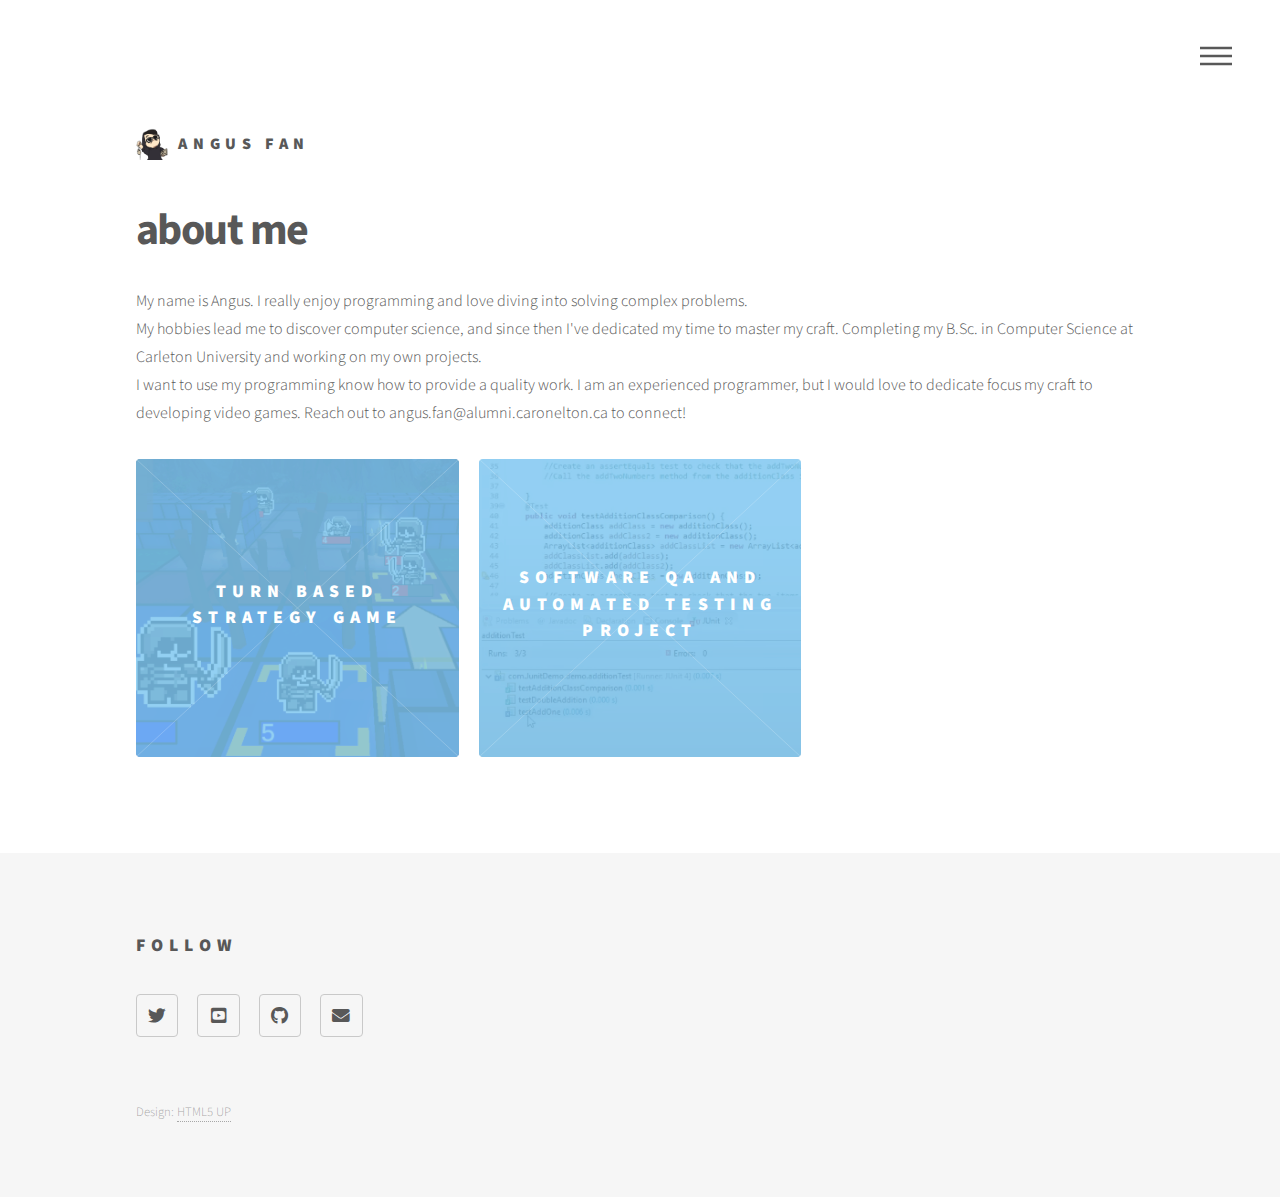
<file: index.html>
<!DOCTYPE HTML>
<!--
	Phantom by HTML5 UP
	html5up.net | @ajlkn
	Free for personal and commercial use under the CCA 3.0 license (html5up.net/license)
-->
<html>
	<head>
		<title>Angus's Work</title>
		<link rel="icon" type="image/png" href="/images/Anugs_v3.png"/>
		<meta charset="utf-8" />
		<meta name="viewport" content="width=device-width, initial-scale=1, user-scalable=no" />
		<link rel="stylesheet" href="assets/css/main.css" />
		<noscript><link rel="stylesheet" href="assets/css/noscript.css" /></noscript>
	</head>
	<body class="is-preload">
		<!-- Wrapper -->
			<div id="wrapper">

				<!-- Header -->
					<header id="header">
						<div class="inner">

							<!-- Logo -->
								<a href="index.html" class="logo">
									<span class="symbol"><img src="images/Anugs_v3.png" alt="" /></span><span class="title">Angus Fan</span>
								</a>

							<!-- Nav -->
								<nav>
									<ul>
										<li><a href="#menu">Menu</a></li>
									</ul>
								</nav>

						</div>
					</header>

				<!-- Menu -->
					<nav id="menu">
						<h2>Menu</h2>
						<ul>
							<li><a href="index.html">Home</a></li>
							<li><a href="sqa_about.html">Turn Based Strategy Game</a></li>
							<li><a href="tbs_about.html">Honours Program</a></li>
							
							<!--<li><a href="elements.html">Elements</a></li>-->
						</ul>
					</nav>

				<!-- Main -->
					<div id="main">
						<div class="inner">
							<header>
								<h1>about me</h1>
								<p>
									My name is Angus. I really enjoy programming and love diving into solving complex problems.<br>
									My hobbies lead me to discover computer science, and since then I've dedicated my time to master my craft. Completing my B.Sc. in Computer Science at Carleton University and working on my own projects. <br>
									I want to use my programming know how to provide a quality work. I am an experienced programmer, but I would love to dedicate focus my craft to developing video games. Reach out to angus.fan@alumni.caronelton.ca to connect!
								</p>
							</header>
							<section class="tiles">
								<article class="style2">
									<span class="image">
										<img src="images/tbs_thumbnail2.png" alt="" />
									</span>
									<a href="tbs_about.html">
										<h2>Turn Based Strategy Game</h2>
										<div class="content">
											<p>A turn based strategy game I made in Unity.</p>
										</div>
									</a>
								</article>
								<article class="style2">
									<span class="image">
										<img src="images/sqa_thumbnail.png" alt="" />
									</span>
									<a href="sqa_about.html">
										<h2>Software QA and Automated Testing Project</h2>
										<div class="content">
											<p>Honours project regarding software quality assurance and automated testing.</p>
										</div>
									</a>
								</article>
								<!--
								<article class="style3">
									<span class="image">
										<img src="images/pic03.jpg" alt="" />
									</span>
									<a href="generic.html">
										<h2>Feugiat</h2>
										<div class="content">
											<p>Sed nisl arcu euismod sit amet nisi lorem etiam dolor veroeros et feugiat.</p>
										</div>
									</a>
								</article>
								<article class="style4">
									<span class="image">
										<img src="images/pic04.jpg" alt="" />
									</span>
									<a href="generic.html">
										<h2>Tempus</h2>
										<div class="content">
											<p>Sed nisl arcu euismod sit amet nisi lorem etiam dolor veroeros et feugiat.</p>
										</div>
									</a>
								</article>
								<article class="style5">
									<span class="image">
										<img src="images/pic05.jpg" alt="" />
									</span>
									<a href="generic.html">
										<h2>Aliquam</h2>
										<div class="content">
											<p>Sed nisl arcu euismod sit amet nisi lorem etiam dolor veroeros et feugiat.</p>
										</div>
									</a>
								</article>
								<article class="style6">
									<span class="image">
										<img src="images/pic06.jpg" alt="" />
									</span>
									<a href="generic.html">
										<h2>Veroeros</h2>
										<div class="content">
											<p>Sed nisl arcu euismod sit amet nisi lorem etiam dolor veroeros et feugiat.</p>
										</div>
									</a>
								</article>
								<article class="style2">
									<span class="image">
										<img src="images/pic07.jpg" alt="" />
									</span>
									<a href="generic.html">
										<h2>Ipsum</h2>
										<div class="content">
											<p>Sed nisl arcu euismod sit amet nisi lorem etiam dolor veroeros et feugiat.</p>
										</div>
									</a>
								</article>
								<article class="style3">
									<span class="image">
										<img src="images/pic08.jpg" alt="" />
									</span>
									<a href="generic.html">
										<h2>Dolor</h2>
										<div class="content">
											<p>Sed nisl arcu euismod sit amet nisi lorem etiam dolor veroeros et feugiat.</p>
										</div>
									</a>
								</article>
								<article class="style1">
									<span class="image">
										<img src="images/pic09.jpg" alt="" />
									</span>
									<a href="generic.html">
										<h2>Nullam</h2>
										<div class="content">
											<p>Sed nisl arcu euismod sit amet nisi lorem etiam dolor veroeros et feugiat.</p>
										</div>
									</a>
								</article>
								<article class="style5">
									<span class="image">
										<img src="images/pic10.jpg" alt="" />
									</span>
									<a href="generic.html">
										<h2>Ultricies</h2>
										<div class="content">
											<p>Sed nisl arcu euismod sit amet nisi lorem etiam dolor veroeros et feugiat.</p>
										</div>
									</a>
								</article>
								<article class="style6">
									<span class="image">
										<img src="images/pic11.jpg" alt="" />
									</span>
									<a href="generic.html">
										<h2>Dictum</h2>
										<div class="content">
											<p>Sed nisl arcu euismod sit amet nisi lorem etiam dolor veroeros et feugiat.</p>
										</div>
									</a>
								</article>
								<article class="style4">
									<span class="image">
										<img src="images/pic12.jpg" alt="" />
									</span>
									<a href="generic.html">
										<h2>Pretium</h2>
										<div class="content">
											<p>Sed nisl arcu euismod sit amet nisi lorem etiam dolor veroeros et feugiat.</p>
										</div>
									</a>
								</article>
							-->
							</section>
						</div>
					</div>

				<!-- Footer -->
				<footer id="footer">
					<div class="inner">
						
						<section>
							<h2>Follow</h2>
							<ul class="icons">
								<li><a href="https://twitter.com/AngusFan4" target="blank" class="icon brands style2 fa-twitter"><span class="label">Twitter</span></a>
								</li>
								<li><a href="#" class="icon brands style2 fa-youtube-square"><span
											class="label">Youtube</span></a></li>
								<!--<li><a href="#" class="icon brands style2 fa-instagram"><span class="label">Instagram</span></a>-->
								</li>
								<li><a href="https://github.com/Angus-Fan"  target="blank" class="icon brands style2 fa-github"><span class="label">GitHub</span></a></li>
								<li><a href="#" class="icon solid style2 fa-envelope"><span class="label">Email</span></a></li>
							</ul>
						</section>
						<ul class="copyright">
							<!--<li>&copy; Untitled. All rights reserved</li>-->
							<li>Design: <a href="http://html5up.net">HTML5 UP</a></li>
						</ul>
					</div>
				</footer>

			</div>

		<!-- Scripts -->
			<script src="assets/js/jquery.min.js"></script>
			<script src="assets/js/browser.min.js"></script>
			<script src="assets/js/breakpoints.min.js"></script>
			<script src="assets/js/util.js"></script>
			<script src="assets/js/main.js"></script>

	</body>
</html>
</file>
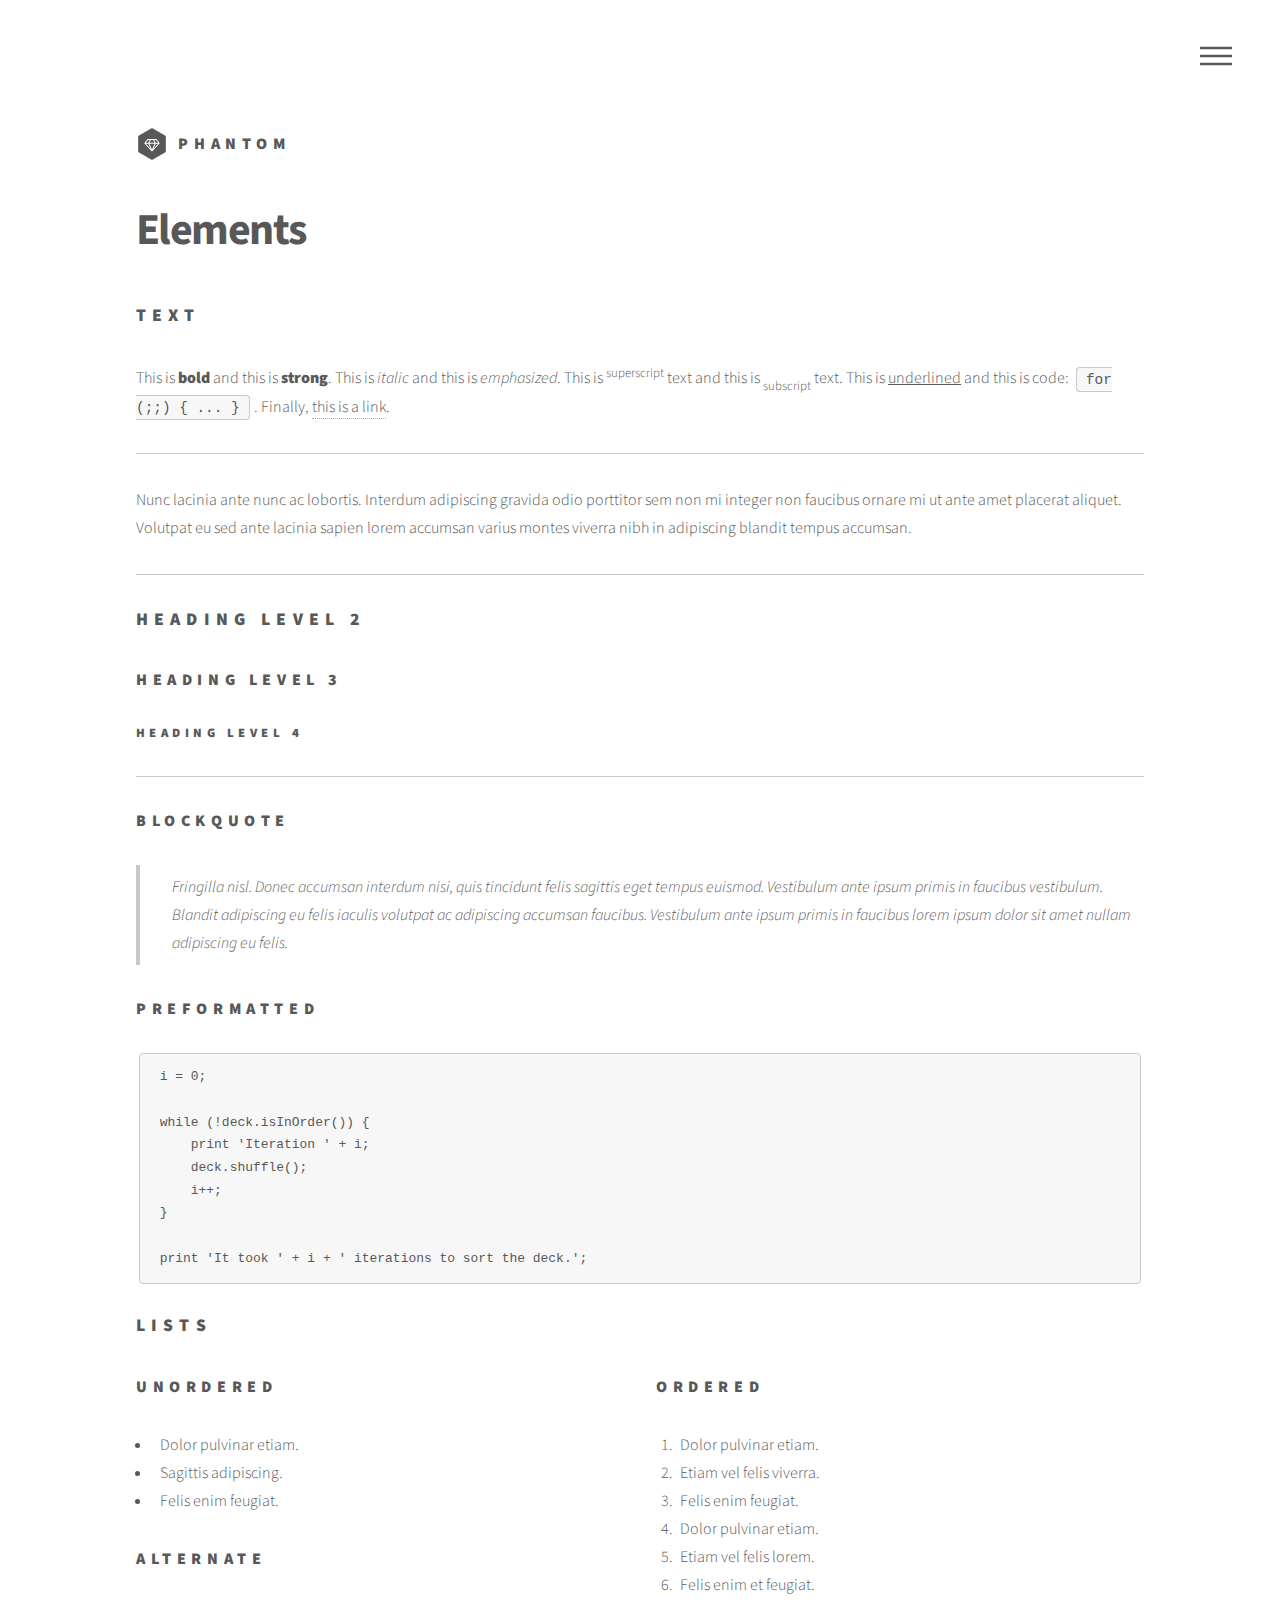
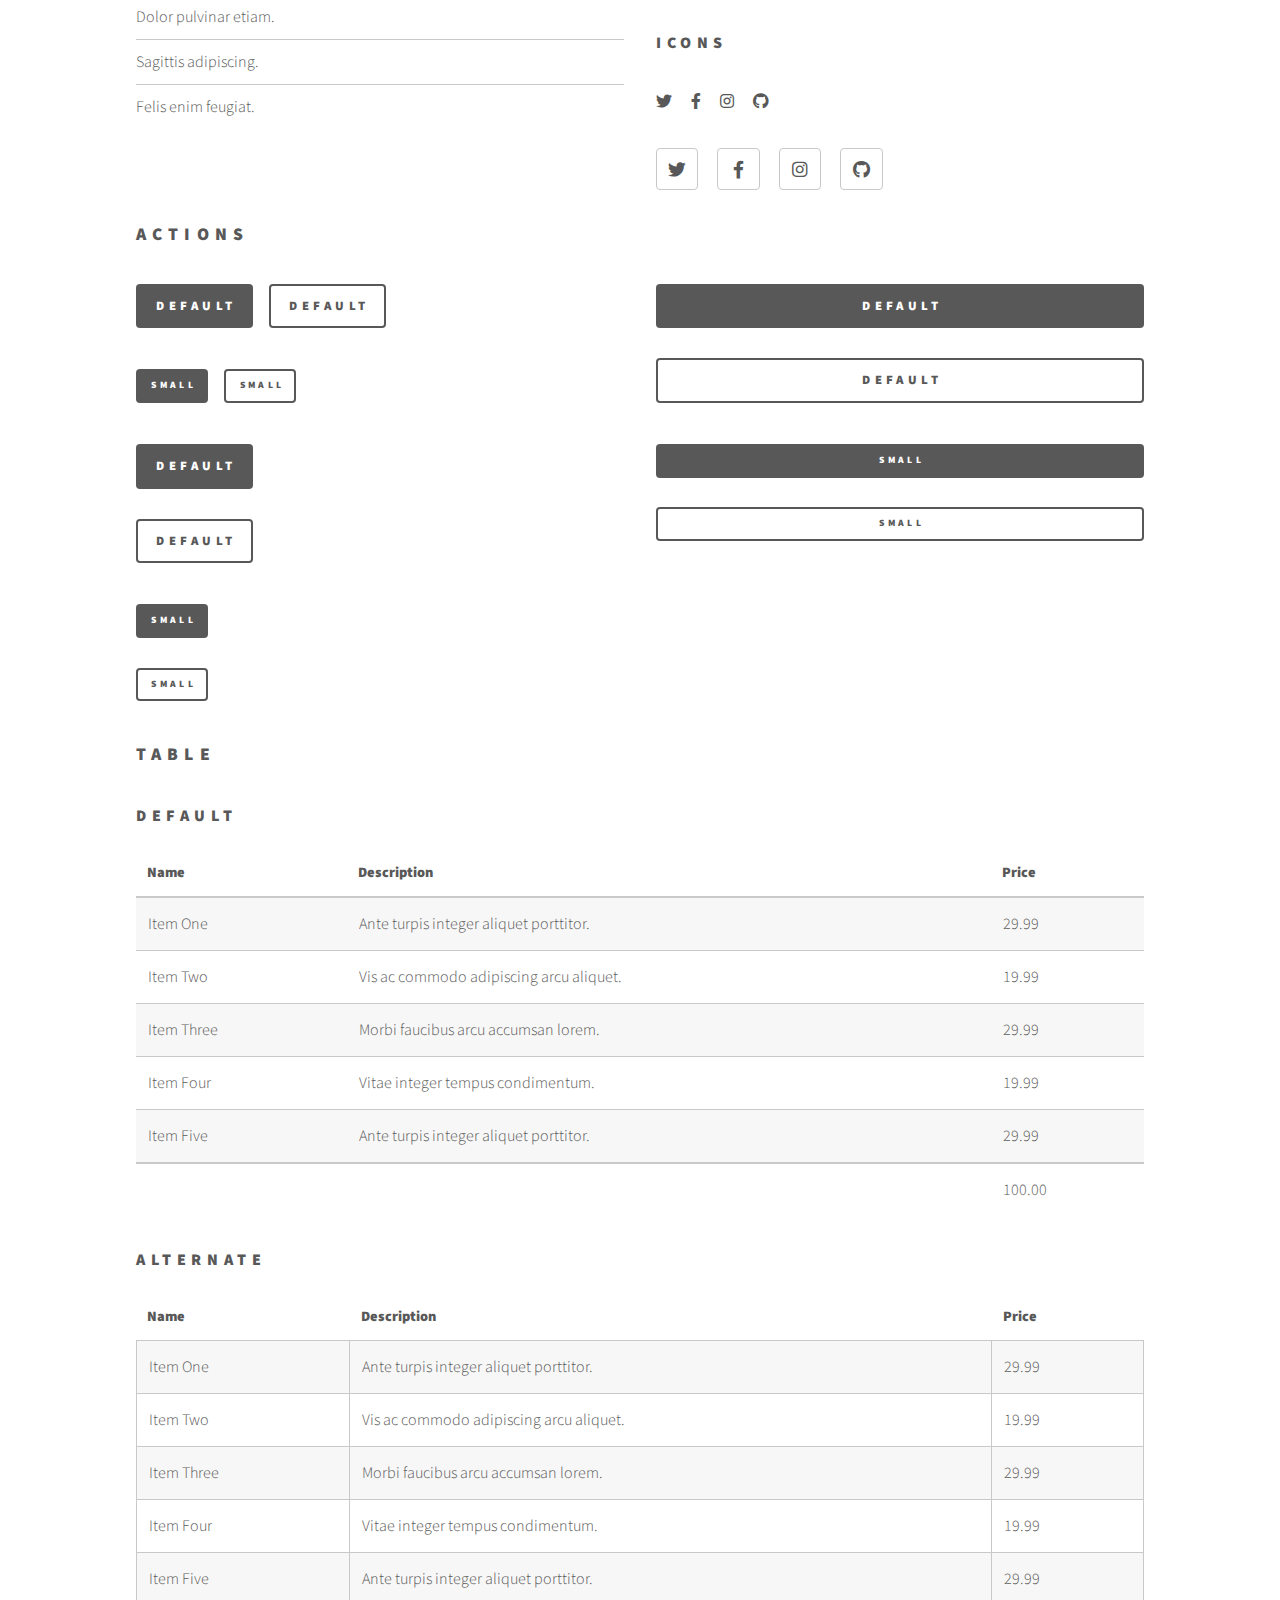
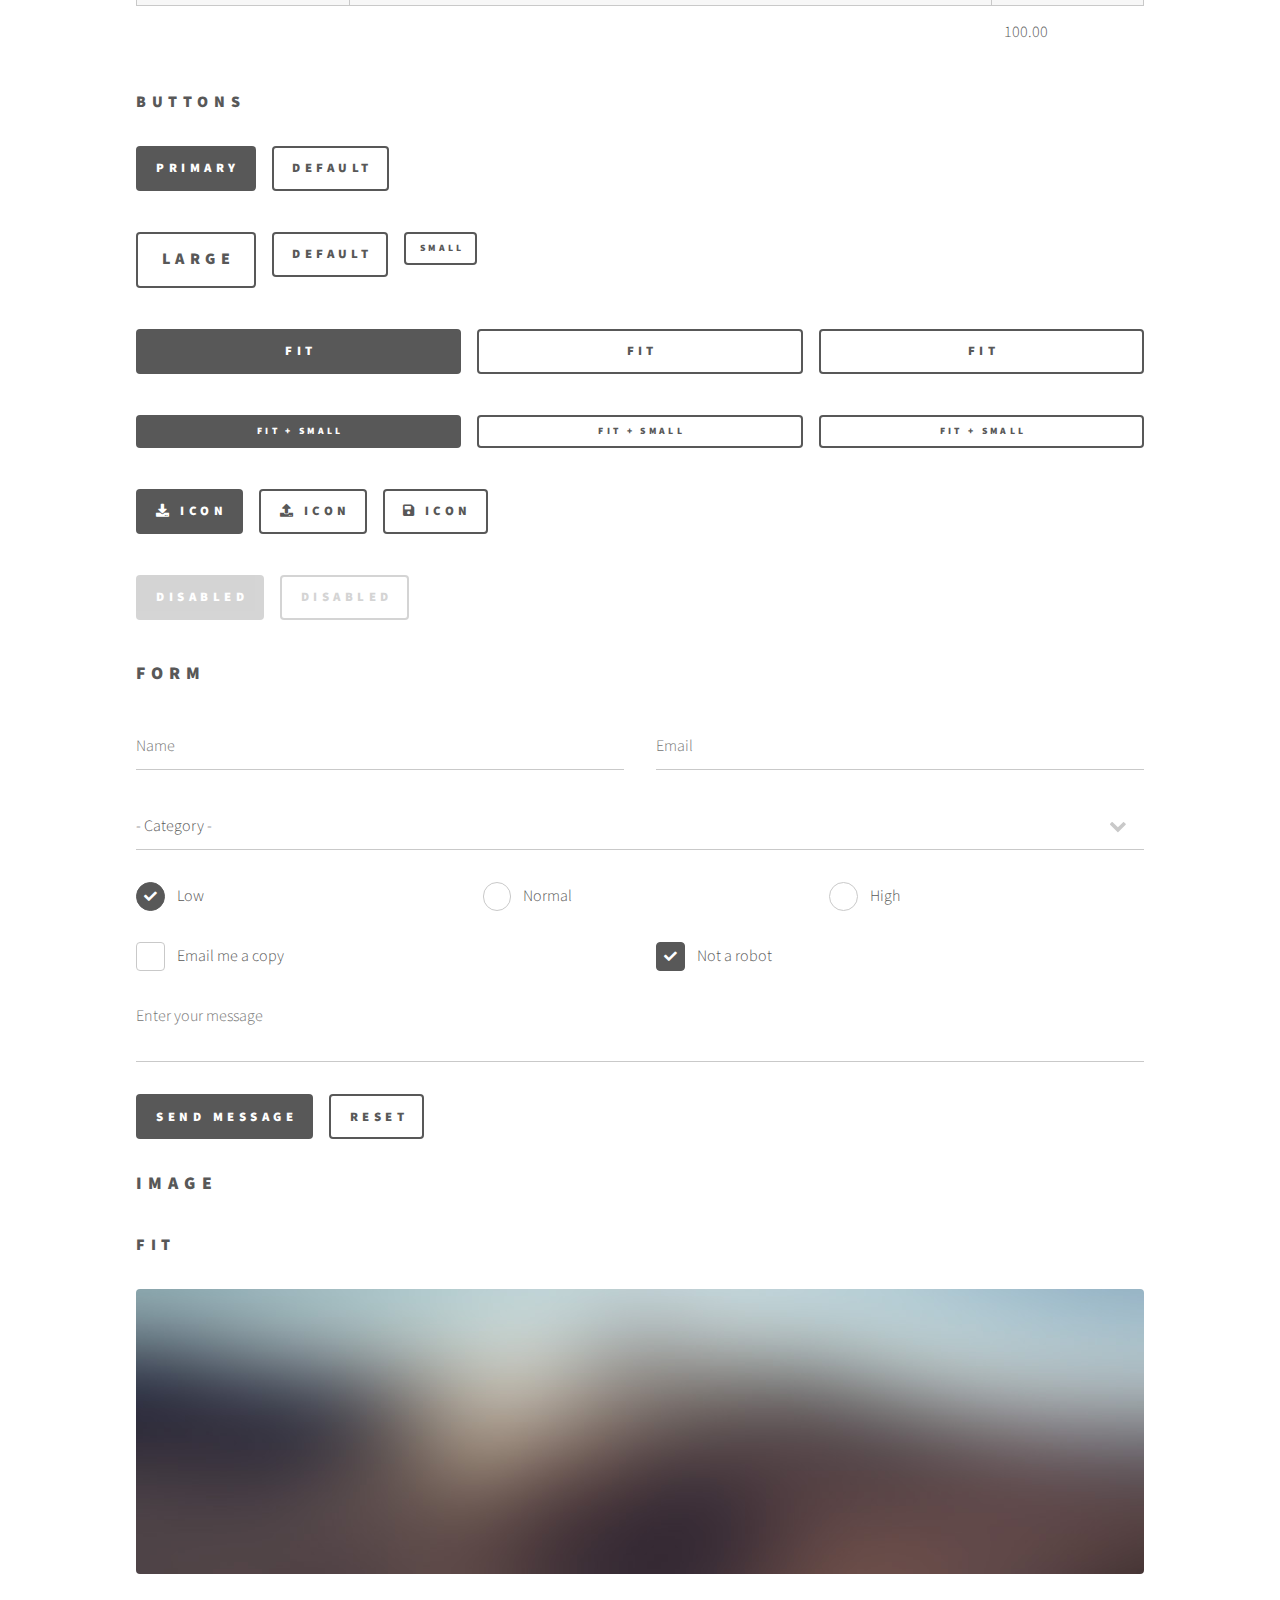
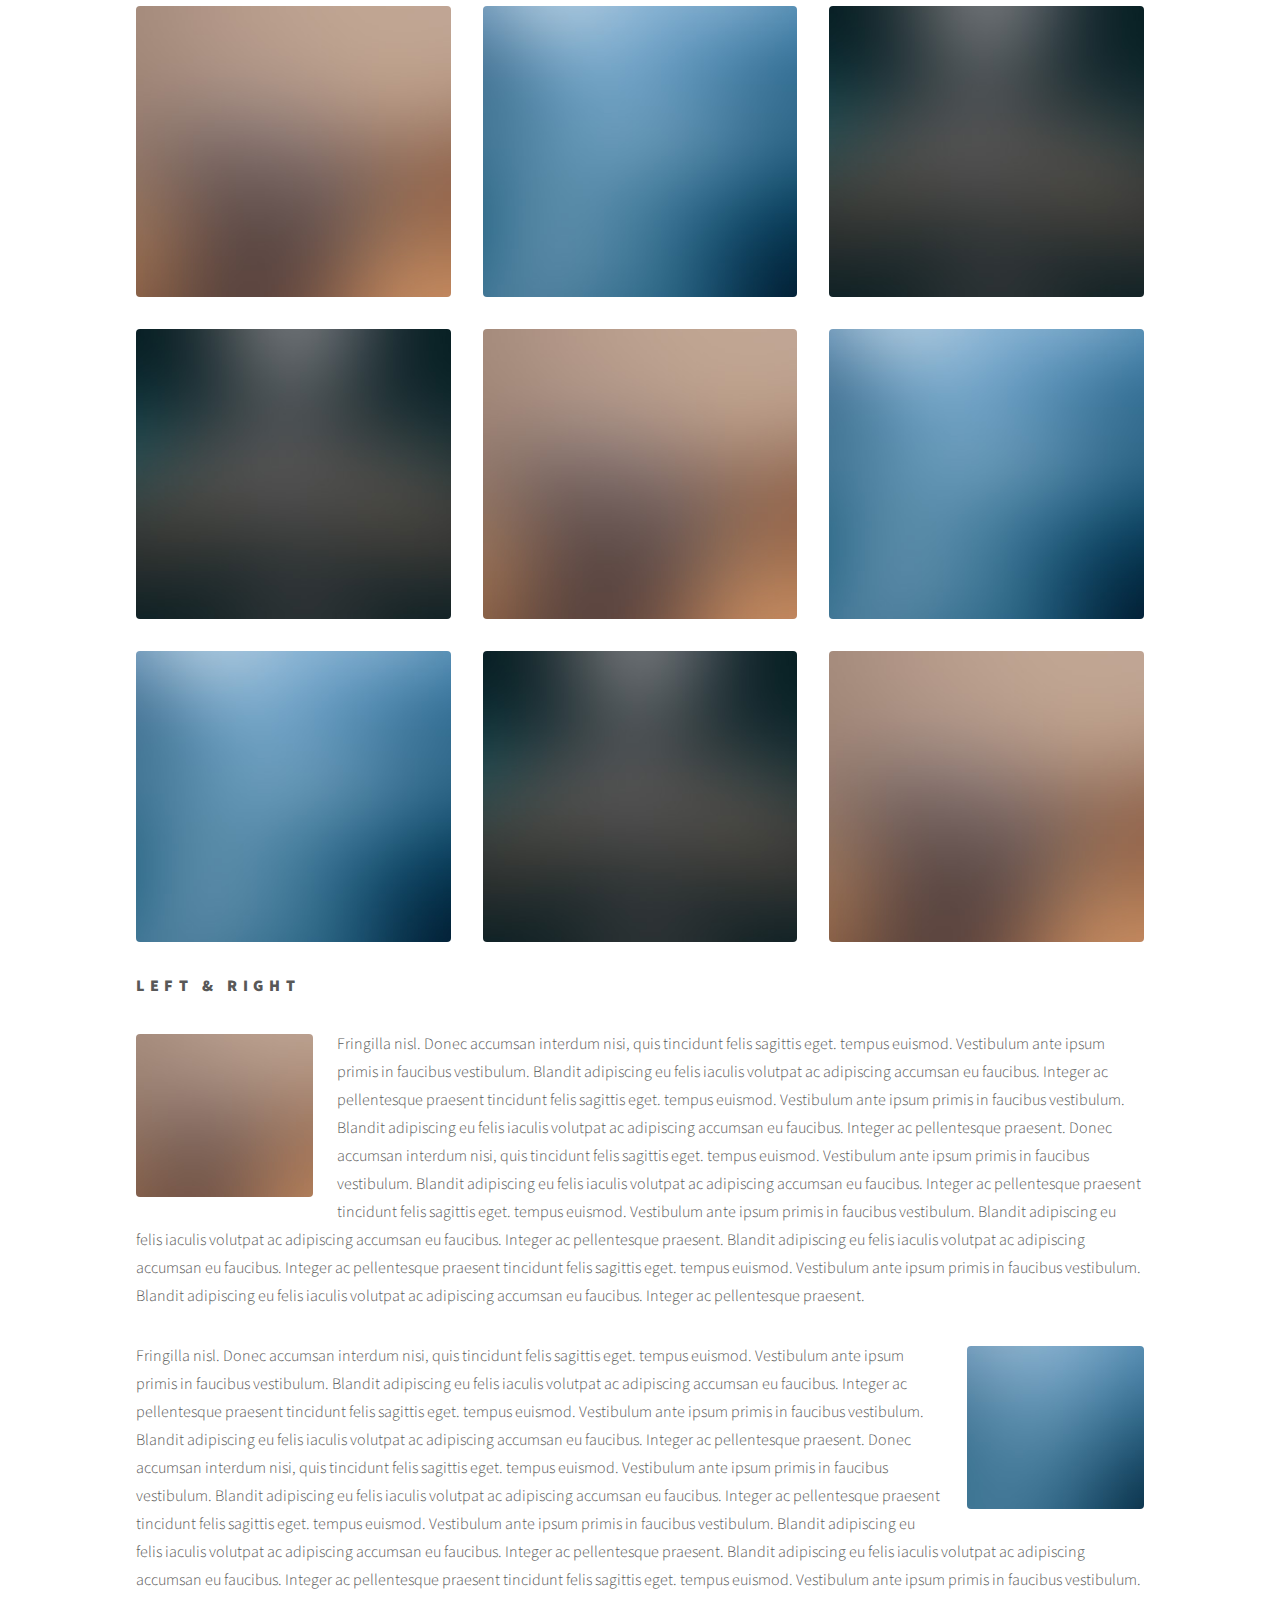
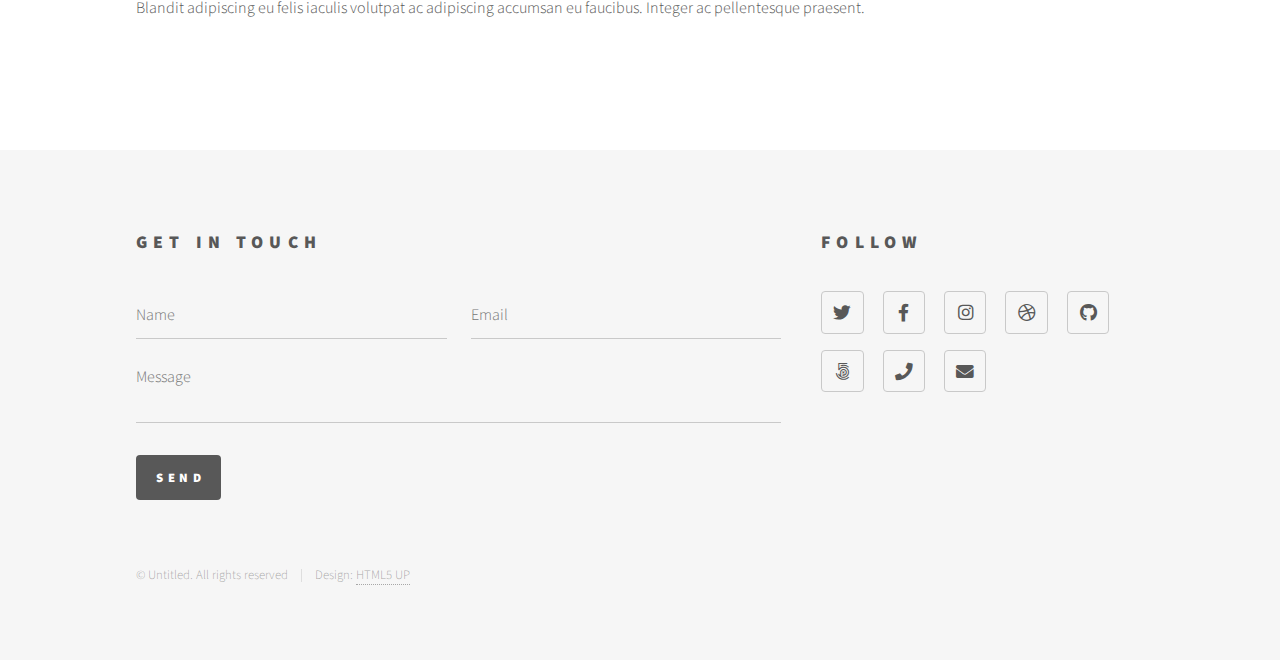
<file: elements.html>
<!DOCTYPE HTML>
<!--
	Phantom by HTML5 UP
	html5up.net | @ajlkn
	Free for personal and commercial use under the CCA 3.0 license (html5up.net/license)
-->
<html>
	<head>
		<title>Elements - Phantom by HTML5 UP</title>
		<meta charset="utf-8" />
		<meta name="viewport" content="width=device-width, initial-scale=1, user-scalable=no" />
		<link rel="stylesheet" href="assets/css/main.css" />
		<noscript><link rel="stylesheet" href="assets/css/noscript.css" /></noscript>
	</head>
	<body class="is-preload">
		<!-- Wrapper -->
			<div id="wrapper">

				<!-- Header -->
					<header id="header">
						<div class="inner">

							<!-- Logo -->
								<a href="index.html" class="logo">
									<span class="symbol"><img src="images/logo.svg" alt="" /></span><span class="title">Phantom</span>
								</a>

							<!-- Nav -->
								<nav>
									<ul>
										<li><a href="#menu">Menu</a></li>
									</ul>
								</nav>

						</div>
					</header>

				<!-- Menu -->
					<nav id="menu">
						<h2>Menu</h2>
						<ul>
							<li><a href="index.html">Home</a></li>
							<li><a href="generic.html">Ipsum veroeros</a></li>
							<li><a href="generic.html">Tempus etiam</a></li>
							<li><a href="generic.html">Consequat dolor</a></li>
							<li><a href="elements.html">Elements</a></li>
						</ul>
					</nav>

				<!-- Main -->
					<div id="main">
						<div class="inner">
							<h1>Elements</h1>

							<!-- Text -->
								<section>
									<h2>Text</h2>
									<p>This is <b>bold</b> and this is <strong>strong</strong>. This is <i>italic</i> and this is <em>emphasized</em>.
									This is <sup>superscript</sup> text and this is <sub>subscript</sub> text.
									This is <u>underlined</u> and this is code: <code>for (;;) { ... }</code>. Finally, <a href="#">this is a link</a>.</p>
									<hr />
									<p>Nunc lacinia ante nunc ac lobortis. Interdum adipiscing gravida odio porttitor sem non mi integer non faucibus ornare mi ut ante amet placerat aliquet. Volutpat eu sed ante lacinia sapien lorem accumsan varius montes viverra nibh in adipiscing blandit tempus accumsan.</p>
									<hr />
									<h2>Heading Level 2</h2>
									<h3>Heading Level 3</h3>
									<h4>Heading Level 4</h4>
									<hr />
									<h3>Blockquote</h3>
									<blockquote>Fringilla nisl. Donec accumsan interdum nisi, quis tincidunt felis sagittis eget tempus euismod. Vestibulum ante ipsum primis in faucibus vestibulum. Blandit adipiscing eu felis iaculis volutpat ac adipiscing accumsan faucibus. Vestibulum ante ipsum primis in faucibus lorem ipsum dolor sit amet nullam adipiscing eu felis.</blockquote>
									<h3>Preformatted</h3>
									<pre><code>i = 0;

while (!deck.isInOrder()) {
    print 'Iteration ' + i;
    deck.shuffle();
    i++;
}

print 'It took ' + i + ' iterations to sort the deck.';</code></pre>
								</section>

							<!-- Lists -->
								<section>
									<h2>Lists</h2>
									<div class="row">
										<div class="col-6 col-12-medium">
											<h3>Unordered</h3>
											<ul>
												<li>Dolor pulvinar etiam.</li>
												<li>Sagittis adipiscing.</li>
												<li>Felis enim feugiat.</li>
											</ul>
											<h3>Alternate</h3>
											<ul class="alt">
												<li>Dolor pulvinar etiam.</li>
												<li>Sagittis adipiscing.</li>
												<li>Felis enim feugiat.</li>
											</ul>
										</div>
										<div class="col-6 col-12-medium">
											<h3>Ordered</h3>
											<ol>
												<li>Dolor pulvinar etiam.</li>
												<li>Etiam vel felis viverra.</li>
												<li>Felis enim feugiat.</li>
												<li>Dolor pulvinar etiam.</li>
												<li>Etiam vel felis lorem.</li>
												<li>Felis enim et feugiat.</li>
											</ol>
											<h3>Icons</h3>
											<ul class="icons">
												<li><a href="#" class="icon brands style1 fa-twitter"><span class="label">Twitter</span></a></li>
												<li><a href="#" class="icon brands style1 fa-facebook-f"><span class="label">Facebook</span></a></li>
												<li><a href="#" class="icon brands style1 fa-instagram"><span class="label">Instagram</span></a></li>
												<li><a href="#" class="icon brands style1 fa-github"><span class="label">Github</span></a></li>
											</ul>
											<ul class="icons">
												<li><a href="#" class="icon brands style2 fa-twitter"><span class="label">Twitter</span></a></li>
												<li><a href="#" class="icon brands style2 fa-facebook-f"><span class="label">Facebook</span></a></li>
												<li><a href="#" class="icon brands style2 fa-instagram"><span class="label">Instagram</span></a></li>
												<li><a href="#" class="icon brands style2 fa-github"><span class="label">Github</span></a></li>
											</ul>
										</div>
									</div>
									<h2>Actions</h2>
									<div class="row">
										<div class="col-6 col-12-medium">
											<ul class="actions">
												<li><a href="#" class="button primary">Default</a></li>
												<li><a href="#" class="button">Default</a></li>
											</ul>
											<ul class="actions small">
												<li><a href="#" class="button primary small">Small</a></li>
												<li><a href="#" class="button small">Small</a></li>
											</ul>
											<ul class="actions stacked">
												<li><a href="#" class="button primary">Default</a></li>
												<li><a href="#" class="button">Default</a></li>
											</ul>
											<ul class="actions stacked">
												<li><a href="#" class="button primary small">Small</a></li>
												<li><a href="#" class="button small">Small</a></li>
											</ul>
										</div>
										<div class="col-6 col-12-medium">
											<ul class="actions stacked">
												<li><a href="#" class="button primary fit">Default</a></li>
												<li><a href="#" class="button fit">Default</a></li>
											</ul>
											<ul class="actions stacked">
												<li><a href="#" class="button primary small fit">Small</a></li>
												<li><a href="#" class="button small fit">Small</a></li>
											</ul>
										</div>
									</div>
								</section>

							<!-- Table -->
								<section>
									<h2>Table</h2>
									<h3>Default</h3>
									<div class="table-wrapper">
										<table>
											<thead>
												<tr>
													<th>Name</th>
													<th>Description</th>
													<th>Price</th>
												</tr>
											</thead>
											<tbody>
												<tr>
													<td>Item One</td>
													<td>Ante turpis integer aliquet porttitor.</td>
													<td>29.99</td>
												</tr>
												<tr>
													<td>Item Two</td>
													<td>Vis ac commodo adipiscing arcu aliquet.</td>
													<td>19.99</td>
												</tr>
												<tr>
													<td>Item Three</td>
													<td> Morbi faucibus arcu accumsan lorem.</td>
													<td>29.99</td>
												</tr>
												<tr>
													<td>Item Four</td>
													<td>Vitae integer tempus condimentum.</td>
													<td>19.99</td>
												</tr>
												<tr>
													<td>Item Five</td>
													<td>Ante turpis integer aliquet porttitor.</td>
													<td>29.99</td>
												</tr>
											</tbody>
											<tfoot>
												<tr>
													<td colspan="2"></td>
													<td>100.00</td>
												</tr>
											</tfoot>
										</table>
									</div>

									<h3>Alternate</h3>
									<div class="table-wrapper">
										<table class="alt">
											<thead>
												<tr>
													<th>Name</th>
													<th>Description</th>
													<th>Price</th>
												</tr>
											</thead>
											<tbody>
												<tr>
													<td>Item One</td>
													<td>Ante turpis integer aliquet porttitor.</td>
													<td>29.99</td>
												</tr>
												<tr>
													<td>Item Two</td>
													<td>Vis ac commodo adipiscing arcu aliquet.</td>
													<td>19.99</td>
												</tr>
												<tr>
													<td>Item Three</td>
													<td> Morbi faucibus arcu accumsan lorem.</td>
													<td>29.99</td>
												</tr>
												<tr>
													<td>Item Four</td>
													<td>Vitae integer tempus condimentum.</td>
													<td>19.99</td>
												</tr>
												<tr>
													<td>Item Five</td>
													<td>Ante turpis integer aliquet porttitor.</td>
													<td>29.99</td>
												</tr>
											</tbody>
											<tfoot>
												<tr>
													<td colspan="2"></td>
													<td>100.00</td>
												</tr>
											</tfoot>
										</table>
									</div>
								</section>

							<!-- Buttons -->
								<section>
									<h3>Buttons</h3>
									<ul class="actions">
										<li><a href="#" class="button primary">Primary</a></li>
										<li><a href="#" class="button">Default</a></li>
									</ul>
									<ul class="actions">
										<li><a href="#" class="button large">Large</a></li>
										<li><a href="#" class="button">Default</a></li>
										<li><a href="#" class="button small">Small</a></li>
									</ul>
									<ul class="actions fit">
										<li><a href="#" class="button primary fit">Fit</a></li>
										<li><a href="#" class="button fit">Fit</a></li>
										<li><a href="#" class="button fit">Fit</a></li>
									</ul>
									<ul class="actions fit small">
										<li><a href="#" class="button primary fit small">Fit + Small</a></li>
										<li><a href="#" class="button fit small">Fit + Small</a></li>
										<li><a href="#" class="button fit small">Fit + Small</a></li>
									</ul>
									<ul class="actions">
										<li><a href="#" class="button primary icon solid fa-download">Icon</a></li>
										<li><a href="#" class="button icon solid fa-upload">Icon</a></li>
										<li><a href="#" class="button icon solid fa-save">Icon</a></li>
									</ul>
									<ul class="actions">
										<li><span class="button primary disabled">Disabled</span></li>
										<li><span class="button disabled">Disabled</span></li>
									</ul>
								</section>

							<!-- Form -->
								<section>
									<h2>Form</h2>
									<form method="post" action="#">
										<div class="row gtr-uniform">
											<div class="col-6 col-12-xsmall">
												<input type="text" name="demo-name" id="demo-name" value="" placeholder="Name" />
											</div>
											<div class="col-6 col-12-xsmall">
												<input type="email" name="demo-email" id="demo-email" value="" placeholder="Email" />
											</div>
											<div class="col-12">
												<select name="demo-category" id="demo-category">
													<option value="">- Category -</option>
													<option value="1">Manufacturing</option>
													<option value="1">Shipping</option>
													<option value="1">Administration</option>
													<option value="1">Human Resources</option>
												</select>
											</div>
											<div class="col-4 col-12-small">
												<input type="radio" id="demo-priority-low" name="demo-priority" checked>
												<label for="demo-priority-low">Low</label>
											</div>
											<div class="col-4 col-12-small">
												<input type="radio" id="demo-priority-normal" name="demo-priority">
												<label for="demo-priority-normal">Normal</label>
											</div>
											<div class="col-4 col-12-small">
												<input type="radio" id="demo-priority-high" name="demo-priority">
												<label for="demo-priority-high">High</label>
											</div>
											<div class="col-6 col-12-small">
												<input type="checkbox" id="demo-copy" name="demo-copy">
												<label for="demo-copy">Email me a copy</label>
											</div>
											<div class="col-6 col-12-small">
												<input type="checkbox" id="demo-human" name="demo-human" checked>
												<label for="demo-human">Not a robot</label>
											</div>
											<div class="col-12">
												<textarea name="demo-message" id="demo-message" placeholder="Enter your message" rows="6"></textarea>
											</div>
											<div class="col-12">
												<ul class="actions">
													<li><input type="submit" value="Send Message" class="primary" /></li>
													<li><input type="reset" value="Reset" /></li>
												</ul>
											</div>
										</div>
									</form>
								</section>

							<!-- Image -->
								<section>
									<h2>Image</h2>
									<h3>Fit</h3>
									<div class="box alt">
										<div class="row gtr-uniform">
											<div class="col-12"><span class="image fit"><img src="images/pic13.jpg" alt="" /></span></div>
											<div class="col-4"><span class="image fit"><img src="images/pic01.jpg" alt="" /></span></div>
											<div class="col-4"><span class="image fit"><img src="images/pic02.jpg" alt="" /></span></div>
											<div class="col-4"><span class="image fit"><img src="images/pic03.jpg" alt="" /></span></div>
											<div class="col-4"><span class="image fit"><img src="images/pic03.jpg" alt="" /></span></div>
											<div class="col-4"><span class="image fit"><img src="images/pic01.jpg" alt="" /></span></div>
											<div class="col-4"><span class="image fit"><img src="images/pic02.jpg" alt="" /></span></div>
											<div class="col-4"><span class="image fit"><img src="images/pic02.jpg" alt="" /></span></div>
											<div class="col-4"><span class="image fit"><img src="images/pic03.jpg" alt="" /></span></div>
											<div class="col-4"><span class="image fit"><img src="images/pic01.jpg" alt="" /></span></div>
										</div>
									</div>
									<h3>Left &amp; Right</h3>
									<p><span class="image left"><img src="images/pic14.jpg" alt="" /></span>Fringilla nisl. Donec accumsan interdum nisi, quis tincidunt felis sagittis eget. tempus euismod. Vestibulum ante ipsum primis in faucibus vestibulum. Blandit adipiscing eu felis iaculis volutpat ac adipiscing accumsan eu faucibus. Integer ac pellentesque praesent tincidunt felis sagittis eget. tempus euismod. Vestibulum ante ipsum primis in faucibus vestibulum. Blandit adipiscing eu felis iaculis volutpat ac adipiscing accumsan eu faucibus. Integer ac pellentesque praesent. Donec accumsan interdum nisi, quis tincidunt felis sagittis eget. tempus euismod. Vestibulum ante ipsum primis in faucibus vestibulum. Blandit adipiscing eu felis iaculis volutpat ac adipiscing accumsan eu faucibus. Integer ac pellentesque praesent tincidunt felis sagittis eget. tempus euismod. Vestibulum ante ipsum primis in faucibus vestibulum. Blandit adipiscing eu felis iaculis volutpat ac adipiscing accumsan eu faucibus. Integer ac pellentesque praesent. Blandit adipiscing eu felis iaculis volutpat ac adipiscing accumsan eu faucibus. Integer ac pellentesque praesent tincidunt felis sagittis eget. tempus euismod. Vestibulum ante ipsum primis in faucibus vestibulum. Blandit adipiscing eu felis iaculis volutpat ac adipiscing accumsan eu faucibus. Integer ac pellentesque praesent.</p>
									<p><span class="image right"><img src="images/pic15.jpg" alt="" /></span>Fringilla nisl. Donec accumsan interdum nisi, quis tincidunt felis sagittis eget. tempus euismod. Vestibulum ante ipsum primis in faucibus vestibulum. Blandit adipiscing eu felis iaculis volutpat ac adipiscing accumsan eu faucibus. Integer ac pellentesque praesent tincidunt felis sagittis eget. tempus euismod. Vestibulum ante ipsum primis in faucibus vestibulum. Blandit adipiscing eu felis iaculis volutpat ac adipiscing accumsan eu faucibus. Integer ac pellentesque praesent. Donec accumsan interdum nisi, quis tincidunt felis sagittis eget. tempus euismod. Vestibulum ante ipsum primis in faucibus vestibulum. Blandit adipiscing eu felis iaculis volutpat ac adipiscing accumsan eu faucibus. Integer ac pellentesque praesent tincidunt felis sagittis eget. tempus euismod. Vestibulum ante ipsum primis in faucibus vestibulum. Blandit adipiscing eu felis iaculis volutpat ac adipiscing accumsan eu faucibus. Integer ac pellentesque praesent. Blandit adipiscing eu felis iaculis volutpat ac adipiscing accumsan eu faucibus. Integer ac pellentesque praesent tincidunt felis sagittis eget. tempus euismod. Vestibulum ante ipsum primis in faucibus vestibulum. Blandit adipiscing eu felis iaculis volutpat ac adipiscing accumsan eu faucibus. Integer ac pellentesque praesent.</p>
								</section>

						</div>
					</div>

				<!-- Footer -->
					<footer id="footer">
						<div class="inner">
							<section>
								<h2>Get in touch</h2>
								<form method="post" action="#">
									<div class="fields">
										<div class="field half">
											<input type="text" name="name" id="name" placeholder="Name" />
										</div>
										<div class="field half">
											<input type="email" name="email" id="email" placeholder="Email" />
										</div>
										<div class="field">
											<textarea name="message" id="message" placeholder="Message"></textarea>
										</div>
									</div>
									<ul class="actions">
										<li><input type="submit" value="Send" class="primary" /></li>
									</ul>
								</form>
							</section>
							<section>
								<h2>Follow</h2>
								<ul class="icons">
									<li><a href="#" class="icon brands style2 fa-twitter"><span class="label">Twitter</span></a></li>
									<li><a href="#" class="icon brands style2 fa-facebook-f"><span class="label">Facebook</span></a></li>
									<li><a href="#" class="icon brands style2 fa-instagram"><span class="label">Instagram</span></a></li>
									<li><a href="#" class="icon brands style2 fa-dribbble"><span class="label">Dribbble</span></a></li>
									<li><a href="#" class="icon brands style2 fa-github"><span class="label">GitHub</span></a></li>
									<li><a href="#" class="icon brands style2 fa-500px"><span class="label">500px</span></a></li>
									<li><a href="#" class="icon solid style2 fa-phone"><span class="label">Phone</span></a></li>
									<li><a href="#" class="icon solid style2 fa-envelope"><span class="label">Email</span></a></li>
								</ul>
							</section>
							<ul class="copyright">
								<li>&copy; Untitled. All rights reserved</li><li>Design: <a href="http://html5up.net">HTML5 UP</a></li>
							</ul>
						</div>
					</footer>

			</div>

		<!-- Scripts -->
			<script src="assets/js/jquery.min.js"></script>
			<script src="assets/js/browser.min.js"></script>
			<script src="assets/js/breakpoints.min.js"></script>
			<script src="assets/js/util.js"></script>
			<script src="assets/js/main.js"></script>

	</body>
</html>
</file>
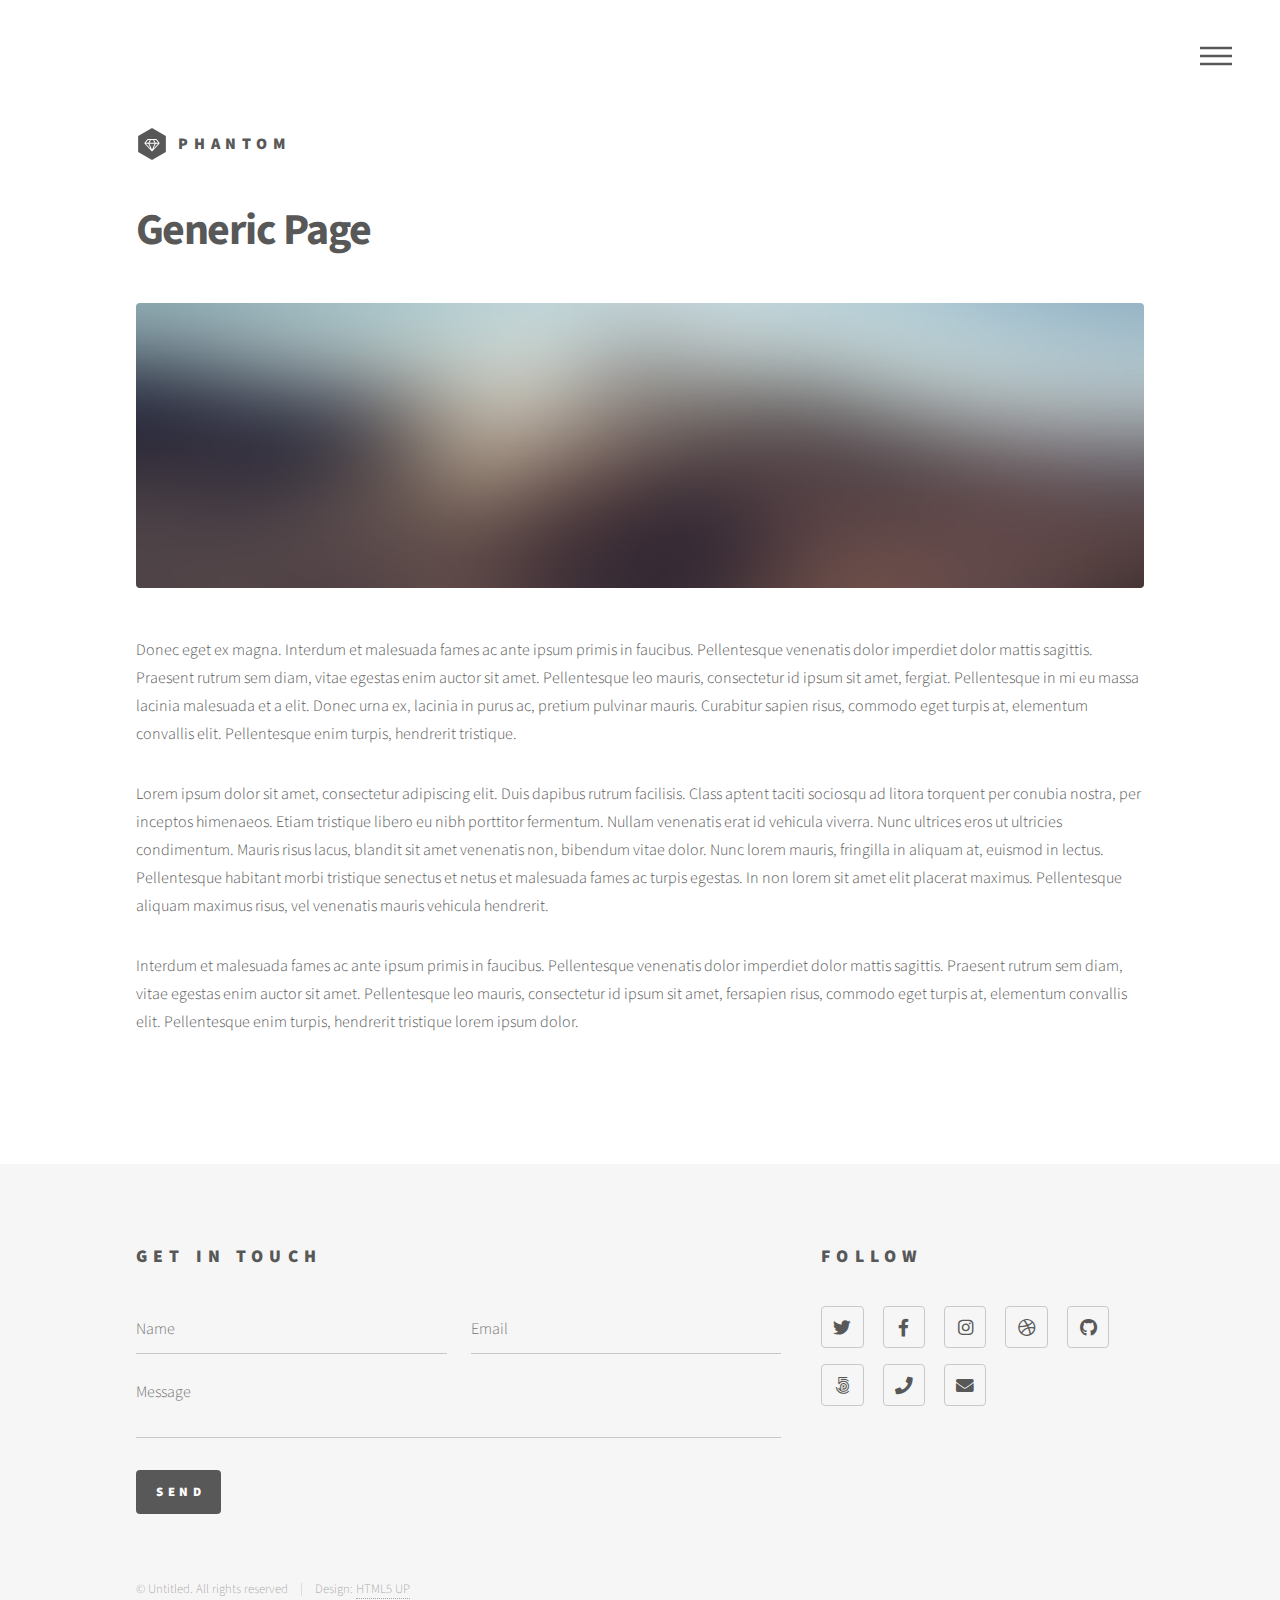
<file: generic.html>
<!DOCTYPE HTML>
<!--
	Phantom by HTML5 UP
	html5up.net | @ajlkn
	Free for personal and commercial use under the CCA 3.0 license (html5up.net/license)
-->
<html>
	<head>
		<title>Generic - Phantom by HTML5 UP</title>
		<meta charset="utf-8" />
		<meta name="viewport" content="width=device-width, initial-scale=1, user-scalable=no" />
		<link rel="stylesheet" href="assets/css/main.css" />
		<noscript><link rel="stylesheet" href="assets/css/noscript.css" /></noscript>
	</head>
	<body class="is-preload">
		<!-- Wrapper -->
			<div id="wrapper">

				<!-- Header -->
					<header id="header">
						<div class="inner">

							<!-- Logo -->
								<a href="index.html" class="logo">
									<span class="symbol"><img src="images/logo.svg" alt="" /></span><span class="title">Phantom</span>
								</a>

							<!-- Nav -->
								<nav>
									<ul>
										<li><a href="#menu">Menu</a></li>
									</ul>
								</nav>

						</div>
					</header>

				<!-- Menu -->
					<nav id="menu">
						<h2>Menu</h2>
						<ul>
							<li><a href="index.html">Home</a></li>
							<li><a href="generic.html">Ipsum veroeros</a></li>
							<li><a href="generic.html">Tempus etiam</a></li>
							<li><a href="generic.html">Consequat dolor</a></li>
							<li><a href="elements.html">Elements</a></li>
						</ul>
					</nav>

				<!-- Main -->
					<div id="main">
						<div class="inner">
							<h1>Generic Page</h1>
							<span class="image main"><img src="images/pic13.jpg" alt="" /></span>
							<p>Donec eget ex magna. Interdum et malesuada fames ac ante ipsum primis in faucibus. Pellentesque venenatis dolor imperdiet dolor mattis sagittis. Praesent rutrum sem diam, vitae egestas enim auctor sit amet. Pellentesque leo mauris, consectetur id ipsum sit amet, fergiat. Pellentesque in mi eu massa lacinia malesuada et a elit. Donec urna ex, lacinia in purus ac, pretium pulvinar mauris. Curabitur sapien risus, commodo eget turpis at, elementum convallis elit. Pellentesque enim turpis, hendrerit tristique.</p>
							<p>Lorem ipsum dolor sit amet, consectetur adipiscing elit. Duis dapibus rutrum facilisis. Class aptent taciti sociosqu ad litora torquent per conubia nostra, per inceptos himenaeos. Etiam tristique libero eu nibh porttitor fermentum. Nullam venenatis erat id vehicula viverra. Nunc ultrices eros ut ultricies condimentum. Mauris risus lacus, blandit sit amet venenatis non, bibendum vitae dolor. Nunc lorem mauris, fringilla in aliquam at, euismod in lectus. Pellentesque habitant morbi tristique senectus et netus et malesuada fames ac turpis egestas. In non lorem sit amet elit placerat maximus. Pellentesque aliquam maximus risus, vel venenatis mauris vehicula hendrerit.</p>
							<p>Interdum et malesuada fames ac ante ipsum primis in faucibus. Pellentesque venenatis dolor imperdiet dolor mattis sagittis. Praesent rutrum sem diam, vitae egestas enim auctor sit amet. Pellentesque leo mauris, consectetur id ipsum sit amet, fersapien risus, commodo eget turpis at, elementum convallis elit. Pellentesque enim turpis, hendrerit tristique lorem ipsum dolor.</p>
						</div>
					</div>

				<!-- Footer -->
					<footer id="footer">
						<div class="inner">
							<section>
								<h2>Get in touch</h2>
								<form method="post" action="#">
									<div class="fields">
										<div class="field half">
											<input type="text" name="name" id="name" placeholder="Name" />
										</div>
										<div class="field half">
											<input type="email" name="email" id="email" placeholder="Email" />
										</div>
										<div class="field">
											<textarea name="message" id="message" placeholder="Message"></textarea>
										</div>
									</div>
									<ul class="actions">
										<li><input type="submit" value="Send" class="primary" /></li>
									</ul>
								</form>
							</section>
							<section>
								<h2>Follow</h2>
								<ul class="icons">
									<li><a href="#" class="icon brands style2 fa-twitter"><span class="label">Twitter</span></a></li>
									<li><a href="#" class="icon brands style2 fa-facebook-f"><span class="label">Facebook</span></a></li>
									<li><a href="#" class="icon brands style2 fa-instagram"><span class="label">Instagram</span></a></li>
									<li><a href="#" class="icon brands style2 fa-dribbble"><span class="label">Dribbble</span></a></li>
									<li><a href="#" class="icon brands style2 fa-github"><span class="label">GitHub</span></a></li>
									<li><a href="#" class="icon brands style2 fa-500px"><span class="label">500px</span></a></li>
									<li><a href="#" class="icon solid style2 fa-phone"><span class="label">Phone</span></a></li>
									<li><a href="#" class="icon solid style2 fa-envelope"><span class="label">Email</span></a></li>
								</ul>
							</section>
							<ul class="copyright">
								<li>&copy; Untitled. All rights reserved</li><li>Design: <a href="http://html5up.net">HTML5 UP</a></li>
							</ul>
						</div>
					</footer>

			</div>

		<!-- Scripts -->
			<script src="assets/js/jquery.min.js"></script>
			<script src="assets/js/browser.min.js"></script>
			<script src="assets/js/breakpoints.min.js"></script>
			<script src="assets/js/util.js"></script>
			<script src="assets/js/main.js"></script>

	</body>
</html>
</file>
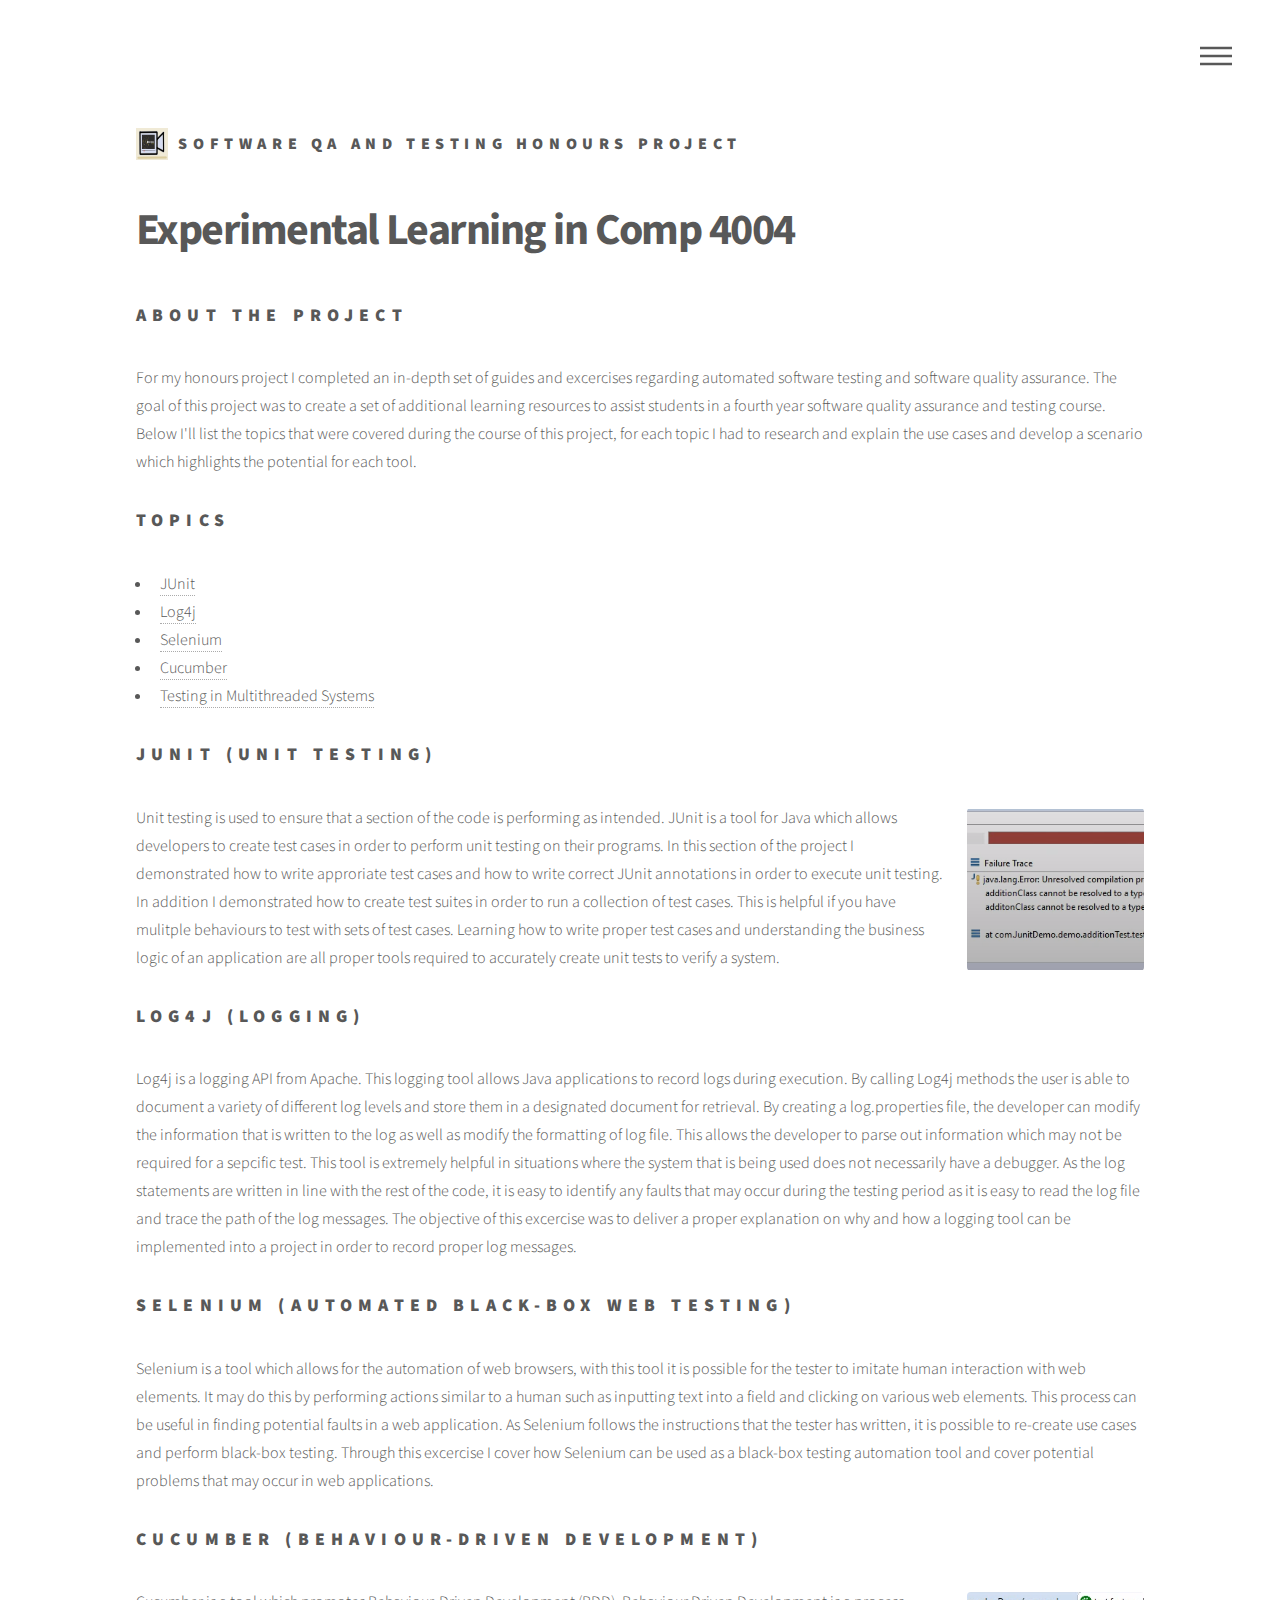
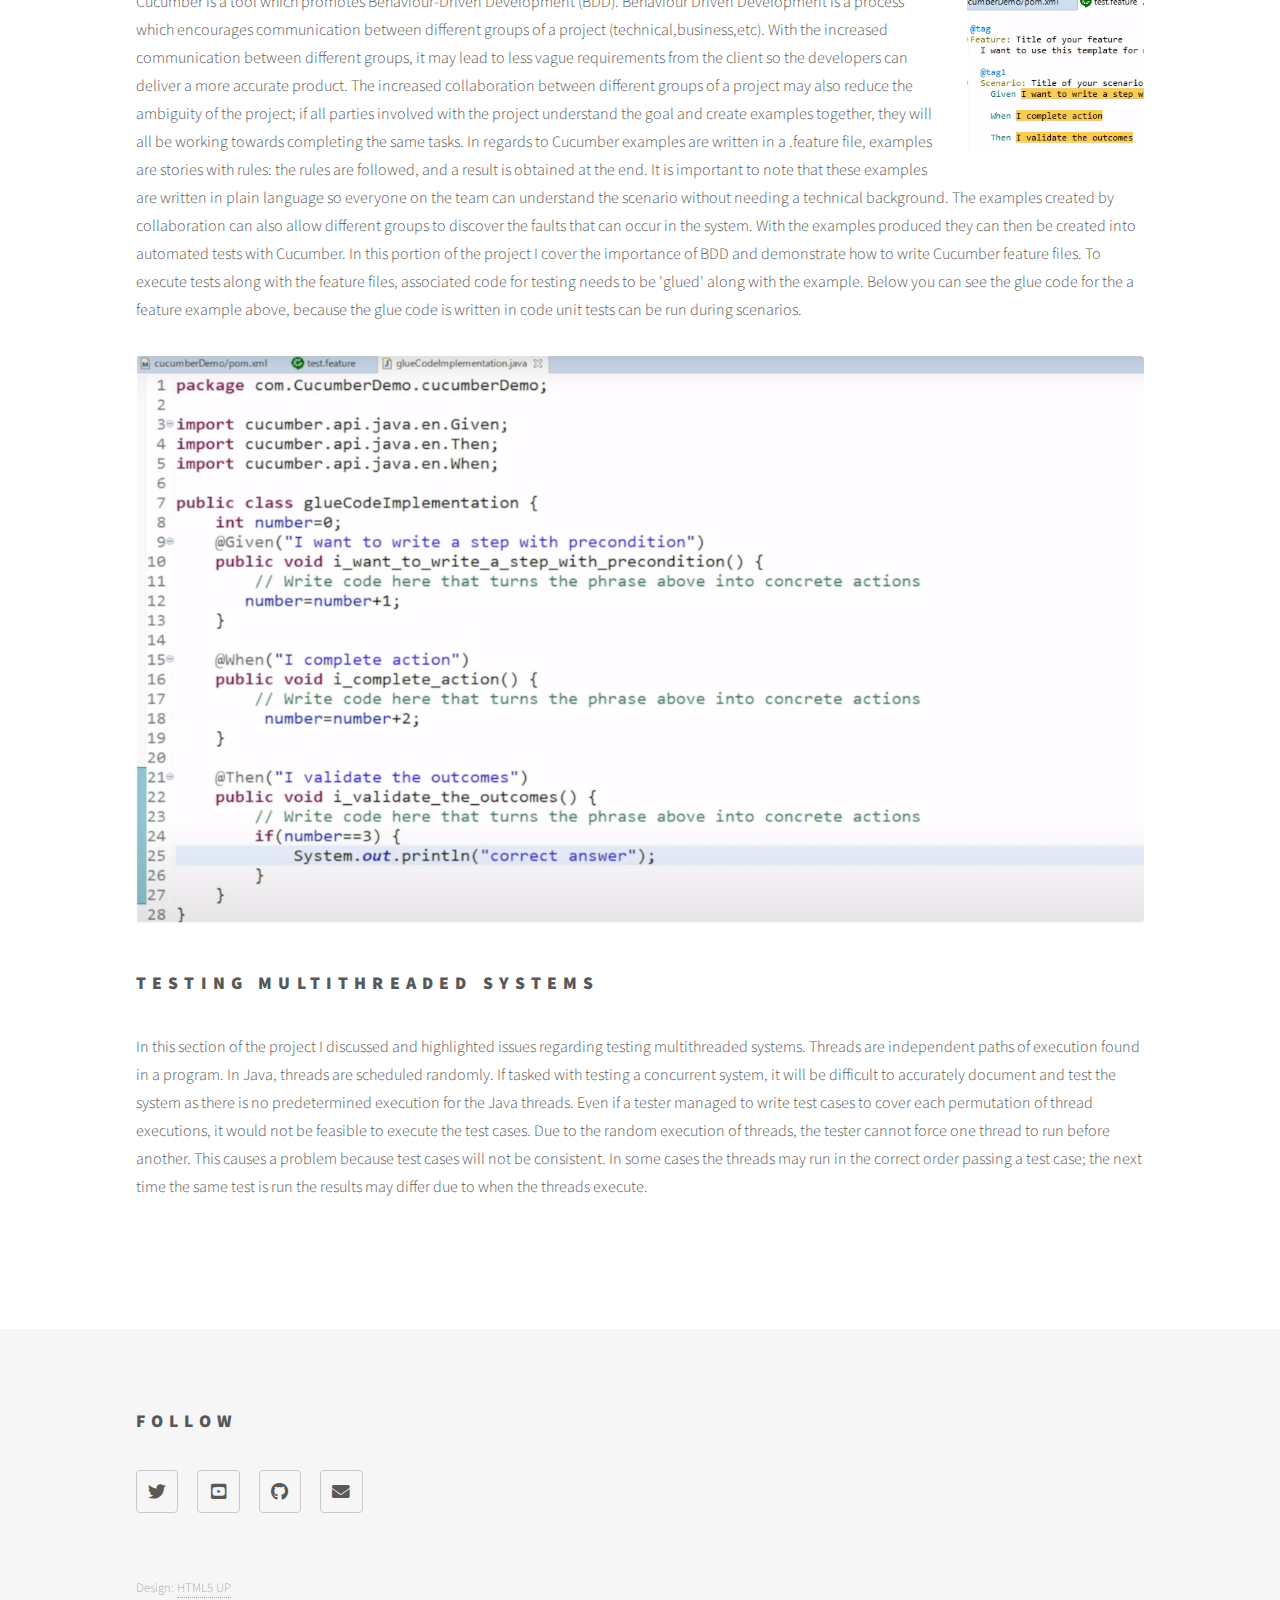
<file: sqa_about.html>
<!DOCTYPE HTML>
<!--
	Phantom by HTML5 UP
	html5up.net | @ajlkn
	Free for personal and commercial use under the CCA 3.0 license (html5up.net/license)
-->
<html>

<head>
	<title>Software QA and Testing Honours Project</title>
	<link rel="icon" type="image/png" href="/images/Anugs_v3.png"/>
	<meta charset="utf-8" />
	<!--<meta name="viewport" content="width=device-width, initial-scale=1, user-scalable=no" />-->
	<meta name="viewport" content="width=device-width, initial-scale=1.0">
	
	<link rel="stylesheet" href="assets/css/main.css";/>
	<noscript>
		<link rel="stylesheet" href="assets/css/noscript.css" /></noscript>
</head>

<body class="is-preload">
	<!-- Wrapper -->
	<div id="wrapper">

		<!-- Header -->
		<header id="header">
			<div class="inner">

				<!-- Logo -->
				<p class="logo">
					<span class="symbol"><img src="images/honoursicon.png" alt="" /></span><span class="title">Software QA and Testing Honours Project</span>
					</p>

				<!-- Nav -->
				<nav>
					<ul>
						<li><a href="#menu">Menu</a></li>
					</ul>
				</nav>

			</div>
		</header>

		<!-- Menu -->
		<nav id="menu">
			<h2>Menu</h2>
			<ul>
				<li><a href="index.html">Home</a></li>
				<li><a href="generic.html">Ipsum veroeros</a></li>
				<li><a href="generic.html">Tempus etiam</a></li>
				<li><a href="generic.html">Consequat dolor</a></li>
				<li><a href="elements.html">Elements</a></li>
			</ul>
		</nav>

		<!-- Main -->
		<div id="main">
			<div class="inner">
				<h1>Experimental Learning in Comp 4004</h1>
				
				<h2>About The Project</h2>
				<p>For my honours project I completed an in-depth set of guides and excercises regarding automated software testing and software quality assurance.
					The goal of this project was to create a set of additional learning resources to assist students in a fourth year software quality assurance and 
					testing course. Below I'll list the topics that were covered during the course of this project, for each topic I had to research and explain the 
					use cases and develop a scenario which highlights the potential for each tool.
					

				</p>
				<!--style="border: red 2px solid"-->

				<div>
					
					<h2> Topics </h2>
					
					<div style=" solid;display: flex;justify-content: space-between;">
						<ul>
							<li><a href="#secJUnit">JUnit</a></li>
							<li><a href="#secLog4j">Log4j</a></li>
							<li><a href="#secSelenium">Selenium</a></li>
							<li><a href="#secCucumber">Cucumber</a></li>
							<li><a href="#secMulti">Testing in Multithreaded Systems</a></li>
						</ul> 
						
					</div>
				</div>
				<h2 id="secJUnit">JUnit (Unit Testing)</h2>		
				<p> <span class="image right"><img src="images/sqa_junitThumb.png" alt="" /></span>
				Unit testing is used to ensure that a section of the code is performing as intended. JUnit is a tool for Java which allows developers to create test cases in order
				to perform unit testing on their programs. In this section of the project I demonstrated how to write approriate test cases and how to write correct JUnit annotations in order
				to execute unit testing. In addition I demonstrated how to create test suites in order to run a collection of test cases. This is helpful if you have mulitple
				behaviours to test with sets of test cases. Learning how to write proper test cases and understanding the business logic of an application are all proper tools required
				to accurately create unit tests to verify a system.
				</p>
				<h2 id="secLog4j">Log4j (Logging)</h2>
				<p>
					Log4j is a logging API from Apache. This logging tool allows Java applications to record logs during execution. By calling Log4j methods the user is able to document
					a variety of different log levels and store them in a designated document for retrieval. By creating a log.properties file, the developer can modify the information that
					is written to the log as well as modify the formatting of log file. This allows the developer to parse out information which may not be required for a sepcific test. 
					This tool is extremely helpful in situations where the system that is being used does not necessarily have a debugger. As the log statements are written in line with the rest 
					of the code, it is easy to identify any faults that may occur during the testing period as it is easy to read the log file and trace the path of the log messages. The objective
					of this excercise was to deliver a proper explanation on why and how a logging tool can be implemented into a project in order to record proper log messages.
				</p>
				<h2 id="secSelenium">Selenium (Automated Black-Box Web Testing)</h2>
				<p>
					Selenium is a tool which allows for the automation of web browsers, with this tool it is possible for the tester to imitate human interaction with web elements. 
					It may do this by performing actions similar to a human such as inputting text into a field and clicking on various web elements. This process can be useful
					in finding potential faults in a web application. As Selenium follows the instructions that the tester has written, it is possible to re-create use cases and 
					perform black-box testing. Through this excercise I cover how Selenium can be used as a black-box testing automation tool and cover potential problems that may occur
					in web applications.
				</p>
				<h2 id="secCucumber">Cucumber (Behaviour-Driven Development)</h2>
				<p><span class="image right"><img src="images/sqa_ccf.png" alt="" /></span>
					Cucumber is a tool which promotes Behaviour-Driven Development (BDD). Behaviour Driven Development is a process which encourages communication between different groups 
					of a project (technical,business,etc). With the increased communication between different groups, it may lead to less vague requirements from the client so the developers can deliver a more 
					accurate product. The increased collaboration between different groups of a project may also reduce the ambiguity of the project; if all parties involved with the 
					project understand the goal and create examples together, they will all be working towards completing the same tasks. In regards to Cucumber examples are written in a .feature 
					file, examples are	stories with rules: the rules are followed, and a result is obtained at the end. It is important to note that these examples are written in plain 
					language so everyone on the team can understand the scenario without needing a technical background. The examples created by collaboration can also allow different groups to discover the
					faults that can occur in the system. With the examples produced they can then be created into automated tests with Cucumber. In this portion of the project I cover the 
					importance of BDD and demonstrate how to write Cucumber feature files. To execute tests along with the feature files, associated code for testing needs to be 'glued' along with 
					the example. Below you can see the glue code for the a feature example above, because the glue code is written in code unit tests can be run during scenarios.
				</p>
				<span class="image main"><img src="images/sqa_ccgc.png" alt="" /></span>
				<h2 id="secMulti">Testing Multithreaded Systems </h2>
				<p>
					In this section of the project I discussed and highlighted issues regarding testing multithreaded systems. Threads are independent paths
					of execution found in a program. In Java, threads are scheduled randomly. If tasked with testing a concurrent system, it will be difficult to accurately  document and test the system as there is no predetermined execution 
					for the Java threads. Even if a tester managed to write test cases to cover each permutation of thread executions, it would not be feasible to execute the test cases. Due to the random execution 
					of threads, the tester cannot force one thread to run before another. This causes a problem because test cases will not be consistent. In some cases the threads may run in the correct order passing a 
					test case; the next time the same test is run the results may differ due to when the threads execute.
				</p>
				
				
			</div>
		</div>

		<!-- Footer -->
		<footer id="footer">
			<div class="inner">
				
				<section>
					<h2>Follow</h2>
					<ul class="icons">
						<li><a href="https://twitter.com/AngusFan4" target="blank" class="icon brands style2 fa-twitter"><span class="label">Twitter</span></a>
						</li>
						<li><a href="#" class="icon brands style2 fa-youtube-square"><span
									class="label">Youtube</span></a></li>
						<!--<li><a href="#" class="icon brands style2 fa-instagram"><span class="label">Instagram</span></a>-->
						</li>
						<li><a href="https://github.com/Angus-Fan"  target="blank" class="icon brands style2 fa-github"><span class="label">GitHub</span></a></li>
						<li><a href="mailto: angus.fan@alumni.carleton.ca"Send Email class="icon solid style2 fa-envelope"><span class="label">Email</span></a></li>
					</ul>
				</section>
				<ul class="copyright">
					<!--<li>&copy; Untitled. All rights reserved</li>-->
					<li>Design: <a href="http://html5up.net">HTML5 UP</a></li>
				</ul>
			</div>
		</footer>

	</div>

	<!-- Scripts -->
	<script src="assets/js/jquery.min.js"></script>
	<script src="assets/js/browser.min.js"></script>
	<script src="assets/js/breakpoints.min.js"></script>
	<script src="assets/js/util.js"></script>
	<script src="assets/js/main.js"></script>

</body>

</html>
</file>
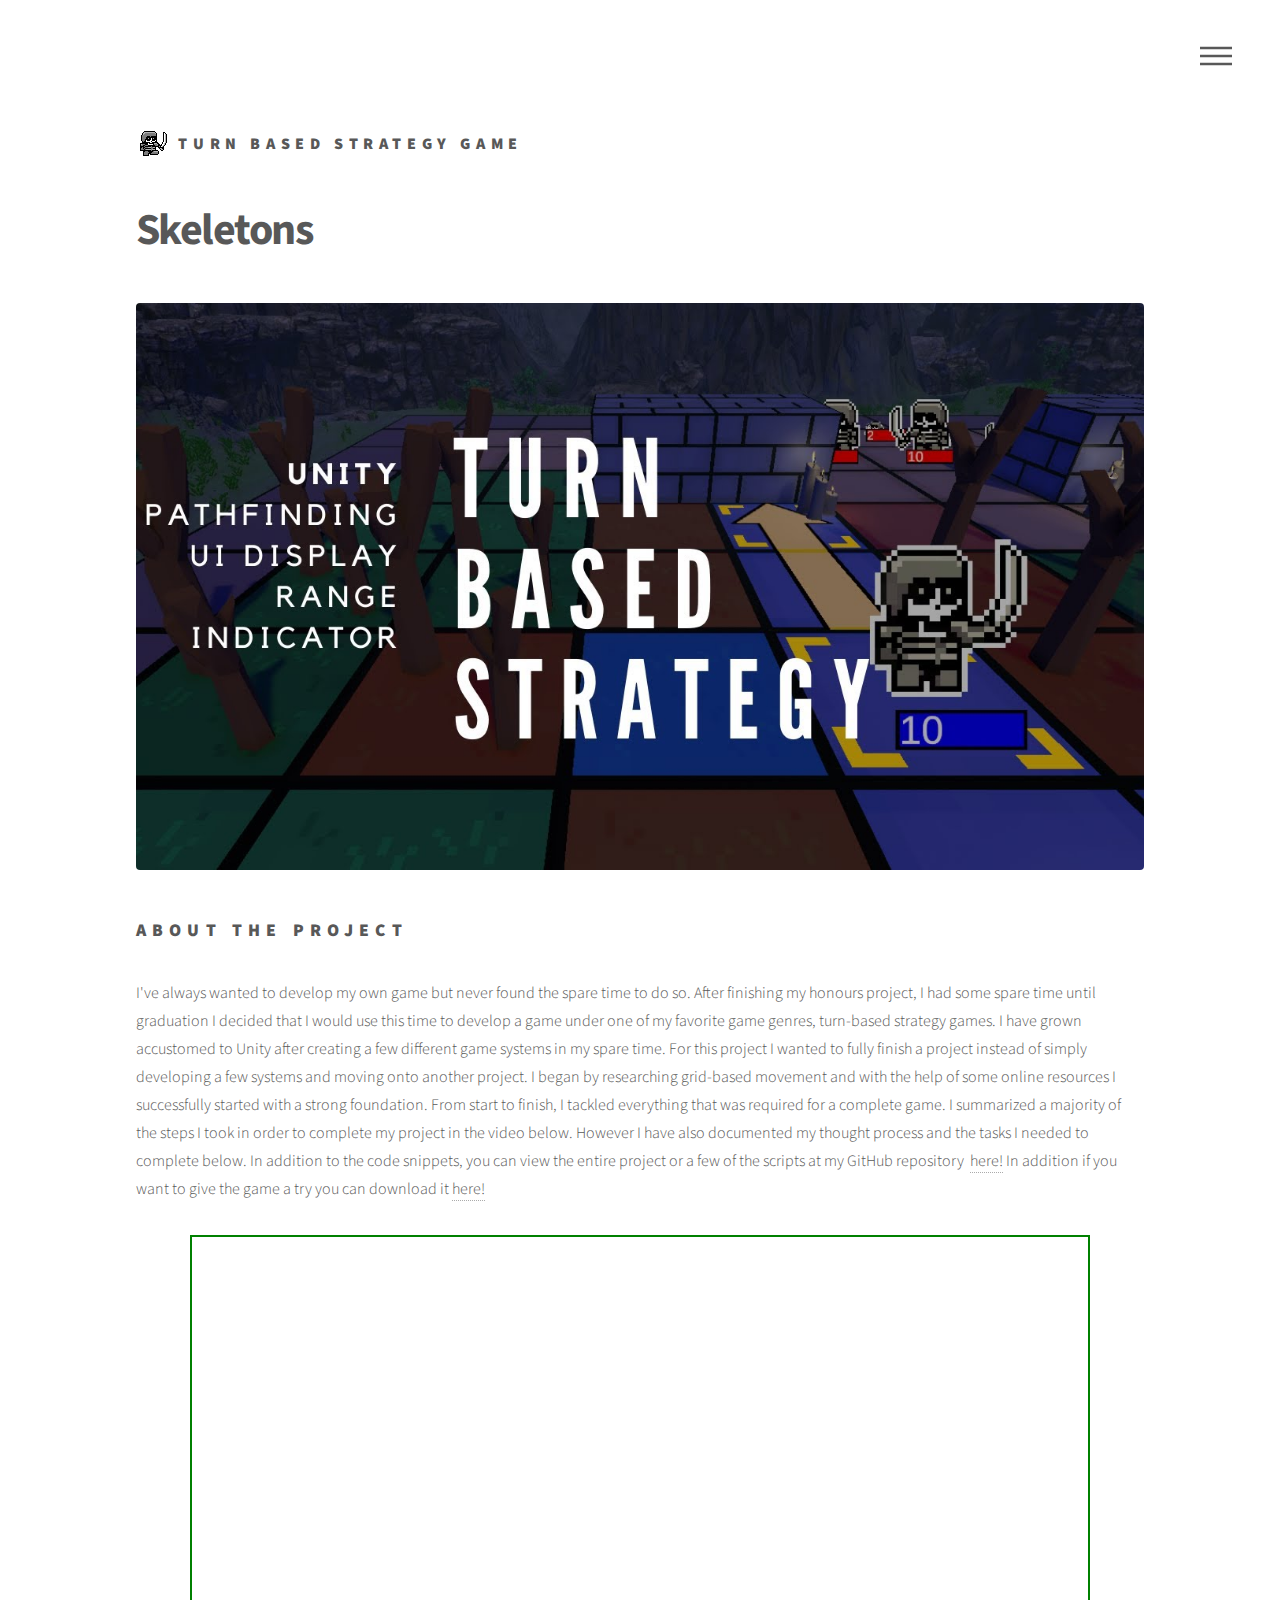
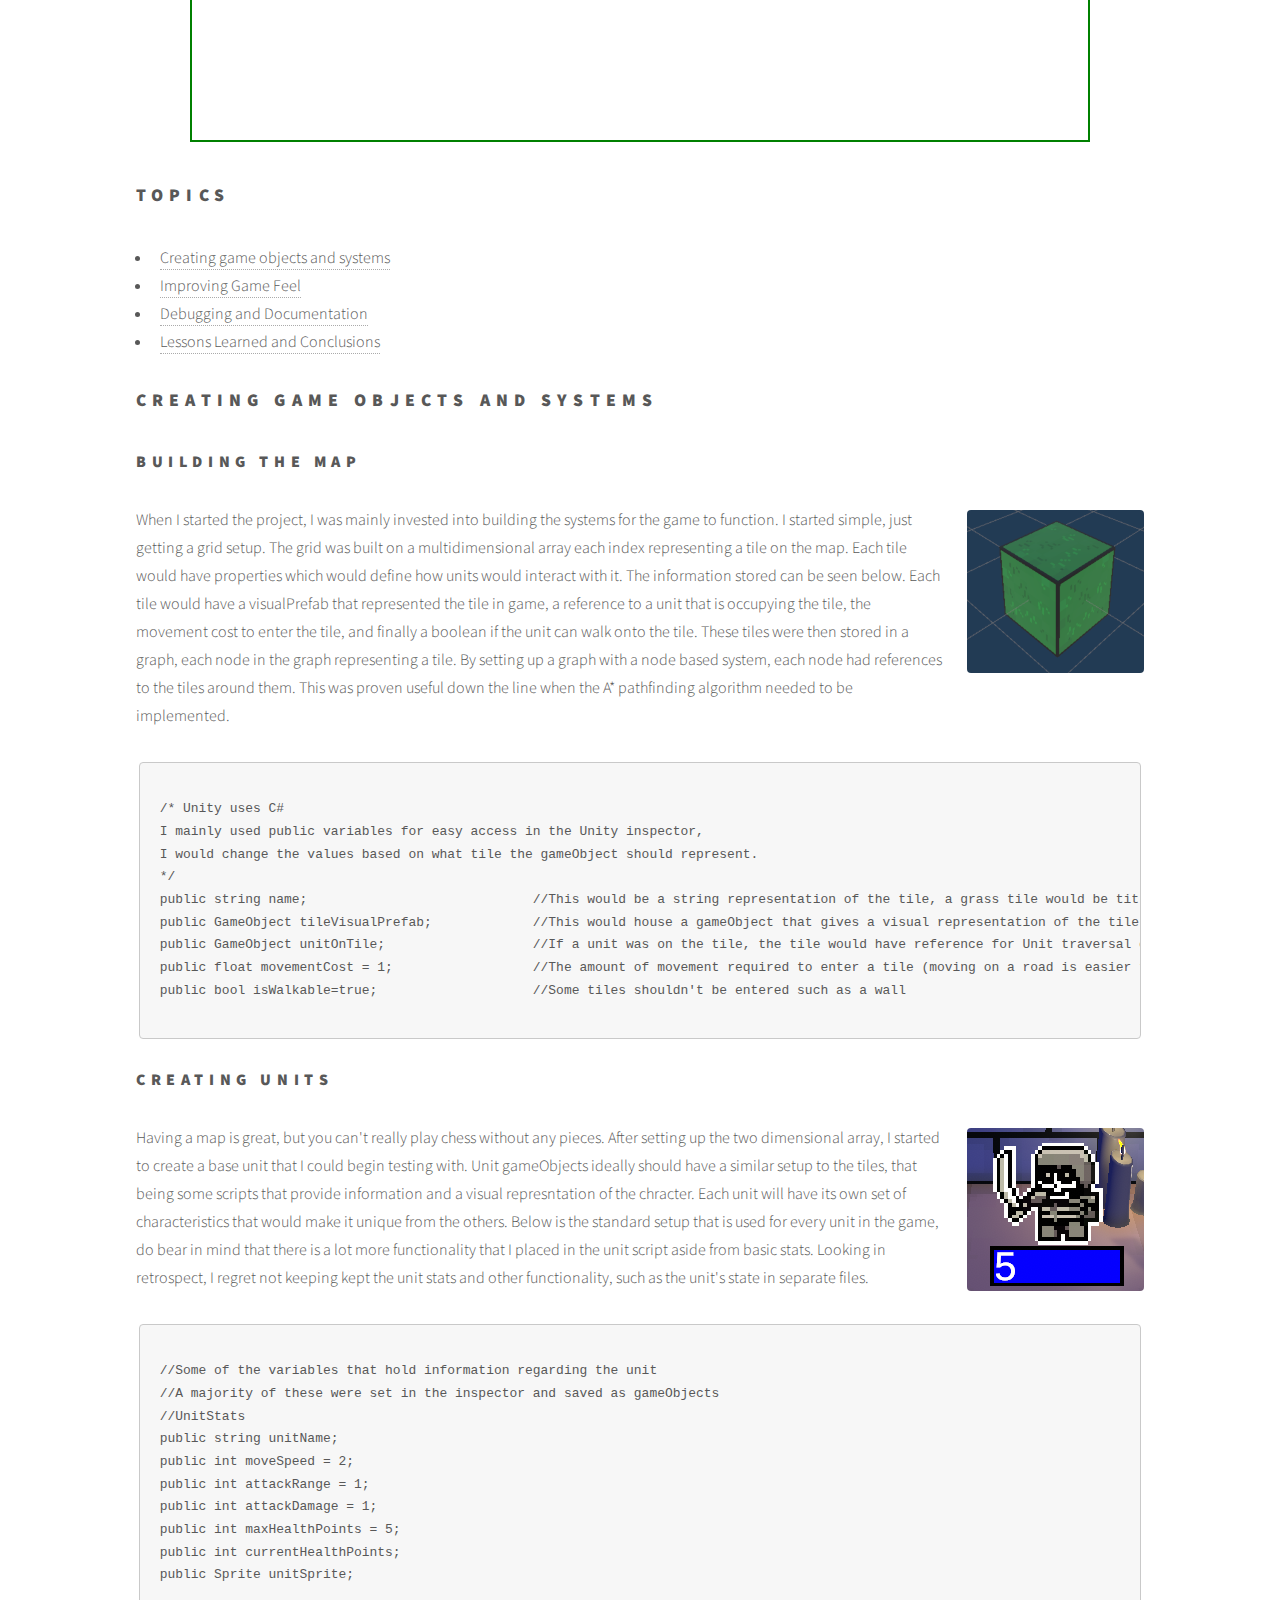
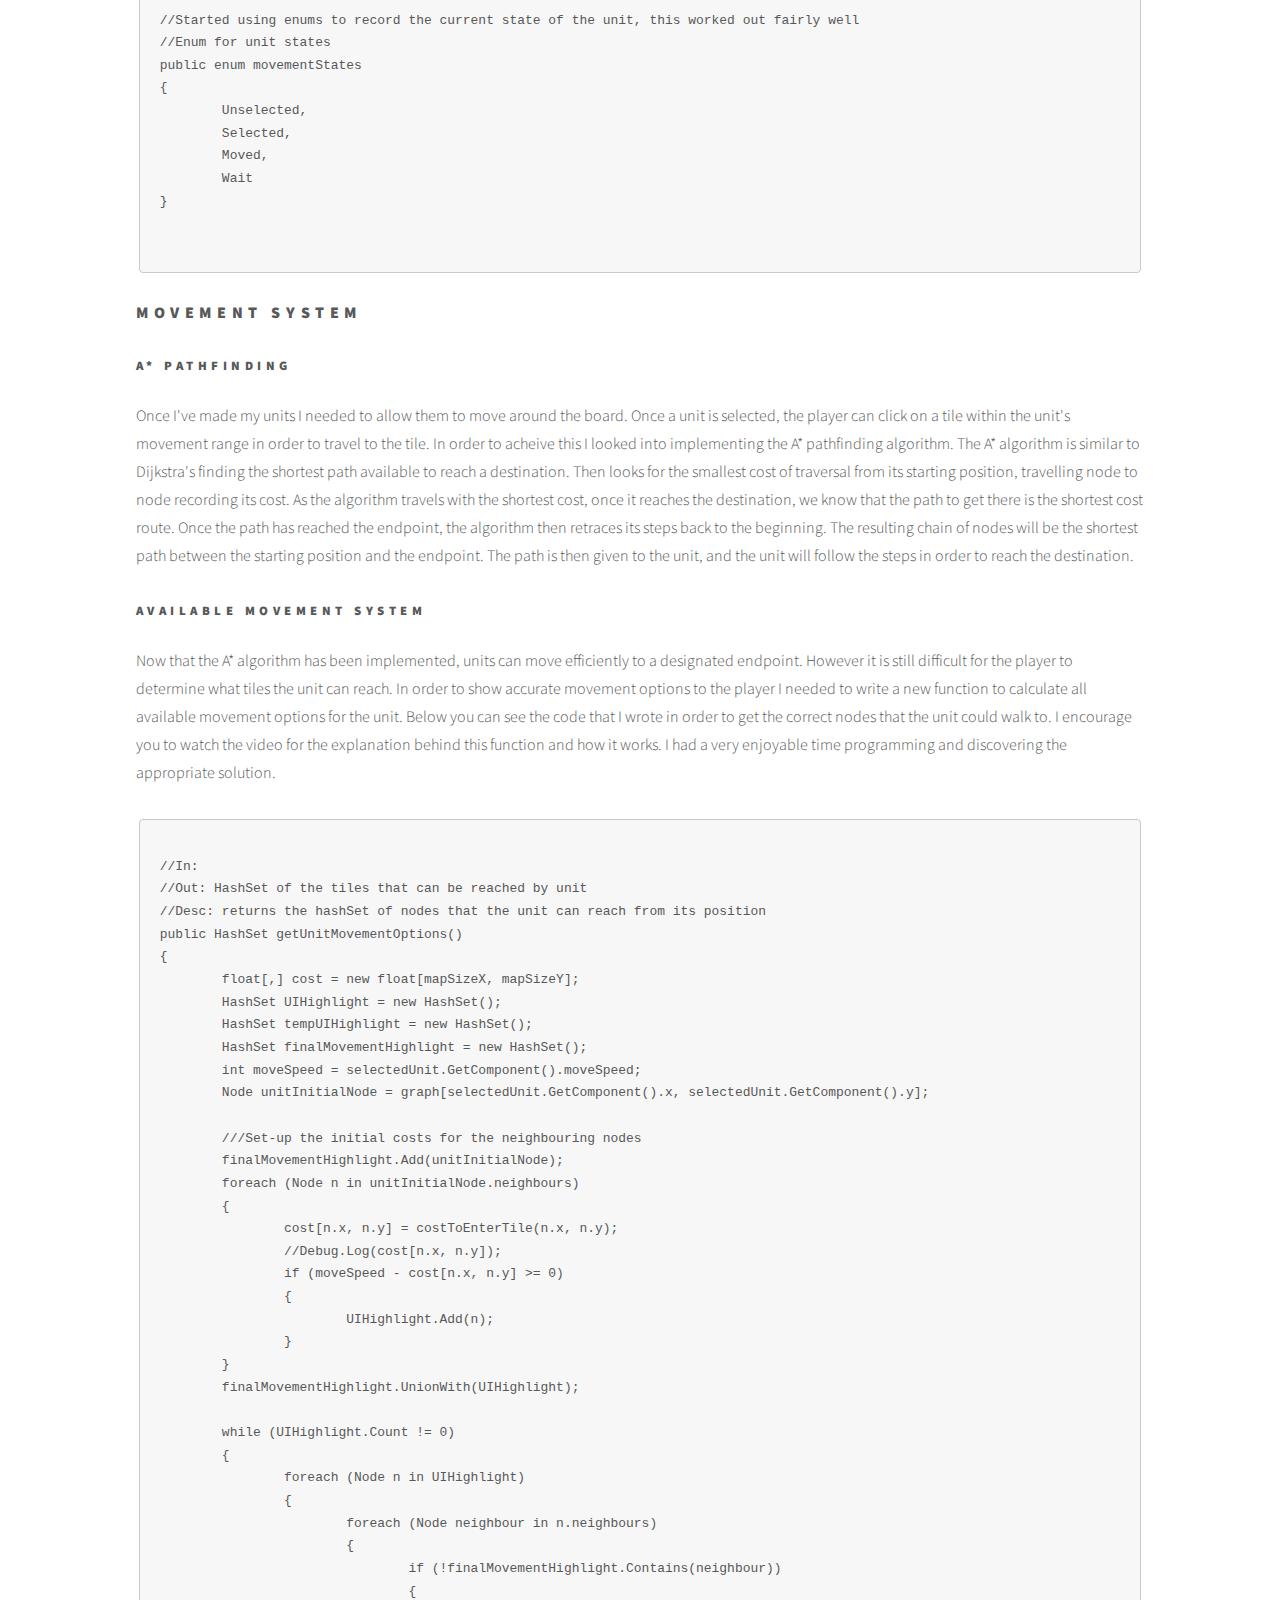
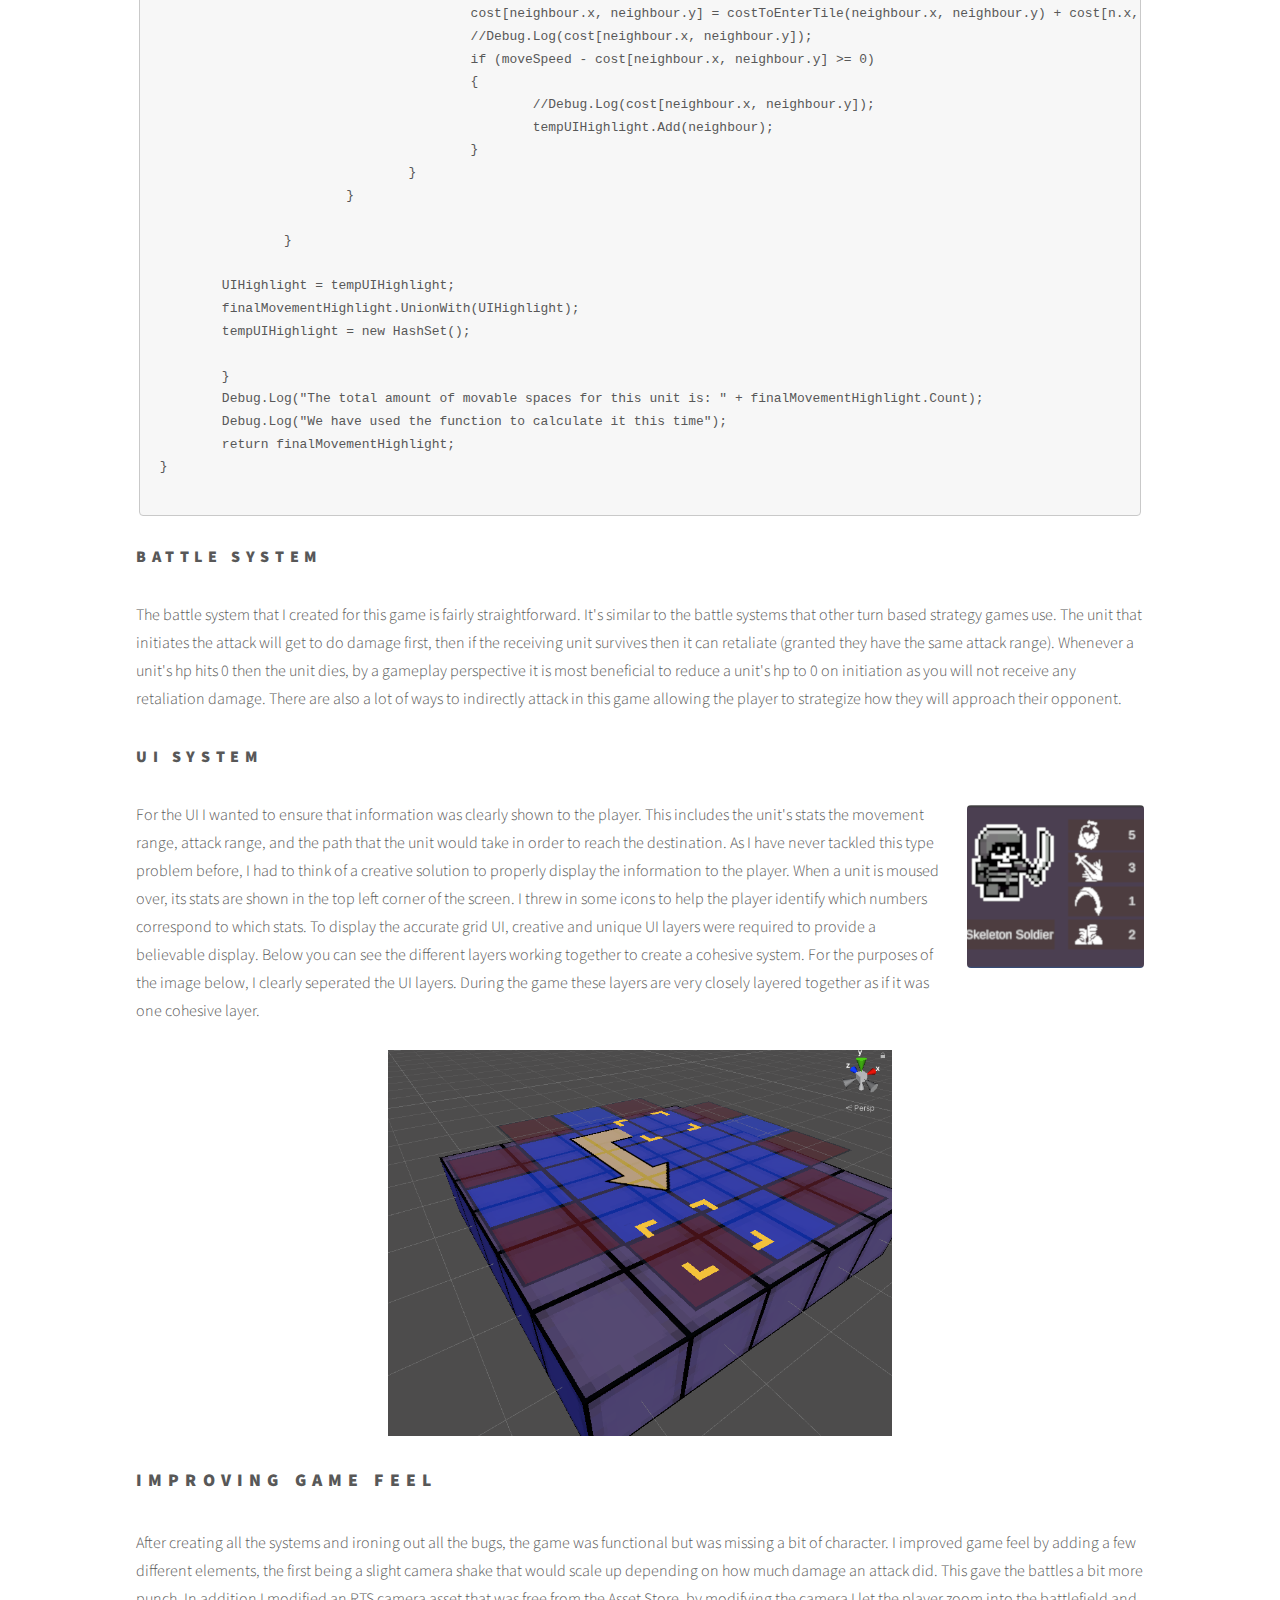
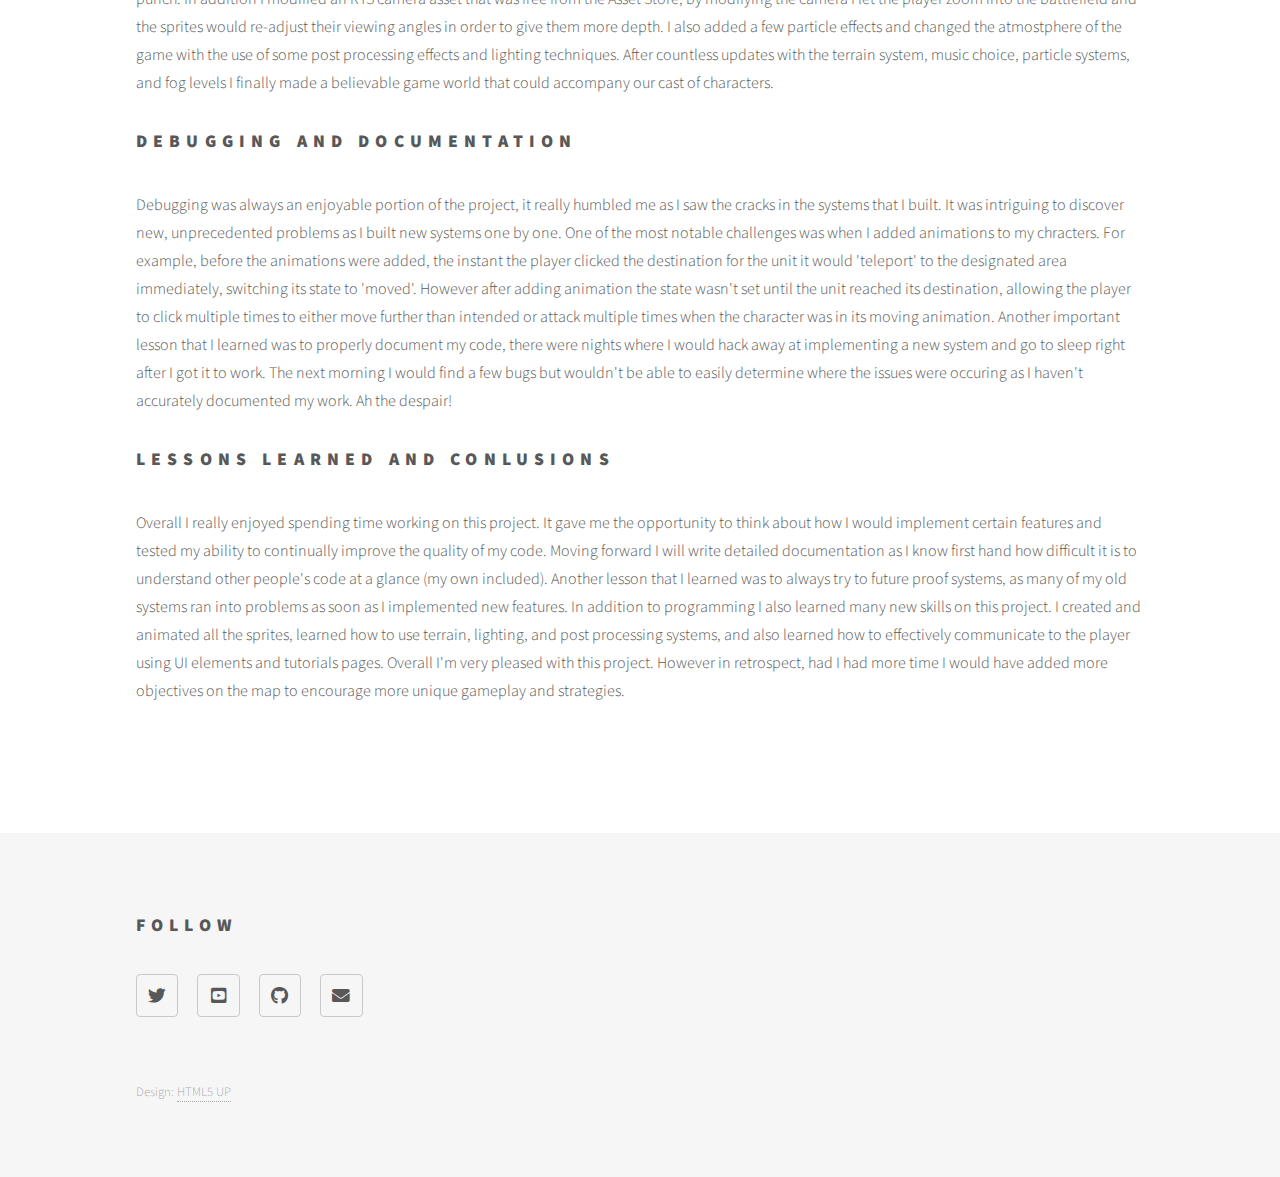
<file: tbs_about.html>
<!DOCTYPE HTML>
<!--
	Phantom by HTML5 UP
	html5up.net | @ajlkn
	Free for personal and commercial use under the CCA 3.0 license (html5up.net/license)
-->
<html>

<head>
	<title>Turn-Based Strategy Game (Skeletons)</title>
	<link rel="icon" type="image/png" href="/images/Anugs_v3.png"/>
	<meta charset="utf-8" />
	<!--<meta name="viewport" content="width=device-width, initial-scale=1, user-scalable=no" />-->
	<meta name="viewport" content="width=device-width, initial-scale=1.0">
	
	<link rel="stylesheet" href="assets/css/main.css";/>
	<noscript>
		<link rel="stylesheet" href="assets/css/noscript.css" /></noscript>
</head>

<body class="is-preload">
	<!-- Wrapper -->
	<div id="wrapper">

		<!-- Header -->
		<header id="header">
			<div class="inner">

				<!-- Logo -->
				<p class="logo">
					<span class="symbol"><img src="images/tbs_logo.png" alt="" /></span><span class="title">Turn Based
						Strategy Game</span>
					</p>

				<!-- Nav -->
				<nav>
					<ul>
						<li><a href="#menu">Menu</a></li>
					</ul>
				</nav>

			</div>
		</header>

		<!-- Menu -->
		<nav id="menu">
			<h2>Menu</h2>
			<ul>
				<li><a href="index.html">Home</a></li>
				<li><a href="generic.html">Ipsum veroeros</a></li>
				<li><a href="generic.html">Tempus etiam</a></li>
				<li><a href="generic.html">Consequat dolor</a></li>
				<li><a href="elements.html">Elements</a></li>
			</ul>
		</nav>

		<!-- Main -->
		<div id="main">
			<div class="inner">
				<h1>Skeletons</h1>
				<span class="image main"><img src="images/tbs_thumbnail.jpg" alt="" /></span>
				<h2>About The Project</h2>
				<p>I've always wanted to develop my own game but never found the spare time to do so.
					 After finishing my honours project, I had some spare time until graduation 
					 I decided that I would use this time to develop a game under one of my favorite 
					 game genres, turn-based strategy games. I have grown accustomed to Unity after creating 
					 a few different game systems in my spare time. For this project I wanted to fully finish a project 
					 instead of simply developing a few systems and moving onto another project. I began 
					 by researching grid-based movement and with the help of some online resources 
					 I successfully started with a strong foundation. From start to finish, I tackled everything 
					 that was required for a complete game. I summarized a majority of the steps I took 
					 in order to complete my project in the video below. However I have also documented my 
					 thought process and the tasks I needed to complete below. In addition to the code snippets, 
					 you can view the entire project or a few of the scripts at my GitHub repository  
					<a href="https://github.com/Angus-Fan/TurnBasedStrategyGame" target="_blank">here!</a>
					In addition if you want to give the game a try you can download it
					<a href="https://angusfan.itch.io/skeletons" target="_blank">here!</a>
				</p>
				<!--style="border: red 2px solid"-->

				<div>
					<p align="center">
					<iframe width="900" height="506.25" style="border: 2px green solid;" ;
							src="https://www.youtube.com/embed/MNSQWPhalGQ" frameborder="0"
							allow="accelerometer; autoplay; encrypted-media; gyroscope; picture-in-picture"
							allowfullscreen></iframe>
						</p>
				</div>
				<div>
					
					<h2> Topics </h2>
					
					<div style=" solid;display: flex;justify-content: space-between;">
						<ul>
							<li><a href="#secSyst">Creating game objects and systems</a></li>
							<li><a href="#secImprove">Improving Game Feel</a></li>
							<li><a href="#secDebug">Debugging and Documentation</a></li>
							<li><a href="#secLessons">Lessons Learned and Conclusions</a></li>
						</ul> 
						
					</div>
				</div>
				<h2 id ="secSyst">Creating game objects and systems</h2>
				<h3>Building the Map</h3>
				<p><span class="image right"><img src="images/tbs_mapTile.png" alt="" /></span>When I started the project, I was mainly invested into building the systems for the game to function.
					I started simple, just getting a grid setup. The grid was built on a multidimensional array
					each index representing a tile on the map. Each tile would have properties which would define how units 
					would interact with it. The information stored can be seen below. Each tile would have a visualPrefab that
					represented the tile in game, a reference to a unit that is occupying the tile, the movement cost to enter the tile,
					and finally a boolean if the unit can walk onto the tile. These tiles were then stored in a graph, each node in the graph
					representing a tile. By setting up a graph with a node based system, each node had references to the tiles around them.
					This was proven useful down the line when the A* pathfinding algorithm needed to be implemented.
				</p>
					<pre><code>
/* Unity uses C# 
I mainly used public variables for easy access in the Unity inspector, 
I would change the values based on what tile the gameObject should represent.
*/
public string name;				//This would be a string representation of the tile, a grass tile would be titled "grass"
public GameObject tileVisualPrefab;		//This would house a gameObject that gives a visual representation of the tile. Ex. grass tile above
public GameObject unitOnTile;			//If a unit was on the tile, the tile would have reference for Unit traversal calculations
public float movementCost = 1;			//The amount of movement required to enter a tile (moving on a road is easier than a grass)
public bool isWalkable=true;			//Some tiles shouldn't be entered such as a wall
					</code></pre>


					<h3>Creating Units</h3>
					<p><span class="image right"><img src="images/tbs_unit.png" alt="" /></span>
						Having a map is great, but you can't really play chess without any pieces.
						After setting up the two dimensional array, I started to create a base unit that I could begin 
						testing with. Unit gameObjects ideally should have a similar setup to the tiles, that being some 
						scripts that provide information and a visual represntation of the chracter. Each unit will have its 
						own set of characteristics that would make it unique from the others. Below is the standard setup that
						is used for every unit in the game, do bear in mind that there is a lot more functionality that I placed in the unit script aside 
						from basic stats. Looking in retrospect, I regret not keeping kept the unit stats and other functionality, such as 
						the unit's state in separate files.
						</p>
						<pre><code>
//Some of the variables that hold information regarding the unit
//A majority of these were set in the inspector and saved as gameObjects
//UnitStats
public string unitName;
public int moveSpeed = 2;    
public int attackRange = 1;
public int attackDamage = 1;
public int maxHealthPoints = 5;
public int currentHealthPoints;
public Sprite unitSprite;

//Started using enums to record the current state of the unit, this worked out fairly well
//Enum for unit states
public enum movementStates
{
	Unselected,
	Selected,
	Moved,
	Wait
}
						
					</code></pre>

				<h3>Movement System</h3>
				<h4>A* pathfinding</h4>
				<p>
				 Once I've made my units I needed to allow them to move around the board. Once a unit is selected, the player can
				 click on a tile within the unit's movement range in order to travel to the tile. In order to acheive this I looked
				 into implementing the A* pathfinding algorithm. The A* algorithm is similar to Dijkstra's finding the shortest
				 path available to reach a destination. Then looks for the smallest cost of traversal from its starting position,
				 travelling node to node recording its cost. As the algorithm travels with the shortest cost, once it reaches the destination,
				 we know that the path to get there is the shortest cost route.
				 Once the path has reached the endpoint, the algorithm then retraces its steps back to the beginning. The resulting
				 chain of nodes will be the shortest path between the starting position and the endpoint. The path is then given to the unit,
				 and the unit will follow the steps in order to reach the destination.				 
				</p>
				<h4>Available Movement System</h4>
				<p>
				Now that the A* algorithm has been implemented, units can move efficiently to a designated endpoint. However it is still
				difficult for the player to determine what tiles the unit can reach. In order to show accurate movement options to the player
				I needed to write a new function to calculate all available movement options for the unit. Below you can see the code that I 
				wrote in order to get the correct nodes that the unit could walk to. I encourage you to watch the video for the explanation 
				behind this function and how it works. I had a very enjoyable time programming and discovering the appropriate solution.
				<pre><code>
//In:  
//Out: HashSet<Node> of the tiles that can be reached by unit
//Desc: returns the hashSet of nodes that the unit can reach from its position
public HashSet<Node> getUnitMovementOptions()
{
	float[,] cost = new float[mapSizeX, mapSizeY];
	HashSet<Node> UIHighlight = new HashSet<Node>();
	HashSet<Node> tempUIHighlight = new HashSet<Node>();
	HashSet<Node> finalMovementHighlight = new HashSet<Node>();      
	int moveSpeed = selectedUnit.GetComponent<UnitScript>().moveSpeed;
	Node unitInitialNode = graph[selectedUnit.GetComponent<UnitScript>().x, selectedUnit.GetComponent<UnitScript>().y];
	
	///Set-up the initial costs for the neighbouring nodes
	finalMovementHighlight.Add(unitInitialNode);
	foreach (Node n in unitInitialNode.neighbours)
	{
		cost[n.x, n.y] = costToEnterTile(n.x, n.y);
		//Debug.Log(cost[n.x, n.y]);
		if (moveSpeed - cost[n.x, n.y] >= 0)
		{
			UIHighlight.Add(n);
		}
	}
	finalMovementHighlight.UnionWith(UIHighlight);
	
	while (UIHighlight.Count != 0)
	{
		foreach (Node n in UIHighlight)
		{
			foreach (Node neighbour in n.neighbours)
			{
				if (!finalMovementHighlight.Contains(neighbour))
				{
					cost[neighbour.x, neighbour.y] = costToEnterTile(neighbour.x, neighbour.y) + cost[n.x, n.y];
					//Debug.Log(cost[neighbour.x, neighbour.y]);
					if (moveSpeed - cost[neighbour.x, neighbour.y] >= 0)
					{
						//Debug.Log(cost[neighbour.x, neighbour.y]);
						tempUIHighlight.Add(neighbour);
					}
				}
			}
	
		}
	
	UIHighlight = tempUIHighlight;
	finalMovementHighlight.UnionWith(UIHighlight);
	tempUIHighlight = new HashSet<Node>();
			   
	}
	Debug.Log("The total amount of movable spaces for this unit is: " + finalMovementHighlight.Count);
	Debug.Log("We have used the function to calculate it this time");
	return finalMovementHighlight;
}
			</code></pre>

				<h3>Battle System</h3>
				<p>
					The battle system that I created for this game is fairly straightforward. It's similar
					to the battle systems that other turn based strategy games use. The unit that initiates 
					the attack will get to do damage first, then if the receiving unit survives then it
					can retaliate (granted they have the same attack range). Whenever a unit's hp hits 0 then the unit dies, by a gameplay perspective
					it is most beneficial to reduce a unit's hp to 0 on initiation as you will not receive any
					retaliation damage. There are also a lot of ways to indirectly attack in this game allowing
					the player to strategize how they will approach their opponent.
				   </p>

				</p>
				<h3>UI System</h3>
				<p><span class="image right"><img src="images/tbs_unitUI.png" alt="" /></span>
					For the UI I wanted to ensure that information was clearly shown to the player. This includes the unit's stats
					the movement range, attack range, and the path that the unit would take in order to reach the destination. As I have 
					never tackled this type problem before, I had to think of a creative solution to properly display the information 
					to the player. When a unit is moused over, its stats are shown in the top left corner of the screen. I threw in some 
					icons to help the player identify which numbers correspond to which stats. To display the accurate grid UI,
					creative and unique UI layers were required to provide a believable display. Below you
					can see the different layers working together to create a cohesive system. For the purposes of the image below, I clearly seperated
					the UI layers. During the game these layers are very closely layered together as if it was one cohesive layer.
					<img src="images/tbs_UI.PNG" alt="" class="center" style="margin-top: 25px;"/>
				   </p>
				

				<h2 id="secImprove">Improving Game Feel</h2>
				<p>After creating all the systems and ironing out all the bugs, the game was functional but was missing a bit of character.
					I improved game feel by adding a few different elements, the first being a slight camera shake that would scale up depending
					on how much damage an attack did. This gave the battles a bit more punch. In addition I modified an RTS camera asset that was 
					free from the Asset Store, by modifying the camera I let the player zoom into the battlefield and the sprites would re-adjust 
					their viewing angles in order to give them more depth. I also added a few particle effects and changed the atmostphere of the 
					game with the use of some post processing effects and lighting techniques. After countless updates with the terrain system, music choice,
					particle systems, and fog levels I finally made a believable game world that could accompany our cast of characters.
				</p>
				
				<h2 id="secDebug">Debugging and Documentation</h2>
				<p>Debugging was always an enjoyable portion of the project, it really humbled me as I  saw the cracks in the systems that I built. 
					It was intriguing to discover new, unprecedented problems as I built new systems one by one. One of the most notable challenges was 
					when I added animations to my chracters. For example, before the animations were added, the instant the player clicked the destination for the unit it would
					'teleport' to the designated area immediately, switching its state to 'moved'. However after adding animation the state wasn't set until the unit 
					reached its destination, allowing the player to click multiple times to either move further than intended or attack multiple times when the character 
					was in its moving animation. Another important lesson that I learned was to properly document my code, there were nights where I would hack away at implementing a new system and go to sleep right after
					I got it to work. The next morning I would find a few bugs but wouldn't be able to easily determine where the issues were occuring as I haven't accurately
					documented my work. Ah the despair!
				</p>
				<h2 id="secLessons">Lessons Learned and Conlusions</h2>
				<p>Overall I really enjoyed spending time working on this project. It gave me the opportunity to think about how I would implement certain features
					and tested my ability to continually improve the quality of my code. Moving forward I will write detailed documentation as I know first hand 
					how difficult it is to understand other people's code at a glance (my own included). Another lesson that I learned was to always try to future proof systems, as 
					many of my old systems ran into problems as soon as I implemented new features. In addition to programming I also learned many new skills on this project.
					I created and animated all the sprites, learned how to use terrain, lighting, and post processing systems, and also learned how to effectively communicate
					to the player using UI elements and tutorials pages. Overall I'm very pleased with this project. However in retrospect, had I had more time I would have added more objectives
					on the map to encourage more unique gameplay and strategies. 

					
				</p>
				
			</div>
		</div>

		<!-- Footer -->
		<footer id="footer">
			<div class="inner">
				
				<section>
					<h2>Follow</h2>
					<ul class="icons">
						<li><a href="https://twitter.com/AngusFan4" target="blank" class="icon brands style2 fa-twitter"><span class="label">Twitter</span></a>
						</li>
						<li><a href="#" class="icon brands style2 fa-youtube-square"><span
									class="label">Youtube</span></a></li>
						<!--<li><a href="#" class="icon brands style2 fa-instagram"><span class="label">Instagram</span></a>-->
						</li>
						<li><a href="https://github.com/Angus-Fan"  target="blank" class="icon brands style2 fa-github"><span class="label">GitHub</span></a></li>
						<li><a href="mailto: angus.fan@alumni.carleton.ca"Send Email class="icon solid style2 fa-envelope"><span class="label">Email</span></a></li>
					</ul>
				</section>
				<ul class="copyright">
					<!--<li>&copy; Untitled. All rights reserved</li>-->
					<li>Design: <a href="http://html5up.net">HTML5 UP</a></li>
				</ul>
			</div>
		</footer>

	</div>

	<!-- Scripts -->
	<script src="assets/js/jquery.min.js"></script>
	<script src="assets/js/browser.min.js"></script>
	<script src="assets/js/breakpoints.min.js"></script>
	<script src="assets/js/util.js"></script>
	<script src="assets/js/main.js"></script>

</body>

</html>
</file>
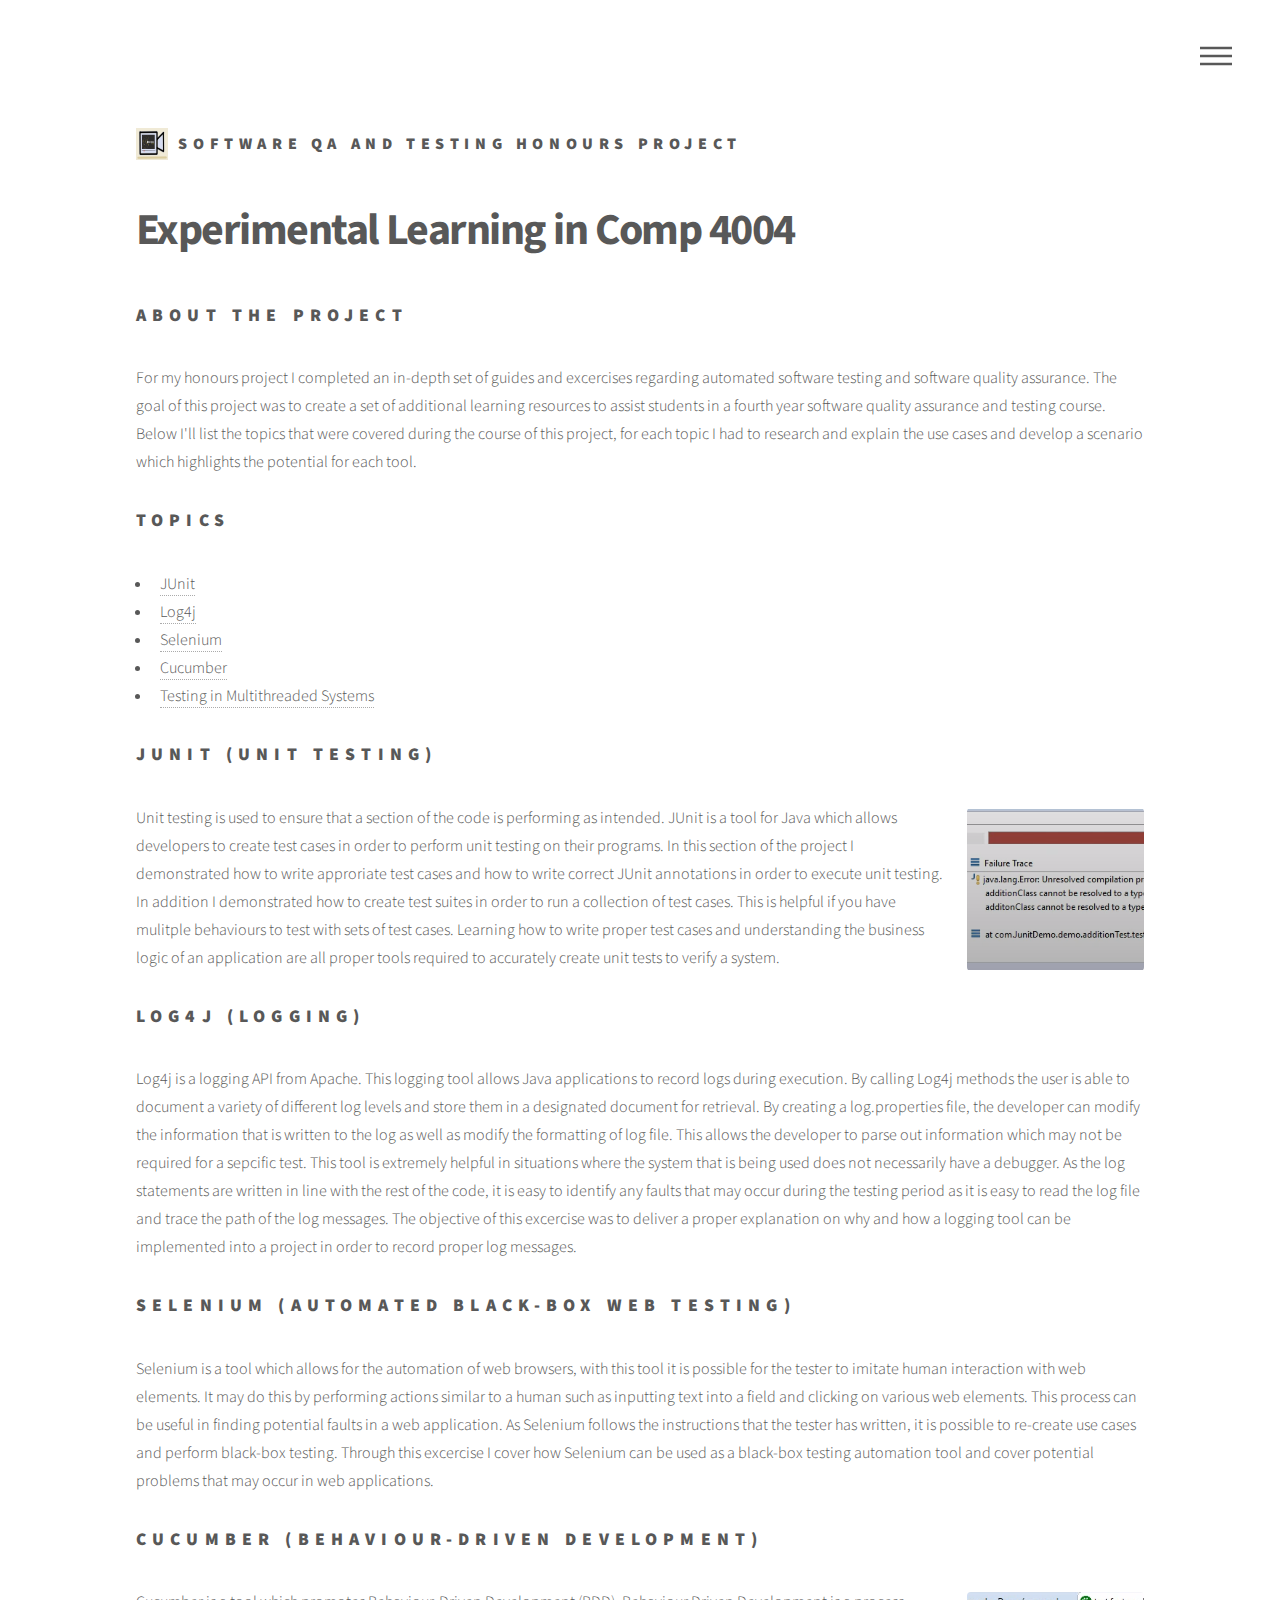
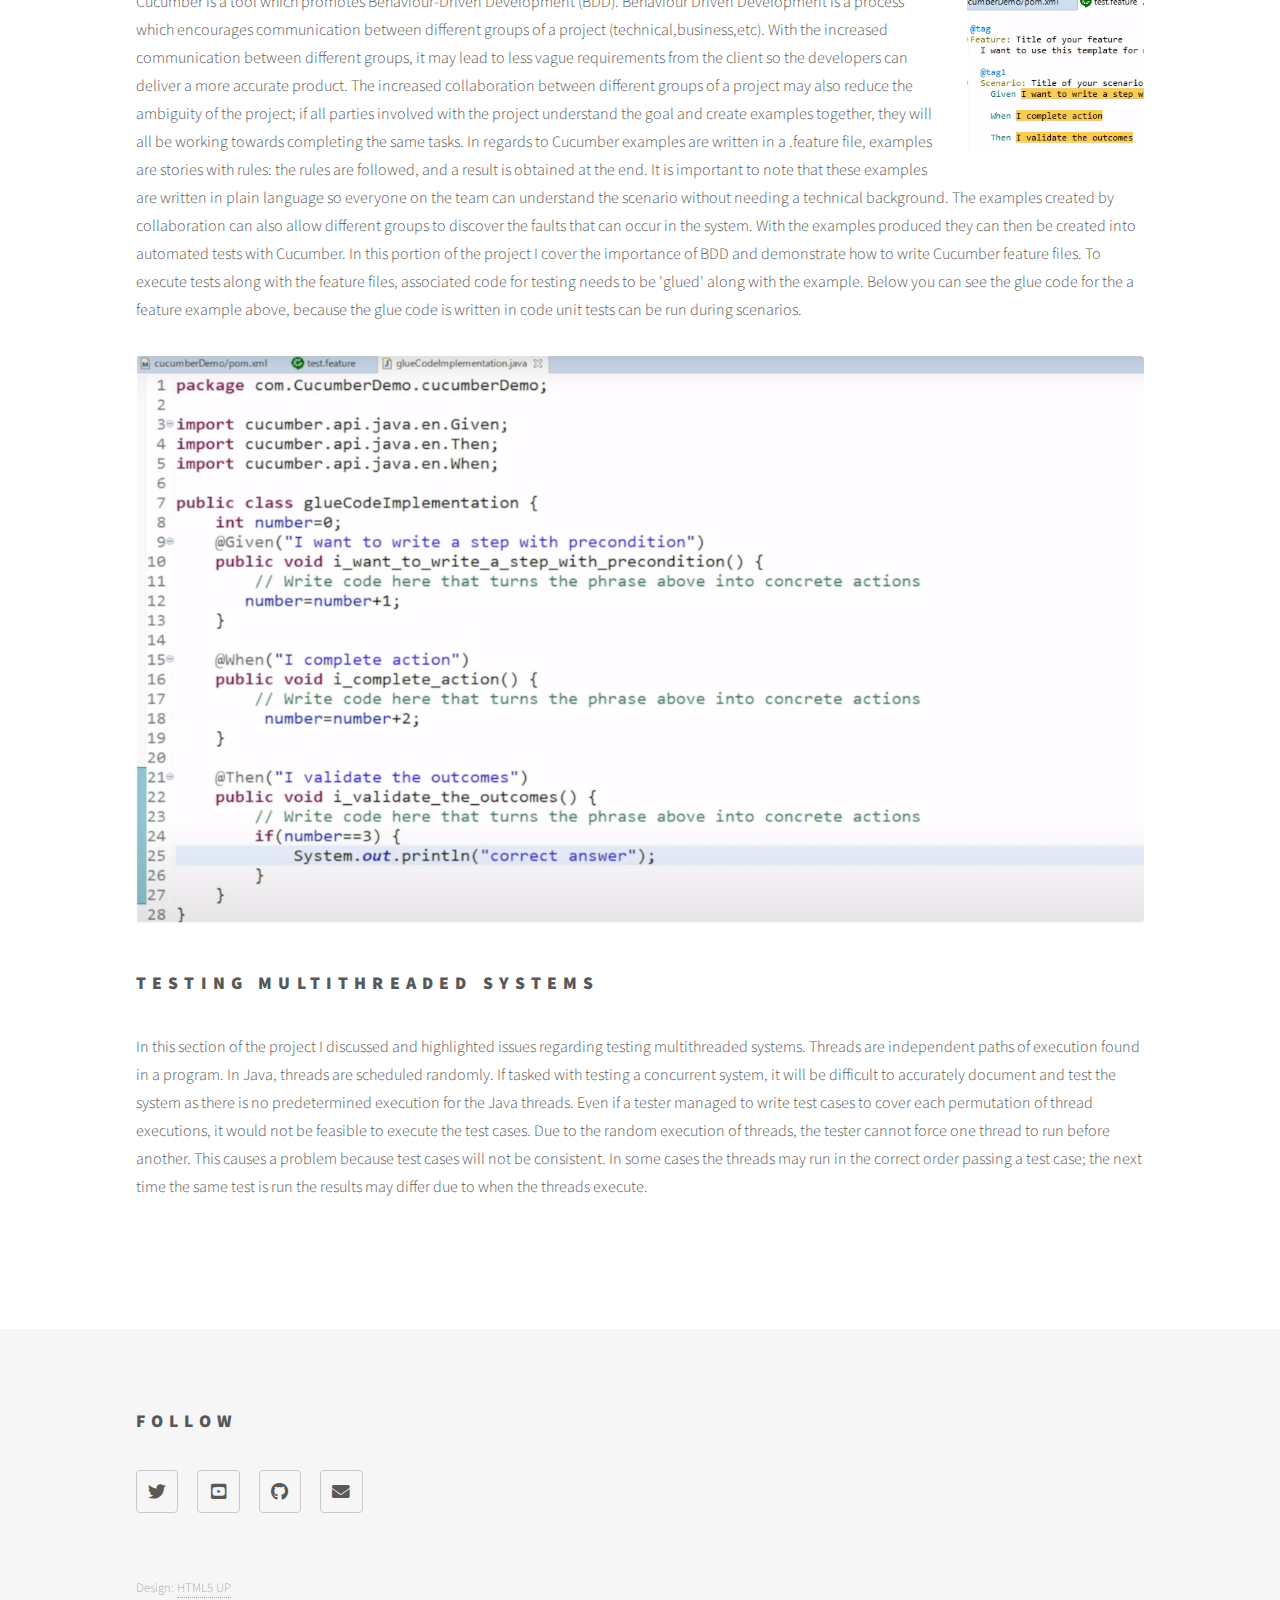
<file: zr_about.html>
<!DOCTYPE HTML>
<!--
	Phantom by HTML5 UP
	html5up.net | @ajlkn
	Free for personal and commercial use under the CCA 3.0 license (html5up.net/license)
-->
<html>

<head>
	<title>Software QA and Testing Honours Project</title>
	<link rel="icon" type="image/png" href="/images/Anugs_v3.png"/>
	<meta charset="utf-8" />
	<!--<meta name="viewport" content="width=device-width, initial-scale=1, user-scalable=no" />-->
	<meta name="viewport" content="width=device-width, initial-scale=1.0">
	
	<link rel="stylesheet" href="assets/css/main.css";/>
	<noscript>
		<link rel="stylesheet" href="assets/css/noscript.css" /></noscript>
</head>

<body class="is-preload">
	<!-- Wrapper -->
	<div id="wrapper">

		<!-- Header -->
		<header id="header">
			<div class="inner">

				<!-- Logo -->
				<p class="logo">
					<span class="symbol"><img src="images/honoursicon.png" alt="" /></span><span class="title">Software QA and Testing Honours Project</span>
					</p>

				<!-- Nav -->
				<nav>
					<ul>
						<li><a href="#menu">Menu</a></li>
					</ul>
				</nav>

			</div>
		</header>

		<!-- Menu -->
		<nav id="menu">
			<h2>Menu</h2>
			<ul>
				<li><a href="index.html">Home</a></li>
				<li><a href="generic.html">Ipsum veroeros</a></li>
				<li><a href="generic.html">Tempus etiam</a></li>
				<li><a href="generic.html">Consequat dolor</a></li>
				<li><a href="elements.html">Elements</a></li>
			</ul>
		</nav>

		<!-- Main -->
		<div id="main">
			<div class="inner">
				<h1>Experimental Learning in Comp 4004</h1>
				
				<h2>About The Project</h2>
				<p>For my honours project I completed an in-depth set of guides and excercises regarding automated software testing and software quality assurance.
					The goal of this project was to create a set of additional learning resources to assist students in a fourth year software quality assurance and 
					testing course. Below I'll list the topics that were covered during the course of this project, for each topic I had to research and explain the 
					use cases and develop a scenario which highlights the potential for each tool.
					

				</p>
				<!--style="border: red 2px solid"-->

				<div>
					
					<h2> Topics </h2>
					
					<div style=" solid;display: flex;justify-content: space-between;">
						<ul>
							<li><a href="#secJUnit">JUnit</a></li>
							<li><a href="#secLog4j">Log4j</a></li>
							<li><a href="#secSelenium">Selenium</a></li>
							<li><a href="#secCucumber">Cucumber</a></li>
							<li><a href="#secMulti">Testing in Multithreaded Systems</a></li>
						</ul> 
						
					</div>
				</div>
				<h2 id="secJUnit">JUnit (Unit Testing)</h2>		
				<p> <span class="image right"><img src="images/sqa_junitThumb.png" alt="" /></span>
				Unit testing is used to ensure that a section of the code is performing as intended. JUnit is a tool for Java which allows developers to create test cases in order
				to perform unit testing on their programs. In this section of the project I demonstrated how to write approriate test cases and how to write correct JUnit annotations in order
				to execute unit testing. In addition I demonstrated how to create test suites in order to run a collection of test cases. This is helpful if you have mulitple
				behaviours to test with sets of test cases. Learning how to write proper test cases and understanding the business logic of an application are all proper tools required
				to accurately create unit tests to verify a system.
				</p>
				<h2 id="secLog4j">Log4j (Logging)</h2>
				<p>
					Log4j is a logging API from Apache. This logging tool allows Java applications to record logs during execution. By calling Log4j methods the user is able to document
					a variety of different log levels and store them in a designated document for retrieval. By creating a log.properties file, the developer can modify the information that
					is written to the log as well as modify the formatting of log file. This allows the developer to parse out information which may not be required for a sepcific test. 
					This tool is extremely helpful in situations where the system that is being used does not necessarily have a debugger. As the log statements are written in line with the rest 
					of the code, it is easy to identify any faults that may occur during the testing period as it is easy to read the log file and trace the path of the log messages. The objective
					of this excercise was to deliver a proper explanation on why and how a logging tool can be implemented into a project in order to record proper log messages.
				</p>
				<h2 id="secSelenium">Selenium (Automated Black-Box Web Testing)</h2>
				<p>
					Selenium is a tool which allows for the automation of web browsers, with this tool it is possible for the tester to imitate human interaction with web elements. 
					It may do this by performing actions similar to a human such as inputting text into a field and clicking on various web elements. This process can be useful
					in finding potential faults in a web application. As Selenium follows the instructions that the tester has written, it is possible to re-create use cases and 
					perform black-box testing. Through this excercise I cover how Selenium can be used as a black-box testing automation tool and cover potential problems that may occur
					in web applications.
				</p>
				<h2 id="secCucumber">Cucumber (Behaviour-Driven Development)</h2>
				<p><span class="image right"><img src="images/sqa_ccf.png" alt="" /></span>
					Cucumber is a tool which promotes Behaviour-Driven Development (BDD). Behaviour Driven Development is a process which encourages communication between different groups 
					of a project (technical,business,etc). With the increased communication between different groups, it may lead to less vague requirements from the client so the developers can deliver a more 
					accurate product. The increased collaboration between different groups of a project may also reduce the ambiguity of the project; if all parties involved with the 
					project understand the goal and create examples together, they will all be working towards completing the same tasks. In regards to Cucumber examples are written in a .feature 
					file, examples are	stories with rules: the rules are followed, and a result is obtained at the end. It is important to note that these examples are written in plain 
					language so everyone on the team can understand the scenario without needing a technical background. The examples created by collaboration can also allow different groups to discover the
					faults that can occur in the system. With the examples produced they can then be created into automated tests with Cucumber. In this portion of the project I cover the 
					importance of BDD and demonstrate how to write Cucumber feature files. To execute tests along with the feature files, associated code for testing needs to be 'glued' along with 
					the example. Below you can see the glue code for the a feature example above, because the glue code is written in code unit tests can be run during scenarios.
				</p>
				<span class="image main"><img src="images/sqa_ccgc.png" alt="" /></span>
				<h2 id="secMulti">Testing Multithreaded Systems </h2>
				<p>
					In this section of the project I discussed and highlighted issues regarding testing multithreaded systems. Threads are independent paths
					of execution found in a program. In Java, threads are scheduled randomly. If tasked with testing a concurrent system, it will be difficult to accurately  document and test the system as there is no predetermined execution 
					for the Java threads. Even if a tester managed to write test cases to cover each permutation of thread executions, it would not be feasible to execute the test cases. Due to the random execution 
					of threads, the tester cannot force one thread to run before another. This causes a problem because test cases will not be consistent. In some cases the threads may run in the correct order passing a 
					test case; the next time the same test is run the results may differ due to when the threads execute.
				</p>
				
				
			</div>
		</div>

		<!-- Footer -->
		<footer id="footer">
			<div class="inner">
				
				<section>
					<h2>Follow</h2>
					<ul class="icons">
						<li><a href="https://twitter.com/AngusFan4" target="blank" class="icon brands style2 fa-twitter"><span class="label">Twitter</span></a>
						</li>
						<li><a href="#" class="icon brands style2 fa-youtube-square"><span
									class="label">Youtube</span></a></li>
						<!--<li><a href="#" class="icon brands style2 fa-instagram"><span class="label">Instagram</span></a>-->
						</li>
						<li><a href="https://github.com/Angus-Fan"  target="blank" class="icon brands style2 fa-github"><span class="label">GitHub</span></a></li>
						<li><a href="#" class="icon solid style2 fa-envelope"><span class="label">Email</span></a></li>
					</ul>
				</section>
				<ul class="copyright">
					<!--<li>&copy; Untitled. All rights reserved</li>-->
					<li>Design: <a href="http://html5up.net">HTML5 UP</a></li>
				</ul>
			</div>
		</footer>

	</div>

	<!-- Scripts -->
	<script src="assets/js/jquery.min.js"></script>
	<script src="assets/js/browser.min.js"></script>
	<script src="assets/js/breakpoints.min.js"></script>
	<script src="assets/js/util.js"></script>
	<script src="assets/js/main.js"></script>

</body>

</html>
</file>
<file: assets/css/noscript.css>
/*
	Phantom by HTML5 UP
	html5up.net | @ajlkn
	Free for personal and commercial use under the CCA 3.0 license (html5up.net/license)
*/

/* Tiles */

	body.is-preload .tiles article {
		-moz-transform: none;
		-webkit-transform: none;
		-ms-transform: none;
		transform: none;
		opacity: 1;
	}
</file>
<file: assets/css/main.css>
@import url(fontawesome-all.min.css);
@import url("https://fonts.googleapis.com/css?family=Source+Sans+Pro:300,700,900");

/*
	Phantom by HTML5 UP
	html5up.net | @ajlkn
	Free for personal and commercial use under the CCA 3.0 license (html5up.net/license)
*/

html, body, div, span, applet, object,
iframe, h1, h2, h3, h4, h5, h6, p, blockquote,
pre, a, abbr, acronym, address, big, cite,
code, del, dfn, em, img, ins, kbd, q, s, samp,
small, strike, strong, sub, sup, tt, var, b,
u, i, center, dl, dt, dd, ol, ul, li, fieldset,
form, label, legend, table, caption, tbody,
tfoot, thead, tr, th, td, article, aside,
canvas, details, embed, figure, figcaption,
footer, header, hgroup, menu, nav, output, ruby,
section, summary, time, mark, audio, video{
	margin: 0;
	padding: 0;
	border: 0;
	font-size: 100%;
	font: inherit;
	vertical-align: baseline;}

article, aside, details, figcaption, figure,
footer, header, hgroup, menu, nav, section {
	display: block;}
	.center {
		display: block;
		margin-left: auto;
		margin-right: auto;
		width: 50%;
	  }
body {
	line-height: 1;
}

ol, ul {
	list-style: none;
}

/* just grabbed this part from the net, its to resize the iframe*/
.video-container {
    position: relative;
    padding-bottom: 56.25%;
    padding-top: 35px;
    height: 0;
    overflow: hidden;
}

.video-container iframe {
    position: absolute;
    top:0;
    left: 0;
    width: 100%;
    height: 100%;
}

blockquote, q {
	quotes: none;
}

	blockquote:before, blockquote:after, q:before, q:after {
		content: '';
		content: none;
	}

table {
	border-collapse: collapse;
	border-spacing: 0;
}

body {
	-webkit-text-size-adjust: none;
}

mark {
	background-color: transparent;
	color: inherit;
}

input::-moz-focus-inner {
	border: 0;
	padding: 0;
}

input, select, textarea {
	-moz-appearance: none;
	-webkit-appearance: none;
	-ms-appearance: none;
	appearance: none;
}

/* Basic */

	@-ms-viewport {
		width: device-width;
	}

	body {
		-ms-overflow-style: scrollbar;
	}

	@media screen and (max-width: 480px) {

		html, body {
			min-width: 320px;
		}

	}

	html {
		box-sizing: border-box;
	}

	*, *:before, *:after {
		box-sizing: inherit;
	}

	body {
		background: #ffffff;
	}

		body.is-preload *, body.is-preload *:before, body.is-preload *:after {
			-moz-animation: none !important;
			-webkit-animation: none !important;
			-ms-animation: none !important;
			animation: none !important;
			-moz-transition: none !important;
			-webkit-transition: none !important;
			-ms-transition: none !important;
			transition: none !important;
		}

/* Type */

	body, input, select, textarea {
		color: #585858;
		font-family: "Source Sans Pro", Helvetica, sans-serif;
		font-size: 16pt;
		font-weight: 300;
		line-height: 1.75;
	}

		@media screen and (max-width: 1680px) {

			body, input, select, textarea {
				font-size: 14pt;
			}

		}

		@media screen and (max-width: 1280px) {

			body, input, select, textarea {
				font-size: 12pt;
			}

		}

	a {
		-moz-transition: border-bottom-color 0.2s ease, color 0.2s ease;
		-webkit-transition: border-bottom-color 0.2s ease, color 0.2s ease;
		-ms-transition: border-bottom-color 0.2s ease, color 0.2s ease;
		transition: border-bottom-color 0.2s ease, color 0.2s ease;
		text-decoration: none;
		color: #585858;
		border-bottom: dotted 1px rgba(88, 88, 88, 0.5);
	}

		a:hover {
			border-bottom-color: transparent;
			color: #f2849e !important;
		}

	strong, b {
		font-weight: 900;
	}

	em, i {
		font-style: italic;
	}

	p {
		margin: 0 0 2em 0;
	}

	h1 {
		font-size: 2.75em;
		font-weight: 700;
		line-height: 1.3;
		margin: 0 0 1em 0;
		letter-spacing: -0.035em;
	}

		h1 a {
			color: inherit;
		}

		@media screen and (max-width: 736px) {

			h1 {
				font-size: 2em;
				margin: 0 0 1em 0;
			}

		}

		@media screen and (max-width: 360px) {

			h1 {
				font-size: 1.75em;
			}

		}

	h2, h3, h4, h5, h6 {
		font-weight: 900;
		line-height: 1.5;
		margin: 0 0 2em 0;
		text-transform: uppercase;
		letter-spacing: 0.35em;
	}

		h2 a, h3 a, h4 a, h5 a, h6 a {
			color: inherit;
		}

	h2 {
		font-size: 1.1em;
	}

	h3 {
		font-size: 1em;
	}

	h4 {
		font-size: 0.8em;
	}

	h5 {
		font-size: 0.8em;
	}

	h6 {
		font-size: 0.8em;
	}

	@media screen and (max-width: 980px) {

		h1 br, h2 br, h3 br, h4 br, h5 br, h6 br {
			display: none;
		}

	}

	@media screen and (max-width: 736px) {

		h2 {
			font-size: 1em;
		}

		h3 {
			font-size: 0.8em;
		}

	}

	sub {
		font-size: 0.8em;
		position: relative;
		top: 0.5em;
	}

	sup {
		font-size: 0.8em;
		position: relative;
		top: -0.5em;
	}

	blockquote {
		border-left: solid 4px #c9c9c9;
		font-style: italic;
		margin: 0 0 2em 0;
		padding: 0.5em 0 0.5em 2em;
	}

	code {
		background: rgba(144, 144, 144, 0.075);
		border-radius: 4px;
		border: solid 1px #c9c9c9;
		font-family: "Courier New", monospace;
		font-size: 0.9em;
		margin: 0 0.25em;
		padding: 0.25em 0.65em;
	}

	pre {
		-webkit-overflow-scrolling: touch;
		font-family: "Courier New", monospace;
		font-size: 0.9em;
		margin: 0 0 2em 0;
	}

		pre code {
			display: block;
			line-height: 1.75;
			padding: 1em 1.5em;
			overflow-x: auto;
		}

	hr {
		border: 0;
		border-bottom: solid 1px #c9c9c9;
		margin: 2em 0;
	}

		hr.major {
			margin: 3em 0;
		}

	.align-left {
		text-align: left;
	}

	.align-center {
		text-align: center;
	}

	.align-right {
		text-align: right;
	}

/* Row */

	.row {
		display: flex;
		flex-wrap: wrap;
		box-sizing: border-box;
		align-items: stretch;
	}

		.row > * {
			box-sizing: border-box;
		}

		.row.gtr-uniform > * > :last-child {
			margin-bottom: 0;
		}

		.row.aln-left {
			justify-content: flex-start;
		}

		.row.aln-center {
			justify-content: center;
		}

		.row.aln-right {
			justify-content: flex-end;
		}

		.row.aln-top {
			align-items: flex-start;
		}

		.row.aln-middle {
			align-items: center;
		}

		.row.aln-bottom {
			align-items: flex-end;
		}

		.row > .imp {
			order: -1;
		}

		.row > .col-1 {
			width: 8.33333%;
		}

		.row > .off-1 {
			margin-left: 8.33333%;
		}

		.row > .col-2 {
			width: 16.66667%;
		}

		.row > .off-2 {
			margin-left: 16.66667%;
		}

		.row > .col-3 {
			width: 25%;
		}

		.row > .off-3 {
			margin-left: 25%;
		}

		.row > .col-4 {
			width: 33.33333%;
		}

		.row > .off-4 {
			margin-left: 33.33333%;
		}

		.row > .col-5 {
			width: 41.66667%;
		}

		.row > .off-5 {
			margin-left: 41.66667%;
		}

		.row > .col-6 {
			width: 50%;
		}

		.row > .off-6 {
			margin-left: 50%;
		}

		.row > .col-7 {
			width: 58.33333%;
		}

		.row > .off-7 {
			margin-left: 58.33333%;
		}

		.row > .col-8 {
			width: 66.66667%;
		}

		.row > .off-8 {
			margin-left: 66.66667%;
		}

		.row > .col-9 {
			width: 75%;
		}

		.row > .off-9 {
			margin-left: 75%;
		}

		.row > .col-10 {
			width: 83.33333%;
		}

		.row > .off-10 {
			margin-left: 83.33333%;
		}

		.row > .col-11 {
			width: 91.66667%;
		}

		.row > .off-11 {
			margin-left: 91.66667%;
		}

		.row > .col-12 {
			width: 100%;
		}

		.row > .off-12 {
			margin-left: 100%;
		}

		.row.gtr-0 {
			margin-top: 0;
			margin-left: 0em;
		}

			.row.gtr-0 > * {
				padding: 0 0 0 0em;
			}

			.row.gtr-0.gtr-uniform {
				margin-top: 0em;
			}

				.row.gtr-0.gtr-uniform > * {
					padding-top: 0em;
				}

		.row.gtr-25 {
			margin-top: 0;
			margin-left: -0.5em;
		}

			.row.gtr-25 > * {
				padding: 0 0 0 0.5em;
			}

			.row.gtr-25.gtr-uniform {
				margin-top: -0.5em;
			}

				.row.gtr-25.gtr-uniform > * {
					padding-top: 0.5em;
				}

		.row.gtr-50 {
			margin-top: 0;
			margin-left: -1em;
		}

			.row.gtr-50 > * {
				padding: 0 0 0 1em;
			}

			.row.gtr-50.gtr-uniform {
				margin-top: -1em;
			}

				.row.gtr-50.gtr-uniform > * {
					padding-top: 1em;
				}

		.row {
			margin-top: 0;
			margin-left: -2em;
		}

			.row > * {
				padding: 0 0 0 2em;
			}

			.row.gtr-uniform {
				margin-top: -2em;
			}

				.row.gtr-uniform > * {
					padding-top: 2em;
				}

		.row.gtr-150 {
			margin-top: 0;
			margin-left: -3em;
		}

			.row.gtr-150 > * {
				padding: 0 0 0 3em;
			}

			.row.gtr-150.gtr-uniform {
				margin-top: -3em;
			}

				.row.gtr-150.gtr-uniform > * {
					padding-top: 3em;
				}

		.row.gtr-200 {
			margin-top: 0;
			margin-left: -4em;
		}

			.row.gtr-200 > * {
				padding: 0 0 0 4em;
			}

			.row.gtr-200.gtr-uniform {
				margin-top: -4em;
			}

				.row.gtr-200.gtr-uniform > * {
					padding-top: 4em;
				}

		@media screen and (max-width: 1680px) {

			.row {
				display: flex;
				flex-wrap: wrap;
				box-sizing: border-box;
				align-items: stretch;
			}

				.row > * {
					box-sizing: border-box;
				}

				.row.gtr-uniform > * > :last-child {
					margin-bottom: 0;
				}

				.row.aln-left {
					justify-content: flex-start;
				}

				.row.aln-center {
					justify-content: center;
				}

				.row.aln-right {
					justify-content: flex-end;
				}

				.row.aln-top {
					align-items: flex-start;
				}

				.row.aln-middle {
					align-items: center;
				}

				.row.aln-bottom {
					align-items: flex-end;
				}

				.row > .imp-xlarge {
					order: -1;
				}

				.row > .col-1-xlarge {
					width: 8.33333%;
				}

				.row > .off-1-xlarge {
					margin-left: 8.33333%;
				}

				.row > .col-2-xlarge {
					width: 16.66667%;
				}

				.row > .off-2-xlarge {
					margin-left: 16.66667%;
				}

				.row > .col-3-xlarge {
					width: 25%;
				}

				.row > .off-3-xlarge {
					margin-left: 25%;
				}

				.row > .col-4-xlarge {
					width: 33.33333%;
				}

				.row > .off-4-xlarge {
					margin-left: 33.33333%;
				}

				.row > .col-5-xlarge {
					width: 41.66667%;
				}

				.row > .off-5-xlarge {
					margin-left: 41.66667%;
				}

				.row > .col-6-xlarge {
					width: 50%;
				}

				.row > .off-6-xlarge {
					margin-left: 50%;
				}

				.row > .col-7-xlarge {
					width: 58.33333%;
				}

				.row > .off-7-xlarge {
					margin-left: 58.33333%;
				}

				.row > .col-8-xlarge {
					width: 66.66667%;
				}

				.row > .off-8-xlarge {
					margin-left: 66.66667%;
				}

				.row > .col-9-xlarge {
					width: 75%;
				}

				.row > .off-9-xlarge {
					margin-left: 75%;
				}

				.row > .col-10-xlarge {
					width: 83.33333%;
				}

				.row > .off-10-xlarge {
					margin-left: 83.33333%;
				}

				.row > .col-11-xlarge {
					width: 91.66667%;
				}

				.row > .off-11-xlarge {
					margin-left: 91.66667%;
				}

				.row > .col-12-xlarge {
					width: 100%;
				}

				.row > .off-12-xlarge {
					margin-left: 100%;
				}

				.row.gtr-0 {
					margin-top: 0;
					margin-left: 0em;
				}

					.row.gtr-0 > * {
						padding: 0 0 0 0em;
					}

					.row.gtr-0.gtr-uniform {
						margin-top: 0em;
					}

						.row.gtr-0.gtr-uniform > * {
							padding-top: 0em;
						}

				.row.gtr-25 {
					margin-top: 0;
					margin-left: -0.5em;
				}

					.row.gtr-25 > * {
						padding: 0 0 0 0.5em;
					}

					.row.gtr-25.gtr-uniform {
						margin-top: -0.5em;
					}

						.row.gtr-25.gtr-uniform > * {
							padding-top: 0.5em;
						}

				.row.gtr-50 {
					margin-top: 0;
					margin-left: -1em;
				}

					.row.gtr-50 > * {
						padding: 0 0 0 1em;
					}

					.row.gtr-50.gtr-uniform {
						margin-top: -1em;
					}

						.row.gtr-50.gtr-uniform > * {
							padding-top: 1em;
						}

				.row {
					margin-top: 0;
					margin-left: -2em;
				}

					.row > * {
						padding: 0 0 0 2em;
					}

					.row.gtr-uniform {
						margin-top: -2em;
					}

						.row.gtr-uniform > * {
							padding-top: 2em;
						}

				.row.gtr-150 {
					margin-top: 0;
					margin-left: -3em;
				}

					.row.gtr-150 > * {
						padding: 0 0 0 3em;
					}

					.row.gtr-150.gtr-uniform {
						margin-top: -3em;
					}

						.row.gtr-150.gtr-uniform > * {
							padding-top: 3em;
						}

				.row.gtr-200 {
					margin-top: 0;
					margin-left: -4em;
				}

					.row.gtr-200 > * {
						padding: 0 0 0 4em;
					}

					.row.gtr-200.gtr-uniform {
						margin-top: -4em;
					}

						.row.gtr-200.gtr-uniform > * {
							padding-top: 4em;
						}

		}

		@media screen and (max-width: 1280px) {

			.row {
				display: flex;
				flex-wrap: wrap;
				box-sizing: border-box;
				align-items: stretch;
			}

				.row > * {
					box-sizing: border-box;
				}

				.row.gtr-uniform > * > :last-child {
					margin-bottom: 0;
				}

				.row.aln-left {
					justify-content: flex-start;
				}

				.row.aln-center {
					justify-content: center;
				}

				.row.aln-right {
					justify-content: flex-end;
				}

				.row.aln-top {
					align-items: flex-start;
				}

				.row.aln-middle {
					align-items: center;
				}

				.row.aln-bottom {
					align-items: flex-end;
				}

				.row > .imp-large {
					order: -1;
				}

				.row > .col-1-large {
					width: 8.33333%;
				}

				.row > .off-1-large {
					margin-left: 8.33333%;
				}

				.row > .col-2-large {
					width: 16.66667%;
				}

				.row > .off-2-large {
					margin-left: 16.66667%;
				}

				.row > .col-3-large {
					width: 25%;
				}

				.row > .off-3-large {
					margin-left: 25%;
				}

				.row > .col-4-large {
					width: 33.33333%;
				}

				.row > .off-4-large {
					margin-left: 33.33333%;
				}

				.row > .col-5-large {
					width: 41.66667%;
				}

				.row > .off-5-large {
					margin-left: 41.66667%;
				}

				.row > .col-6-large {
					width: 50%;
				}

				.row > .off-6-large {
					margin-left: 50%;
				}

				.row > .col-7-large {
					width: 58.33333%;
				}

				.row > .off-7-large {
					margin-left: 58.33333%;
				}

				.row > .col-8-large {
					width: 66.66667%;
				}

				.row > .off-8-large {
					margin-left: 66.66667%;
				}

				.row > .col-9-large {
					width: 75%;
				}

				.row > .off-9-large {
					margin-left: 75%;
				}

				.row > .col-10-large {
					width: 83.33333%;
				}

				.row > .off-10-large {
					margin-left: 83.33333%;
				}

				.row > .col-11-large {
					width: 91.66667%;
				}

				.row > .off-11-large {
					margin-left: 91.66667%;
				}

				.row > .col-12-large {
					width: 100%;
				}

				.row > .off-12-large {
					margin-left: 100%;
				}

				.row.gtr-0 {
					margin-top: 0;
					margin-left: 0em;
				}

					.row.gtr-0 > * {
						padding: 0 0 0 0em;
					}

					.row.gtr-0.gtr-uniform {
						margin-top: 0em;
					}

						.row.gtr-0.gtr-uniform > * {
							padding-top: 0em;
						}

				.row.gtr-25 {
					margin-top: 0;
					margin-left: -0.5em;
				}

					.row.gtr-25 > * {
						padding: 0 0 0 0.5em;
					}

					.row.gtr-25.gtr-uniform {
						margin-top: -0.5em;
					}

						.row.gtr-25.gtr-uniform > * {
							padding-top: 0.5em;
						}

				.row.gtr-50 {
					margin-top: 0;
					margin-left: -1em;
				}

					.row.gtr-50 > * {
						padding: 0 0 0 1em;
					}

					.row.gtr-50.gtr-uniform {
						margin-top: -1em;
					}

						.row.gtr-50.gtr-uniform > * {
							padding-top: 1em;
						}

				.row {
					margin-top: 0;
					margin-left: -2em;
				}

					.row > * {
						padding: 0 0 0 2em;
					}

					.row.gtr-uniform {
						margin-top: -2em;
					}

						.row.gtr-uniform > * {
							padding-top: 2em;
						}

				.row.gtr-150 {
					margin-top: 0;
					margin-left: -3em;
				}

					.row.gtr-150 > * {
						padding: 0 0 0 3em;
					}

					.row.gtr-150.gtr-uniform {
						margin-top: -3em;
					}

						.row.gtr-150.gtr-uniform > * {
							padding-top: 3em;
						}

				.row.gtr-200 {
					margin-top: 0;
					margin-left: -4em;
				}

					.row.gtr-200 > * {
						padding: 0 0 0 4em;
					}

					.row.gtr-200.gtr-uniform {
						margin-top: -4em;
					}

						.row.gtr-200.gtr-uniform > * {
							padding-top: 4em;
						}

		}

		@media screen and (max-width: 980px) {

			.row {
				display: flex;
				flex-wrap: wrap;
				box-sizing: border-box;
				align-items: stretch;
			}

				.row > * {
					box-sizing: border-box;
				}

				.row.gtr-uniform > * > :last-child {
					margin-bottom: 0;
				}

				.row.aln-left {
					justify-content: flex-start;
				}

				.row.aln-center {
					justify-content: center;
				}

				.row.aln-right {
					justify-content: flex-end;
				}

				.row.aln-top {
					align-items: flex-start;
				}

				.row.aln-middle {
					align-items: center;
				}

				.row.aln-bottom {
					align-items: flex-end;
				}

				.row > .imp-medium {
					order: -1;
				}

				.row > .col-1-medium {
					width: 8.33333%;
				}

				.row > .off-1-medium {
					margin-left: 8.33333%;
				}

				.row > .col-2-medium {
					width: 16.66667%;
				}

				.row > .off-2-medium {
					margin-left: 16.66667%;
				}

				.row > .col-3-medium {
					width: 25%;
				}

				.row > .off-3-medium {
					margin-left: 25%;
				}

				.row > .col-4-medium {
					width: 33.33333%;
				}

				.row > .off-4-medium {
					margin-left: 33.33333%;
				}

				.row > .col-5-medium {
					width: 41.66667%;
				}

				.row > .off-5-medium {
					margin-left: 41.66667%;
				}

				.row > .col-6-medium {
					width: 50%;
				}

				.row > .off-6-medium {
					margin-left: 50%;
				}

				.row > .col-7-medium {
					width: 58.33333%;
				}

				.row > .off-7-medium {
					margin-left: 58.33333%;
				}

				.row > .col-8-medium {
					width: 66.66667%;
				}

				.row > .off-8-medium {
					margin-left: 66.66667%;
				}

				.row > .col-9-medium {
					width: 75%;
				}

				.row > .off-9-medium {
					margin-left: 75%;
				}

				.row > .col-10-medium {
					width: 83.33333%;
				}

				.row > .off-10-medium {
					margin-left: 83.33333%;
				}

				.row > .col-11-medium {
					width: 91.66667%;
				}

				.row > .off-11-medium {
					margin-left: 91.66667%;
				}

				.row > .col-12-medium {
					width: 100%;
				}

				.row > .off-12-medium {
					margin-left: 100%;
				}

				.row.gtr-0 {
					margin-top: 0;
					margin-left: 0em;
				}

					.row.gtr-0 > * {
						padding: 0 0 0 0em;
					}

					.row.gtr-0.gtr-uniform {
						margin-top: 0em;
					}

						.row.gtr-0.gtr-uniform > * {
							padding-top: 0em;
						}

				.row.gtr-25 {
					margin-top: 0;
					margin-left: -0.375em;
				}

					.row.gtr-25 > * {
						padding: 0 0 0 0.375em;
					}

					.row.gtr-25.gtr-uniform {
						margin-top: -0.375em;
					}

						.row.gtr-25.gtr-uniform > * {
							padding-top: 0.375em;
						}

				.row.gtr-50 {
					margin-top: 0;
					margin-left: -0.75em;
				}

					.row.gtr-50 > * {
						padding: 0 0 0 0.75em;
					}

					.row.gtr-50.gtr-uniform {
						margin-top: -0.75em;
					}

						.row.gtr-50.gtr-uniform > * {
							padding-top: 0.75em;
						}

				.row {
					margin-top: 0;
					margin-left: -1.5em;
				}

					.row > * {
						padding: 0 0 0 1.5em;
					}

					.row.gtr-uniform {
						margin-top: -1.5em;
					}

						.row.gtr-uniform > * {
							padding-top: 1.5em;
						}

				.row.gtr-150 {
					margin-top: 0;
					margin-left: -2.25em;
				}

					.row.gtr-150 > * {
						padding: 0 0 0 2.25em;
					}

					.row.gtr-150.gtr-uniform {
						margin-top: -2.25em;
					}

						.row.gtr-150.gtr-uniform > * {
							padding-top: 2.25em;
						}

				.row.gtr-200 {
					margin-top: 0;
					margin-left: -3em;
				}

					.row.gtr-200 > * {
						padding: 0 0 0 3em;
					}

					.row.gtr-200.gtr-uniform {
						margin-top: -3em;
					}

						.row.gtr-200.gtr-uniform > * {
							padding-top: 3em;
						}

		}

		@media screen and (max-width: 736px) {

			.row {
				display: flex;
				flex-wrap: wrap;
				box-sizing: border-box;
				align-items: stretch;
			}

				.row > * {
					box-sizing: border-box;
				}

				.row.gtr-uniform > * > :last-child {
					margin-bottom: 0;
				}

				.row.aln-left {
					justify-content: flex-start;
				}

				.row.aln-center {
					justify-content: center;
				}

				.row.aln-right {
					justify-content: flex-end;
				}

				.row.aln-top {
					align-items: flex-start;
				}

				.row.aln-middle {
					align-items: center;
				}

				.row.aln-bottom {
					align-items: flex-end;
				}

				.row > .imp-small {
					order: -1;
				}

				.row > .col-1-small {
					width: 8.33333%;
				}

				.row > .off-1-small {
					margin-left: 8.33333%;
				}

				.row > .col-2-small {
					width: 16.66667%;
				}

				.row > .off-2-small {
					margin-left: 16.66667%;
				}

				.row > .col-3-small {
					width: 25%;
				}

				.row > .off-3-small {
					margin-left: 25%;
				}

				.row > .col-4-small {
					width: 33.33333%;
				}

				.row > .off-4-small {
					margin-left: 33.33333%;
				}

				.row > .col-5-small {
					width: 41.66667%;
				}

				.row > .off-5-small {
					margin-left: 41.66667%;
				}

				.row > .col-6-small {
					width: 50%;
				}

				.row > .off-6-small {
					margin-left: 50%;
				}

				.row > .col-7-small {
					width: 58.33333%;
				}

				.row > .off-7-small {
					margin-left: 58.33333%;
				}

				.row > .col-8-small {
					width: 66.66667%;
				}

				.row > .off-8-small {
					margin-left: 66.66667%;
				}

				.row > .col-9-small {
					width: 75%;
				}

				.row > .off-9-small {
					margin-left: 75%;
				}

				.row > .col-10-small {
					width: 83.33333%;
				}

				.row > .off-10-small {
					margin-left: 83.33333%;
				}

				.row > .col-11-small {
					width: 91.66667%;
				}

				.row > .off-11-small {
					margin-left: 91.66667%;
				}

				.row > .col-12-small {
					width: 100%;
				}

				.row > .off-12-small {
					margin-left: 100%;
				}

				.row.gtr-0 {
					margin-top: 0;
					margin-left: 0em;
				}

					.row.gtr-0 > * {
						padding: 0 0 0 0em;
					}

					.row.gtr-0.gtr-uniform {
						margin-top: 0em;
					}

						.row.gtr-0.gtr-uniform > * {
							padding-top: 0em;
						}

				.row.gtr-25 {
					margin-top: 0;
					margin-left: -0.25em;
				}

					.row.gtr-25 > * {
						padding: 0 0 0 0.25em;
					}

					.row.gtr-25.gtr-uniform {
						margin-top: -0.25em;
					}

						.row.gtr-25.gtr-uniform > * {
							padding-top: 0.25em;
						}

				.row.gtr-50 {
					margin-top: 0;
					margin-left: -0.5em;
				}

					.row.gtr-50 > * {
						padding: 0 0 0 0.5em;
					}

					.row.gtr-50.gtr-uniform {
						margin-top: -0.5em;
					}

						.row.gtr-50.gtr-uniform > * {
							padding-top: 0.5em;
						}

				.row {
					margin-top: 0;
					margin-left: -1em;
				}

					.row > * {
						padding: 0 0 0 1em;
					}

					.row.gtr-uniform {
						margin-top: -1em;
					}

						.row.gtr-uniform > * {
							padding-top: 1em;
						}

				.row.gtr-150 {
					margin-top: 0;
					margin-left: -1.5em;
				}

					.row.gtr-150 > * {
						padding: 0 0 0 1.5em;
					}

					.row.gtr-150.gtr-uniform {
						margin-top: -1.5em;
					}

						.row.gtr-150.gtr-uniform > * {
							padding-top: 1.5em;
						}

				.row.gtr-200 {
					margin-top: 0;
					margin-left: -2em;
				}

					.row.gtr-200 > * {
						padding: 0 0 0 2em;
					}

					.row.gtr-200.gtr-uniform {
						margin-top: -2em;
					}

						.row.gtr-200.gtr-uniform > * {
							padding-top: 2em;
						}

		}

		@media screen and (max-width: 480px) {

			.row {
				display: flex;
				flex-wrap: wrap;
				box-sizing: border-box;
				align-items: stretch;
			}

				.row > * {
					box-sizing: border-box;
				}

				.row.gtr-uniform > * > :last-child {
					margin-bottom: 0;
				}

				.row.aln-left {
					justify-content: flex-start;
				}

				.row.aln-center {
					justify-content: center;
				}

				.row.aln-right {
					justify-content: flex-end;
				}

				.row.aln-top {
					align-items: flex-start;
				}

				.row.aln-middle {
					align-items: center;
				}

				.row.aln-bottom {
					align-items: flex-end;
				}

				.row > .imp-xsmall {
					order: -1;
				}

				.row > .col-1-xsmall {
					width: 8.33333%;
				}

				.row > .off-1-xsmall {
					margin-left: 8.33333%;
				}

				.row > .col-2-xsmall {
					width: 16.66667%;
				}

				.row > .off-2-xsmall {
					margin-left: 16.66667%;
				}

				.row > .col-3-xsmall {
					width: 25%;
				}

				.row > .off-3-xsmall {
					margin-left: 25%;
				}

				.row > .col-4-xsmall {
					width: 33.33333%;
				}

				.row > .off-4-xsmall {
					margin-left: 33.33333%;
				}

				.row > .col-5-xsmall {
					width: 41.66667%;
				}

				.row > .off-5-xsmall {
					margin-left: 41.66667%;
				}

				.row > .col-6-xsmall {
					width: 50%;
				}

				.row > .off-6-xsmall {
					margin-left: 50%;
				}

				.row > .col-7-xsmall {
					width: 58.33333%;
				}

				.row > .off-7-xsmall {
					margin-left: 58.33333%;
				}

				.row > .col-8-xsmall {
					width: 66.66667%;
				}

				.row > .off-8-xsmall {
					margin-left: 66.66667%;
				}

				.row > .col-9-xsmall {
					width: 75%;
				}

				.row > .off-9-xsmall {
					margin-left: 75%;
				}

				.row > .col-10-xsmall {
					width: 83.33333%;
				}

				.row > .off-10-xsmall {
					margin-left: 83.33333%;
				}

				.row > .col-11-xsmall {
					width: 91.66667%;
				}

				.row > .off-11-xsmall {
					margin-left: 91.66667%;
				}

				.row > .col-12-xsmall {
					width: 100%;
				}

				.row > .off-12-xsmall {
					margin-left: 100%;
				}

				.row.gtr-0 {
					margin-top: 0;
					margin-left: 0em;
				}

					.row.gtr-0 > * {
						padding: 0 0 0 0em;
					}

					.row.gtr-0.gtr-uniform {
						margin-top: 0em;
					}

						.row.gtr-0.gtr-uniform > * {
							padding-top: 0em;
						}

				.row.gtr-25 {
					margin-top: 0;
					margin-left: -0.25em;
				}

					.row.gtr-25 > * {
						padding: 0 0 0 0.25em;
					}

					.row.gtr-25.gtr-uniform {
						margin-top: -0.25em;
					}

						.row.gtr-25.gtr-uniform > * {
							padding-top: 0.25em;
						}

				.row.gtr-50 {
					margin-top: 0;
					margin-left: -0.5em;
				}

					.row.gtr-50 > * {
						padding: 0 0 0 0.5em;
					}

					.row.gtr-50.gtr-uniform {
						margin-top: -0.5em;
					}

						.row.gtr-50.gtr-uniform > * {
							padding-top: 0.5em;
						}

				.row {
					margin-top: 0;
					margin-left: -1em;
				}

					.row > * {
						padding: 0 0 0 1em;
					}

					.row.gtr-uniform {
						margin-top: -1em;
					}

						.row.gtr-uniform > * {
							padding-top: 1em;
						}

				.row.gtr-150 {
					margin-top: 0;
					margin-left: -1.5em;
				}

					.row.gtr-150 > * {
						padding: 0 0 0 1.5em;
					}

					.row.gtr-150.gtr-uniform {
						margin-top: -1.5em;
					}

						.row.gtr-150.gtr-uniform > * {
							padding-top: 1.5em;
						}

				.row.gtr-200 {
					margin-top: 0;
					margin-left: -2em;
				}

					.row.gtr-200 > * {
						padding: 0 0 0 2em;
					}

					.row.gtr-200.gtr-uniform {
						margin-top: -2em;
					}

						.row.gtr-200.gtr-uniform > * {
							padding-top: 2em;
						}

		}

/* Section/Article */

	section.special, article.special {
		text-align: center;
	}

	header p {
		margin-top: -1em;
	}

	@media screen and (max-width: 736px) {

		header p {
			margin-top: 0;
		}

	}

/* Icon */

	.icon {
		text-decoration: none;
		border-bottom: none;
		position: relative;
	}

		.icon:before {
			-moz-osx-font-smoothing: grayscale;
			-webkit-font-smoothing: antialiased;
			display: inline-block;
			font-style: normal;
			font-variant: normal;
			text-rendering: auto;
			line-height: 1;
			text-transform: none !important;
			font-family: 'Font Awesome 5 Free';
			font-weight: 400;
		}

		.icon > .label {
			display: none;
		}

		.icon:before {
			line-height: inherit;
		}

		.icon.solid:before {
			font-weight: 900;
		}

		.icon.brands:before {
			font-family: 'Font Awesome 5 Brands';
		}

		.icon.style2 {
			-moz-transition: background-color 0.2s ease-in-out, color 0.2s ease-in-out, border-color 0.2s ease-in-out;
			-webkit-transition: background-color 0.2s ease-in-out, color 0.2s ease-in-out, border-color 0.2s ease-in-out;
			-ms-transition: background-color 0.2s ease-in-out, color 0.2s ease-in-out, border-color 0.2s ease-in-out;
			transition: background-color 0.2s ease-in-out, color 0.2s ease-in-out, border-color 0.2s ease-in-out;
			background-color: transparent;
			border: solid 1px #c9c9c9;
			border-radius: 4px;
			width: 2.65em;
			height: 2.65em;
			display: inline-block;
			text-align: center;
			line-height: 2.65em;
			color: inherit;
		}

			.icon.style2:before {
				font-size: 1.1em;
			}

			.icon.style2:hover {
				color: #f2849e;
				border-color: #f2849e;
			}

			.icon.style2:active {
				background-color: rgba(242, 132, 158, 0.1);
			}

/* List */

	ol {
		list-style: decimal;
		margin: 0 0 2em 0;
		padding-left: 1.25em;
	}

		ol li {
			padding-left: 0.25em;
		}

	ul {
		list-style: disc;
		margin: 0 0 2em 0;
		padding-left: 1em;
	}

		ul li {
			padding-left: 0.5em;
		}

		ul.alt {
			list-style: none;
			padding-left: 0;
		}

			ul.alt li {
				border-top: solid 1px #c9c9c9;
				padding: 0.5em 0;
			}

				ul.alt li:first-child {
					border-top: 0;
					padding-top: 0;
				}

	dl {
		margin: 0 0 2em 0;
	}

		dl dt {
			display: block;
			font-weight: 900;
			margin: 0 0 1em 0;
		}

		dl dd {
			margin-left: 2em;
		}

/* Actions */

	ul.actions {
		display: -moz-flex;
		display: -webkit-flex;
		display: -ms-flex;
		display: flex;
		cursor: default;
		list-style: none;
		margin-left: -1em;
		padding-left: 0;
	}

		ul.actions li {
			padding: 0 0 0 1em;
			vertical-align: middle;
		}

		ul.actions.special {
			-moz-justify-content: center;
			-webkit-justify-content: center;
			-ms-justify-content: center;
			justify-content: center;
			width: 100%;
			margin-left: 0;
		}

			ul.actions.special li:first-child {
				padding-left: 0;
			}

		ul.actions.stacked {
			-moz-flex-direction: column;
			-webkit-flex-direction: column;
			-ms-flex-direction: column;
			flex-direction: column;
			margin-left: 0;
		}

			ul.actions.stacked li {
				padding: 1.3em 0 0 0;
			}

				ul.actions.stacked li:first-child {
					padding-top: 0;
				}

		ul.actions.fit {
			width: calc(100% + 1em);
		}

			ul.actions.fit li {
				-moz-flex-grow: 1;
				-webkit-flex-grow: 1;
				-ms-flex-grow: 1;
				flex-grow: 1;
				-moz-flex-shrink: 1;
				-webkit-flex-shrink: 1;
				-ms-flex-shrink: 1;
				flex-shrink: 1;
				width: 100%;
			}

				ul.actions.fit li > * {
					width: 100%;
				}

			ul.actions.fit.stacked {
				width: 100%;
			}

		@media screen and (max-width: 480px) {

			ul.actions:not(.fixed) {
				-moz-flex-direction: column;
				-webkit-flex-direction: column;
				-ms-flex-direction: column;
				flex-direction: column;
				margin-left: 0;
				width: 100% !important;
			}

				ul.actions:not(.fixed) li {
					-moz-flex-grow: 1;
					-webkit-flex-grow: 1;
					-ms-flex-grow: 1;
					flex-grow: 1;
					-moz-flex-shrink: 1;
					-webkit-flex-shrink: 1;
					-ms-flex-shrink: 1;
					flex-shrink: 1;
					padding: 1em 0 0 0;
					text-align: center;
					width: 100%;
				}

					ul.actions:not(.fixed) li > * {
						width: 100%;
					}

					ul.actions:not(.fixed) li:first-child {
						padding-top: 0;
					}

					ul.actions:not(.fixed) li input[type="submit"],
					ul.actions:not(.fixed) li input[type="reset"],
					ul.actions:not(.fixed) li input[type="button"],
					ul.actions:not(.fixed) li button,
					ul.actions:not(.fixed) li .button {
						width: 100%;
					}

						ul.actions:not(.fixed) li input[type="submit"].icon:before,
						ul.actions:not(.fixed) li input[type="reset"].icon:before,
						ul.actions:not(.fixed) li input[type="button"].icon:before,
						ul.actions:not(.fixed) li button.icon:before,
						ul.actions:not(.fixed) li .button.icon:before {
							margin-left: -0.5rem;
						}

		}

/* Icons */

	ul.icons {
		cursor: default;
		list-style: none;
		padding-left: 0;
		margin: -1em 0 2em -1em;
	}

		ul.icons li {
			display: inline-block;
			padding: 1em 0 0 1em;
		}

/* Form */

	form {
		margin: 0 0 2em 0;
		overflow-x: hidden;
	}

		form > :last-child {
			margin-bottom: 0;
		}

		form > .fields {
			display: -moz-flex;
			display: -webkit-flex;
			display: -ms-flex;
			display: flex;
			-moz-flex-wrap: wrap;
			-webkit-flex-wrap: wrap;
			-ms-flex-wrap: wrap;
			flex-wrap: wrap;
			width: calc(100% + 3em);
			margin: -1.5em 0 2em -1.5em;
		}

			form > .fields > .field {
				-moz-flex-grow: 0;
				-webkit-flex-grow: 0;
				-ms-flex-grow: 0;
				flex-grow: 0;
				-moz-flex-shrink: 0;
				-webkit-flex-shrink: 0;
				-ms-flex-shrink: 0;
				flex-shrink: 0;
				padding: 1.5em 0 0 1.5em;
				width: calc(100% - 1.5em);
			}

				form > .fields > .field.half {
					width: calc(50% - 0.75em);
				}

				form > .fields > .field.third {
					width: calc(100%/3 - 0.5em);
				}

				form > .fields > .field.quarter {
					width: calc(25% - 0.375em);
				}

		@media screen and (max-width: 480px) {

			form > .fields {
				width: calc(100% + 3em);
				margin: -1.5em 0 2em -1.5em;
			}

				form > .fields > .field {
					padding: 1.5em 0 0 1.5em;
					width: calc(100% - 1.5em);
				}

					form > .fields > .field.half {
						width: calc(100% - 1.5em);
					}

					form > .fields > .field.third {
						width: calc(100% - 1.5em);
					}

					form > .fields > .field.quarter {
						width: calc(100% - 1.5em);
					}

		}

	label {
		display: block;
		font-size: 0.9em;
		font-weight: 900;
		margin: 0 0 1em 0;
	}

	input[type="text"],
	input[type="password"],
	input[type="email"],
	input[type="tel"],
	select,
	textarea {
		-moz-appearance: none;
		-webkit-appearance: none;
		-ms-appearance: none;
		appearance: none;
		background-color: transparent;
		border: none;
		border-radius: 0;
		border-bottom: solid 1px #c9c9c9;
		color: inherit;
		display: block;
		outline: 0;
		padding: 0;
		text-decoration: none;
		width: 100%;
	}

		input[type="text"]:invalid,
		input[type="password"]:invalid,
		input[type="email"]:invalid,
		input[type="tel"]:invalid,
		select:invalid,
		textarea:invalid {
			box-shadow: none;
		}

		input[type="text"]:focus,
		input[type="password"]:focus,
		input[type="email"]:focus,
		input[type="tel"]:focus,
		select:focus,
		textarea:focus {
			border-bottom-color: #f2849e;
			box-shadow: inset 0 -1px 0 0 #f2849e;
		}

	select {
		background-image: url("data:image/svg+xml;charset=utf8,%3Csvg xmlns='http://www.w3.org/2000/svg' width='40' height='40' preserveAspectRatio='none' viewBox='0 0 40 40'%3E%3Cpath d='M9.4,12.3l10.4,10.4l10.4-10.4c0.2-0.2,0.5-0.4,0.9-0.4c0.3,0,0.6,0.1,0.9,0.4l3.3,3.3c0.2,0.2,0.4,0.5,0.4,0.9 c0,0.4-0.1,0.6-0.4,0.9L20.7,31.9c-0.2,0.2-0.5,0.4-0.9,0.4c-0.3,0-0.6-0.1-0.9-0.4L4.3,17.3c-0.2-0.2-0.4-0.5-0.4-0.9 c0-0.4,0.1-0.6,0.4-0.9l3.3-3.3c0.2-0.2,0.5-0.4,0.9-0.4S9.1,12.1,9.4,12.3z' fill='%23c9c9c9' /%3E%3C/svg%3E");
		background-size: 1.25rem;
		background-repeat: no-repeat;
		background-position: calc(100% - 1rem) center;
		height: 3em;
		padding-right: 3em;
		text-overflow: ellipsis;
	}

		select option {
			background: #ffffff;
		}

		select:focus::-ms-value {
			background-color: transparent;
		}

		select::-ms-expand {
			display: none;
		}

	input[type="text"],
	input[type="password"],
	input[type="email"],
	select {
		height: 3em;
	}

	textarea {
		padding: 0;
		min-height: 3.75em;
	}

	input[type="checkbox"],
	input[type="radio"] {
		-moz-appearance: none;
		-webkit-appearance: none;
		-ms-appearance: none;
		appearance: none;
		display: block;
		float: left;
		margin-right: -2em;
		opacity: 0;
		width: 1em;
		z-index: -1;
	}

		input[type="checkbox"] + label,
		input[type="radio"] + label {
			text-decoration: none;
			color: #585858;
			cursor: pointer;
			display: inline-block;
			font-size: 1em;
			font-weight: 300;
			padding-left: 2.55em;
			padding-right: 0.75em;
			position: relative;
		}

			input[type="checkbox"] + label:before,
			input[type="radio"] + label:before {
				-moz-osx-font-smoothing: grayscale;
				-webkit-font-smoothing: antialiased;
				display: inline-block;
				font-style: normal;
				font-variant: normal;
				text-rendering: auto;
				line-height: 1;
				text-transform: none !important;
				font-family: 'Font Awesome 5 Free';
				font-weight: 900;
			}

			input[type="checkbox"] + label:before,
			input[type="radio"] + label:before {
				border-radius: 4px;
				border: solid 1px #c9c9c9;
				content: '';
				display: inline-block;
				font-size: 0.8em;
				height: 2.25em;
				left: 0;
				line-height: 2.25em;
				position: absolute;
				text-align: center;
				top: 0;
				width: 2.25em;
			}

		input[type="checkbox"]:checked + label:before,
		input[type="radio"]:checked + label:before {
			background: #585858;
			border-color: #585858;
			color: #ffffff;
			content: '\f00c';
		}

		input[type="checkbox"]:focus + label:before,
		input[type="radio"]:focus + label:before {
			border-color: #f2849e;
			box-shadow: 0 0 0 1px #f2849e;
		}

	input[type="checkbox"] + label:before {
		border-radius: 4px;
	}

	input[type="radio"] + label:before {
		border-radius: 100%;
	}

/* Box */

	.box {
		border-radius: 4px;
		border: solid 1px #c9c9c9;
		margin-bottom: 2em;
		padding: 1.5em;
	}

		.box > :last-child,
		.box > :last-child > :last-child,
		.box > :last-child > :last-child > :last-child {
			margin-bottom: 0;
		}

		.box.alt {
			border: 0;
			border-radius: 0;
			padding: 0;
		}

/* Image */

	.image {
		border-radius: 4px;
		border: 0;
		display: inline-block;
		position: relative;
	}

		.image img {
			border-radius: 4px;
			display: block;
		}

		.image.left, .image.right {
			max-width: 40%;
		}

			.image.left img, .image.right img {
				width: 100%;
			}

		.image.left {
			float: left;
			padding: 0 1.5em 1em 0;
			top: 0.25em;
		}

		.image.right {
			float: right;
			padding: 0 0 1em 1.5em;
			top: 0.25em;
		}

		.image.fit {
			display: block;
			margin: 0 0 2em 0;
			width: 100%;
		}

			.image.fit img {
				width: 100%;
			}

		.image.main {
			display: block;
			margin: 0 0 3em 0;
			width: 100%;
		}

			.image.main img {
				width: 100%;
			}

			@media screen and (max-width: 736px) {

				.image.main {
					margin: 0 0 2em 0;
				}

			}

/* Table */

	.table-wrapper {
		-webkit-overflow-scrolling: touch;
		overflow-x: auto;
	}

	table {
		margin: 0 0 2em 0;
		width: 100%;
	}

		table tbody tr {
			border: solid 1px #c9c9c9;
			border-left: 0;
			border-right: 0;
		}

			table tbody tr:nth-child(2n + 1) {
				background-color: rgba(144, 144, 144, 0.075);
			}

		table td {
			padding: 0.75em 0.75em;
		}

		table th {
			font-size: 0.9em;
			font-weight: 900;
			padding: 0 0.75em 0.75em 0.75em;
			text-align: left;
		}

		table thead {
			border-bottom: solid 2px #c9c9c9;
		}

		table tfoot {
			border-top: solid 2px #c9c9c9;
		}

		table.alt {
			border-collapse: separate;
		}

			table.alt tbody tr td {
				border: solid 1px #c9c9c9;
				border-left-width: 0;
				border-top-width: 0;
			}

				table.alt tbody tr td:first-child {
					border-left-width: 1px;
				}

			table.alt tbody tr:first-child td {
				border-top-width: 1px;
			}

			table.alt thead {
				border-bottom: 0;
			}

			table.alt tfoot {
				border-top: 0;
			}

/* Button */

	input[type="submit"],
	input[type="reset"],
	input[type="button"],
	button,
	.button {
		-moz-appearance: none;
		-webkit-appearance: none;
		-ms-appearance: none;
		appearance: none;
		-moz-transition: background-color 0.2s ease-in-out, color 0.2s ease-in-out, box-shadow 0.2s ease-in-out;
		-webkit-transition: background-color 0.2s ease-in-out, color 0.2s ease-in-out, box-shadow 0.2s ease-in-out;
		-ms-transition: background-color 0.2s ease-in-out, color 0.2s ease-in-out, box-shadow 0.2s ease-in-out;
		transition: background-color 0.2s ease-in-out, color 0.2s ease-in-out, box-shadow 0.2s ease-in-out;
		background-color: transparent;
		border-radius: 4px;
		border: 0;
		box-shadow: inset 0 0 0 2px #585858;
		color: #585858 !important;
		cursor: pointer;
		display: inline-block;
		font-size: 0.8em;
		font-weight: 900;
		height: 3.5em;
		letter-spacing: 0.35em;
		line-height: 3.45em;
		overflow: hidden;
		padding: 0 1.25em 0 1.6em;
		text-align: center;
		text-decoration: none;
		text-overflow: ellipsis;
		text-transform: uppercase;
		white-space: nowrap;
	}

		input[type="submit"].icon:before,
		input[type="reset"].icon:before,
		input[type="button"].icon:before,
		button.icon:before,
		.button.icon:before {
			margin-right: 0.5em;
		}

		input[type="submit"].fit,
		input[type="reset"].fit,
		input[type="button"].fit,
		button.fit,
		.button.fit {
			width: 100%;
		}

		input[type="submit"]:hover,
		input[type="reset"]:hover,
		input[type="button"]:hover,
		button:hover,
		.button:hover {
			color: #f2849e !important;
			box-shadow: inset 0 0 0 2px #f2849e;
		}

		input[type="submit"]:active,
		input[type="reset"]:active,
		input[type="button"]:active,
		button:active,
		.button:active {
			background-color: rgba(242, 132, 158, 0.1);
		}

		input[type="submit"].small,
		input[type="reset"].small,
		input[type="button"].small,
		button.small,
		.button.small {
			font-size: 0.6em;
		}

		input[type="submit"].large,
		input[type="reset"].large,
		input[type="button"].large,
		button.large,
		.button.large {
			font-size: 1em;
		}

		input[type="submit"].primary,
		input[type="reset"].primary,
		input[type="button"].primary,
		button.primary,
		.button.primary {
			box-shadow: none;
			background-color: #585858;
			color: #ffffff !important;
		}

			input[type="submit"].primary:hover,
			input[type="reset"].primary:hover,
			input[type="button"].primary:hover,
			button.primary:hover,
			.button.primary:hover {
				background-color: #f2849e;
			}

			input[type="submit"].primary:active,
			input[type="reset"].primary:active,
			input[type="button"].primary:active,
			button.primary:active,
			.button.primary:active {
				background-color: #ee5f81;
			}

		input[type="submit"].disabled, input[type="submit"]:disabled,
		input[type="reset"].disabled,
		input[type="reset"]:disabled,
		input[type="button"].disabled,
		input[type="button"]:disabled,
		button.disabled,
		button:disabled,
		.button.disabled,
		.button:disabled {
			pointer-events: none;
			opacity: 0.25;
		}

/* Tiles */

	.tiles {
		display: -moz-flex;
		display: -webkit-flex;
		display: -ms-flex;
		display: flex;
		-moz-flex-wrap: wrap;
		-webkit-flex-wrap: wrap;
		-ms-flex-wrap: wrap;
		flex-wrap: wrap;
		postiion: relative;
		margin: -2.5em 0 0 -2.5em;
	}

		.tiles article {
			-moz-transition: -moz-transform 0.5s ease, opacity 0.5s ease;
			-webkit-transition: -webkit-transform 0.5s ease, opacity 0.5s ease;
			-ms-transition: -ms-transform 0.5s ease, opacity 0.5s ease;
			transition: transform 0.5s ease, opacity 0.5s ease;
			position: relative;
			width: calc(33.33333% - 2.5em);
			margin: 2.5em 0 0 2.5em;
		}

			.tiles article > .image {
				-moz-transition: -moz-transform 0.5s ease;
				-webkit-transition: -webkit-transform 0.5s ease;
				-ms-transition: -ms-transform 0.5s ease;
				transition: transform 0.5s ease;
				position: relative;
				display: block;
				width: 100%;
				border-radius: 4px;
				overflow: hidden;
			}

				.tiles article > .image img {
					display: block;
					width: 100%;
				}

				.tiles article > .image:before {
					pointer-events: none;
					-moz-transition: background-color 0.5s ease, opacity 0.5s ease;
					-webkit-transition: background-color 0.5s ease, opacity 0.5s ease;
					-ms-transition: background-color 0.5s ease, opacity 0.5s ease;
					transition: background-color 0.5s ease, opacity 0.5s ease;
					content: '';
					display: block;
					position: absolute;
					top: 0;
					left: 0;
					width: 100%;
					height: 100%;
					opacity: 1.0;
					z-index: 1;
					opacity: 0.8;
				}

				.tiles article > .image:after {
					pointer-events: none;
					-moz-transition: opacity 0.5s ease;
					-webkit-transition: opacity 0.5s ease;
					-ms-transition: opacity 0.5s ease;
					transition: opacity 0.5s ease;
					content: '';
					display: block;
					position: absolute;
					top: 0;
					left: 0;
					width: 100%;
					height: 100%;
					background-image: url("data:image/svg+xml;charset=utf8,%3Csvg xmlns='http://www.w3.org/2000/svg' width='100' height='100' viewBox='0 0 100 100' preserveAspectRatio='none'%3E%3Cstyle%3Eline %7B stroke-width: 0.25px%3B stroke: %23ffffff%3B %7D%3C/style%3E%3Cline x1='0' y1='0' x2='100' y2='100' /%3E%3Cline x1='100' y1='0' x2='0' y2='100' /%3E%3C/svg%3E");
					background-position: center;
					background-repeat: no-repeat;
					background-size: 100% 100%;
					opacity: 0.25;
					z-index: 2;
				}

			.tiles article > a {
				display: -moz-flex;
				display: -webkit-flex;
				display: -ms-flex;
				display: flex;
				-moz-flex-direction: column;
				-webkit-flex-direction: column;
				-ms-flex-direction: column;
				flex-direction: column;
				-moz-align-items: center;
				-webkit-align-items: center;
				-ms-align-items: center;
				align-items: center;
				-moz-justify-content: center;
				-webkit-justify-content: center;
				-ms-justify-content: center;
				justify-content: center;
				-moz-transition: background-color 0.5s ease, -moz-transform 0.5s ease;
				-webkit-transition: background-color 0.5s ease, -webkit-transform 0.5s ease;
				-ms-transition: background-color 0.5s ease, -ms-transform 0.5s ease;
				transition: background-color 0.5s ease, transform 0.5s ease;
				position: absolute;
				top: 0;
				left: 0;
				width: 100%;
				height: 100%;
				padding: 1em;
				border-radius: 4px;
				border-bottom: 0;
				color: #ffffff;
				text-align: center;
				text-decoration: none;
				z-index: 3;
			}

				.tiles article > a > :last-child {
					margin: 0;
				}

				.tiles article > a:hover {
					color: #ffffff !important;
				}

				.tiles article > a h2 {
					margin: 0;
				}

				.tiles article > a .content {
					-moz-transition: max-height 0.5s ease, opacity 0.5s ease;
					-webkit-transition: max-height 0.5s ease, opacity 0.5s ease;
					-ms-transition: max-height 0.5s ease, opacity 0.5s ease;
					transition: max-height 0.5s ease, opacity 0.5s ease;
					width: 100%;
					max-height: 0;
					line-height: 1.5;
					margin-top: 0.35em;
					opacity: 0;
				}

					.tiles article > a .content > :last-child {
						margin-bottom: 0;
					}

			.tiles article.style1 > .image:before {
				background-color: #f2849e;
			}

			.tiles article.style2 > .image:before {
				background-color: #7ecaf6;
			}

			.tiles article.style3 > .image:before {
				background-color: #7bd0c1;
			}

			.tiles article.style4 > .image:before {
				background-color: #c75b9b;
			}

			.tiles article.style5 > .image:before {
				background-color: #ae85ca;
			}

			.tiles article.style6 > .image:before {
				background-color: #8499e7;
			}

			body:not(.is-touch) .tiles article:hover > .image {
				-moz-transform: scale(1.1);
				-webkit-transform: scale(1.1);
				-ms-transform: scale(1.1);
				transform: scale(1.1);
			}

				body:not(.is-touch) .tiles article:hover > .image:before {
					background-color: #333333;
					opacity: 0.35;
				}

				body:not(.is-touch) .tiles article:hover > .image:after {
					opacity: 0;
				}

			body:not(.is-touch) .tiles article:hover .content {
				max-height: 15em;
				opacity: 1;
			}

		* + .tiles {
			margin-top: 2em;
		}

		body.is-preload .tiles article {
			-moz-transform: scale(0.9);
			-webkit-transform: scale(0.9);
			-ms-transform: scale(0.9);
			transform: scale(0.9);
			opacity: 0;
		}

		body.is-touch .tiles article .content {
			max-height: 15em;
			opacity: 1;
		}

		@media screen and (max-width: 1280px) {

			.tiles {
				margin: -1.25em 0 0 -1.25em;
			}

				.tiles article {
					width: calc(33.33333% - 1.25em);
					margin: 1.25em 0 0 1.25em;
				}

		}

		@media screen and (max-width: 980px) {

			.tiles {
				margin: -2.5em 0 0 -2.5em;
			}

				.tiles article {
					width: calc(50% - 2.5em);
					margin: 2.5em 0 0 2.5em;
				}

		}

		@media screen and (max-width: 736px) {

			.tiles {
				margin: -1.25em 0 0 -1.25em;
			}

				.tiles article {
					width: calc(50% - 1.25em);
					margin: 1.25em 0 0 1.25em;
				}

					.tiles article:hover > .image {
						-moz-transform: scale(1.0);
						-webkit-transform: scale(1.0);
						-ms-transform: scale(1.0);
						transform: scale(1.0);
					}

		}

		@media screen and (max-width: 480px) {

			.tiles {
				margin: 0;
			}

				.tiles article {
					width: 100%;
					margin: 1.25em 0 0 0;
				}

		}

/* Header */

	#header {
		padding: 8em 0 0.1em 0 ;
	}

		#header .logo {
			display: block;
			border-bottom: 0;
			color: inherit;
			font-weight: 900;
			letter-spacing: 0.35em;
			margin: 0 0 2.5em 0;
			text-decoration: none;
			text-transform: uppercase;
			display: inline-block;
		}

			#header .logo > * {
				display: inline-block;
				vertical-align: middle;
			}

			#header .logo .symbol {
				margin-right: 0.65em;
			}

				#header .logo .symbol img {
					display: block;
					width: 2em;
					height: 2em;
				}

		#header nav {
			position: fixed;
			right: 2em;
			top: 2em;
			z-index: 10000;
		}

			#header nav ul {
				display: -moz-flex;
				display: -webkit-flex;
				display: -ms-flex;
				display: flex;
				-moz-align-items: center;
				-webkit-align-items: center;
				-ms-align-items: center;
				align-items: center;
				list-style: none;
				margin: 0;
				padding: 0;
			}

				#header nav ul li {
					display: block;
					padding: 0;
				}

					#header nav ul li a {
						display: block;
						position: relative;
						height: 3em;
						line-height: 3em;
						padding: 0 1.5em;
						background-color: rgba(255, 255, 255, 0.5);
						border-radius: 4px;
						border: 0;
						font-size: 0.8em;
						font-weight: 900;
						letter-spacing: 0.35em;
						text-transform: uppercase;
					}

					#header nav ul li a[href="#menu"] {
						-webkit-tap-highlight-color: transparent;
						width: 4em;
						text-indent: 4em;
						font-size: 1em;
						overflow: hidden;
						padding: 0;
						white-space: nowrap;
					}

						#header nav ul li a[href="#menu"]:before, #header nav ul li a[href="#menu"]:after {
							-moz-transition: opacity 0.2s ease;
							-webkit-transition: opacity 0.2s ease;
							-ms-transition: opacity 0.2s ease;
							transition: opacity 0.2s ease;
							content: '';
							display: block;
							position: absolute;
							top: 0;
							left: 0;
							width: 100%;
							height: 100%;
							background-position: center;
							background-repeat: no-repeat;
							background-size: 2em 2em;
						}

						#header nav ul li a[href="#menu"]:before {
							background-image: url("data:image/svg+xml;charset=utf8,%3Csvg xmlns='http://www.w3.org/2000/svg' width='100' height='100' viewBox='0 0 100 100' preserveAspectRatio='none'%3E%3Cstyle%3Eline %7B stroke-width: 8px%3B stroke: %23f2849e%3B %7D%3C/style%3E%3Cline x1='0' y1='25' x2='100' y2='25' /%3E%3Cline x1='0' y1='50' x2='100' y2='50' /%3E%3Cline x1='0' y1='75' x2='100' y2='75' /%3E%3C/svg%3E");
							opacity: 0;
						}

						#header nav ul li a[href="#menu"]:after {
							background-image: url("data:image/svg+xml;charset=utf8,%3Csvg xmlns='http://www.w3.org/2000/svg' width='100' height='100' viewBox='0 0 100 100' preserveAspectRatio='none'%3E%3Cstyle%3Eline %7B stroke-width: 8px%3B stroke: %23585858%3B %7D%3C/style%3E%3Cline x1='0' y1='25' x2='100' y2='25' /%3E%3Cline x1='0' y1='50' x2='100' y2='50' /%3E%3Cline x1='0' y1='75' x2='100' y2='75' /%3E%3C/svg%3E");
							opacity: 1;
						}

						#header nav ul li a[href="#menu"]:hover:before {
							opacity: 1;
						}

						#header nav ul li a[href="#menu"]:hover:after {
							opacity: 0;
						}

		@media screen and (max-width: 736px) {

			#header {
				padding: 4em 0 0.1em 0 ;
			}

				#header nav {
					right: 0.5em;
					top: 0.5em;
				}

					#header nav ul li a[href="#menu"]:before, #header nav ul li a[href="#menu"]:after {
						background-size: 1.5em 1.5em;
					}

		}

/* Menu */

	#wrapper {
		-moz-transition: opacity 0.45s ease;
		-webkit-transition: opacity 0.45s ease;
		-ms-transition: opacity 0.45s ease;
		transition: opacity 0.45s ease;
		opacity: 1;
	}

	#menu {
		-moz-transform: translateX(22em);
		-webkit-transform: translateX(22em);
		-ms-transform: translateX(22em);
		transform: translateX(22em);
		-moz-transition: -moz-transform 0.45s ease, visibility 0.45s;
		-webkit-transition: -webkit-transform 0.45s ease, visibility 0.45s;
		-ms-transition: -ms-transform 0.45s ease, visibility 0.45s;
		transition: transform 0.45s ease, visibility 0.45s;
		position: fixed;
		top: 0;
		right: 0;
		width: 22em;
		max-width: 80%;
		height: 100%;
		-webkit-overflow-scrolling: touch;
		background: #585858;
		color: #ffffff;
		cursor: default;
		visibility: hidden;
		z-index: 10002;
	}

		#menu > .inner {
			-moz-transition: opacity 0.45s ease;
			-webkit-transition: opacity 0.45s ease;
			-ms-transition: opacity 0.45s ease;
			transition: opacity 0.45s ease;
			-webkit-overflow-scrolling: touch;
			position: absolute;
			top: 0;
			left: 0;
			width: 100%;
			height: 100%;
			padding: 2.75em;
			opacity: 0;
			overflow-y: auto;
		}

			#menu > .inner > ul {
				list-style: none;
				margin: 0 0 1em 0;
				padding: 0;
			}

				#menu > .inner > ul > li {
					padding: 0;
					border-top: solid 1px rgba(255, 255, 255, 0.15);
				}

					#menu > .inner > ul > li a {
						display: block;
						padding: 1em 0;
						line-height: 1.5;
						border: 0;
						color: inherit;
					}

					#menu > .inner > ul > li:first-child {
						border-top: 0;
						margin-top: -1em;
					}

		#menu > .close {
			-moz-transition: opacity 0.45s ease, -moz-transform 0.45s ease;
			-webkit-transition: opacity 0.45s ease, -webkit-transform 0.45s ease;
			-ms-transition: opacity 0.45s ease, -ms-transform 0.45s ease;
			transition: opacity 0.45s ease, transform 0.45s ease;
			-moz-transform: scale(0.25) rotate(180deg);
			-webkit-transform: scale(0.25) rotate(180deg);
			-ms-transform: scale(0.25) rotate(180deg);
			transform: scale(0.25) rotate(180deg);
			-webkit-tap-highlight-color: transparent;
			display: block;
			position: absolute;
			top: 2em;
			left: -6em;
			width: 6em;
			text-indent: 6em;
			height: 3em;
			border: 0;
			font-size: 1em;
			opacity: 0;
			overflow: hidden;
			padding: 0;
			white-space: nowrap;
		}

			#menu > .close:before, #menu > .close:after {
				-moz-transition: opacity 0.2s ease;
				-webkit-transition: opacity 0.2s ease;
				-ms-transition: opacity 0.2s ease;
				transition: opacity 0.2s ease;
				content: '';
				display: block;
				position: absolute;
				top: 0;
				left: 0;
				width: 100%;
				height: 100%;
				background-position: center;
				background-repeat: no-repeat;
				background-size: 2em 2em;
			}

			#menu > .close:before {
				background-image: url("data:image/svg+xml;charset=utf8,%3Csvg xmlns='http://www.w3.org/2000/svg' width='100' height='100' viewBox='0 0 100 100' preserveAspectRatio='none'%3E%3Cstyle%3Eline %7B stroke-width: 8px%3B stroke: %23f2849e%3B %7D%3C/style%3E%3Cline x1='15' y1='15' x2='85' y2='85' /%3E%3Cline x1='85' y1='15' x2='15' y2='85' /%3E%3C/svg%3E");
				opacity: 0;
			}

			#menu > .close:after {
				background-image: url("data:image/svg+xml;charset=utf8,%3Csvg xmlns='http://www.w3.org/2000/svg' width='100' height='100' viewBox='0 0 100 100' preserveAspectRatio='none'%3E%3Cstyle%3Eline %7B stroke-width: 8px%3B stroke: %23585858%3B %7D%3C/style%3E%3Cline x1='15' y1='15' x2='85' y2='85' /%3E%3Cline x1='85' y1='15' x2='15' y2='85' /%3E%3C/svg%3E");
				opacity: 1;
			}

			#menu > .close:hover:before {
				opacity: 1;
			}

			#menu > .close:hover:after {
				opacity: 0;
			}

		@media screen and (max-width: 736px) {

			#menu {
				-moz-transform: translateX(16.5em);
				-webkit-transform: translateX(16.5em);
				-ms-transform: translateX(16.5em);
				transform: translateX(16.5em);
				width: 16.5em;
			}

				#menu > .inner {
					padding: 2.75em 1.5em;
				}

				#menu > .close {
					top: 0.5em;
					left: -4.25em;
					width: 4.25em;
					text-indent: 4.25em;
				}

					#menu > .close:before, #menu > .close:after {
						background-size: 1.5em 1.5em;
					}

		}

	body.is-menu-visible #wrapper {
		pointer-events: none;
		cursor: default;
		opacity: 0.25;
	}

	body.is-menu-visible #menu {
		-moz-transform: translateX(0);
		-webkit-transform: translateX(0);
		-ms-transform: translateX(0);
		transform: translateX(0);
		visibility: visible;
	}

		body.is-menu-visible #menu > * {
			opacity: 1;
		}

		body.is-menu-visible #menu .close {
			-moz-transform: scale(1.0) rotate(0deg);
			-webkit-transform: scale(1.0) rotate(0deg);
			-ms-transform: scale(1.0) rotate(0deg);
			transform: scale(1.0) rotate(0deg);
			opacity: 1;
		}

/* Main */

	#main {
		padding: 0em 0 6em 0 ;
	}

		@media screen and (max-width: 736px) {

			#main {
				padding: 0em 0 4em 0 ;
			}

		}

/* Footer */

	#footer {
		padding: 5em 0 6em 0 ;
		background-color: #f6f6f6;
	}

		#footer > .inner {
			display: -moz-flex;
			display: -webkit-flex;
			display: -ms-flex;
			display: flex;
			-moz-flex-wrap: wrap;
			-webkit-flex-wrap: wrap;
			-ms-flex-wrap: wrap;
			flex-wrap: wrap;
			-moz-flex-direction: row;
			-webkit-flex-direction: row;
			-ms-flex-direction: row;
			flex-direction: row;
		}

			#footer > .inner > * > :last-child {
				margin-bottom: 0;
			}

			#footer > .inner section:nth-child(1) {
				width: calc(66% - 2.5em);
				margin-right: 2.5em;
			}

			#footer > .inner section:nth-child(2) {
				width: calc(33% - 2.5em);
				margin-left: 2.5em;
			}

			#footer > .inner .copyright {
				width: 100%;
				padding: 0;
				margin-top: 5em;
				list-style: none;
				font-size: 0.8em;
				color: rgba(88, 88, 88, 0.5);
			}

				#footer > .inner .copyright a {
					color: inherit;
				}

				#footer > .inner .copyright li {
					display: inline-block;
					border-left: solid 1px rgba(88, 88, 88, 0.15);
					line-height: 1;
					padding: 0 0 0 1em;
					margin: 0 0 0 1em;
				}

					#footer > .inner .copyright li:first-child {
						border-left: 0;
						padding-left: 0;
						margin-left: 0;
					}

		@media screen and (max-width: 1280px) {

			#footer {
				padding: 5em 0 3em 0 ;
			}

				#footer > .inner section:nth-child(1) {
					width: calc(66% - 1.25em);
					margin-right: 1.25em;
				}

				#footer > .inner section:nth-child(2) {
					width: calc(33% - 1.25em);
					margin-left: 1.25em;
				}

		}

		@media screen and (max-width: 980px) {

			#footer > .inner section:nth-child(1) {
				width: 66%;
				margin-right: 0;
			}

			#footer > .inner section:nth-child(2) {
				width: calc(33% - 2.5em);
				margin-left: 2.5em;
			}

		}

		@media screen and (max-width: 736px) {

			#footer {
				padding: 3em 0 1em 0 ;
			}

				#footer > .inner {
					-moz-flex-direction: column;
					-webkit-flex-direction: column;
					-ms-flex-direction: column;
					flex-direction: column;
				}

					#footer > .inner section:nth-child(1) {
						width: 100%;
						margin-right: 0;
						margin: 3em 0 0 0;
					}

					#footer > .inner section:nth-child(2) {
						-moz-order: -1;
						-webkit-order: -1;
						-ms-order: -1;
						order: -1;
						width: 100%;
						margin-left: 0;
					}

					#footer > .inner .copyright {
						margin-top: 3em;
					}

		}

		@media screen and (max-width: 480px) {

			#footer > .inner .copyright {
				margin-top: 3em;
			}

				#footer > .inner .copyright li {
					border-left: 0;
					padding-left: 0;
					margin: 0.75em 0 0 0;
					display: block;
					line-height: inherit;
				}

					#footer > .inner .copyright li:first-child {
						margin-top: 0;
					}

		}

/* Wrapper */

	#wrapper > * > .inner {
		width: 100%;
		max-width: 68em;
		margin: 0 auto;
		padding: 0 2.5em;
	}

		@media screen and (max-width: 736px) {

			#wrapper > * > .inner {
				padding: 0 1.25em;
			}

		}
</file>
